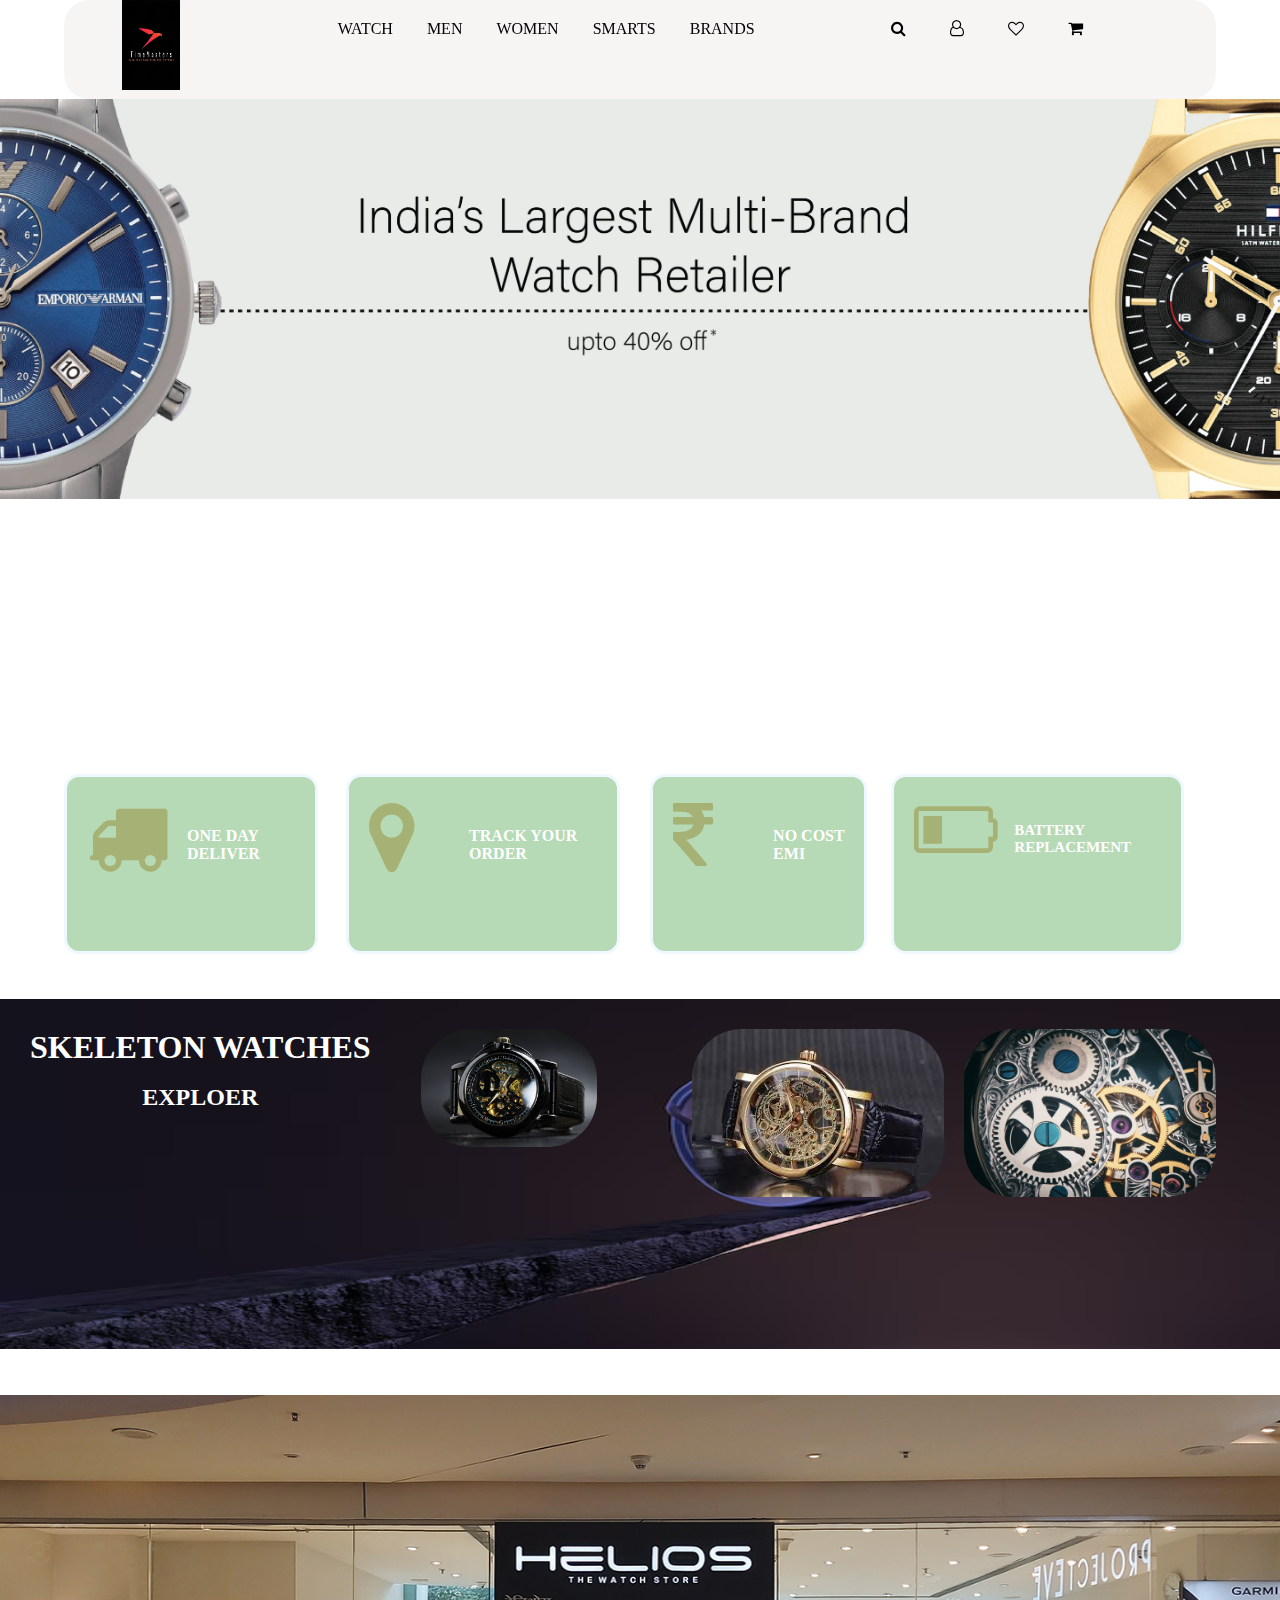
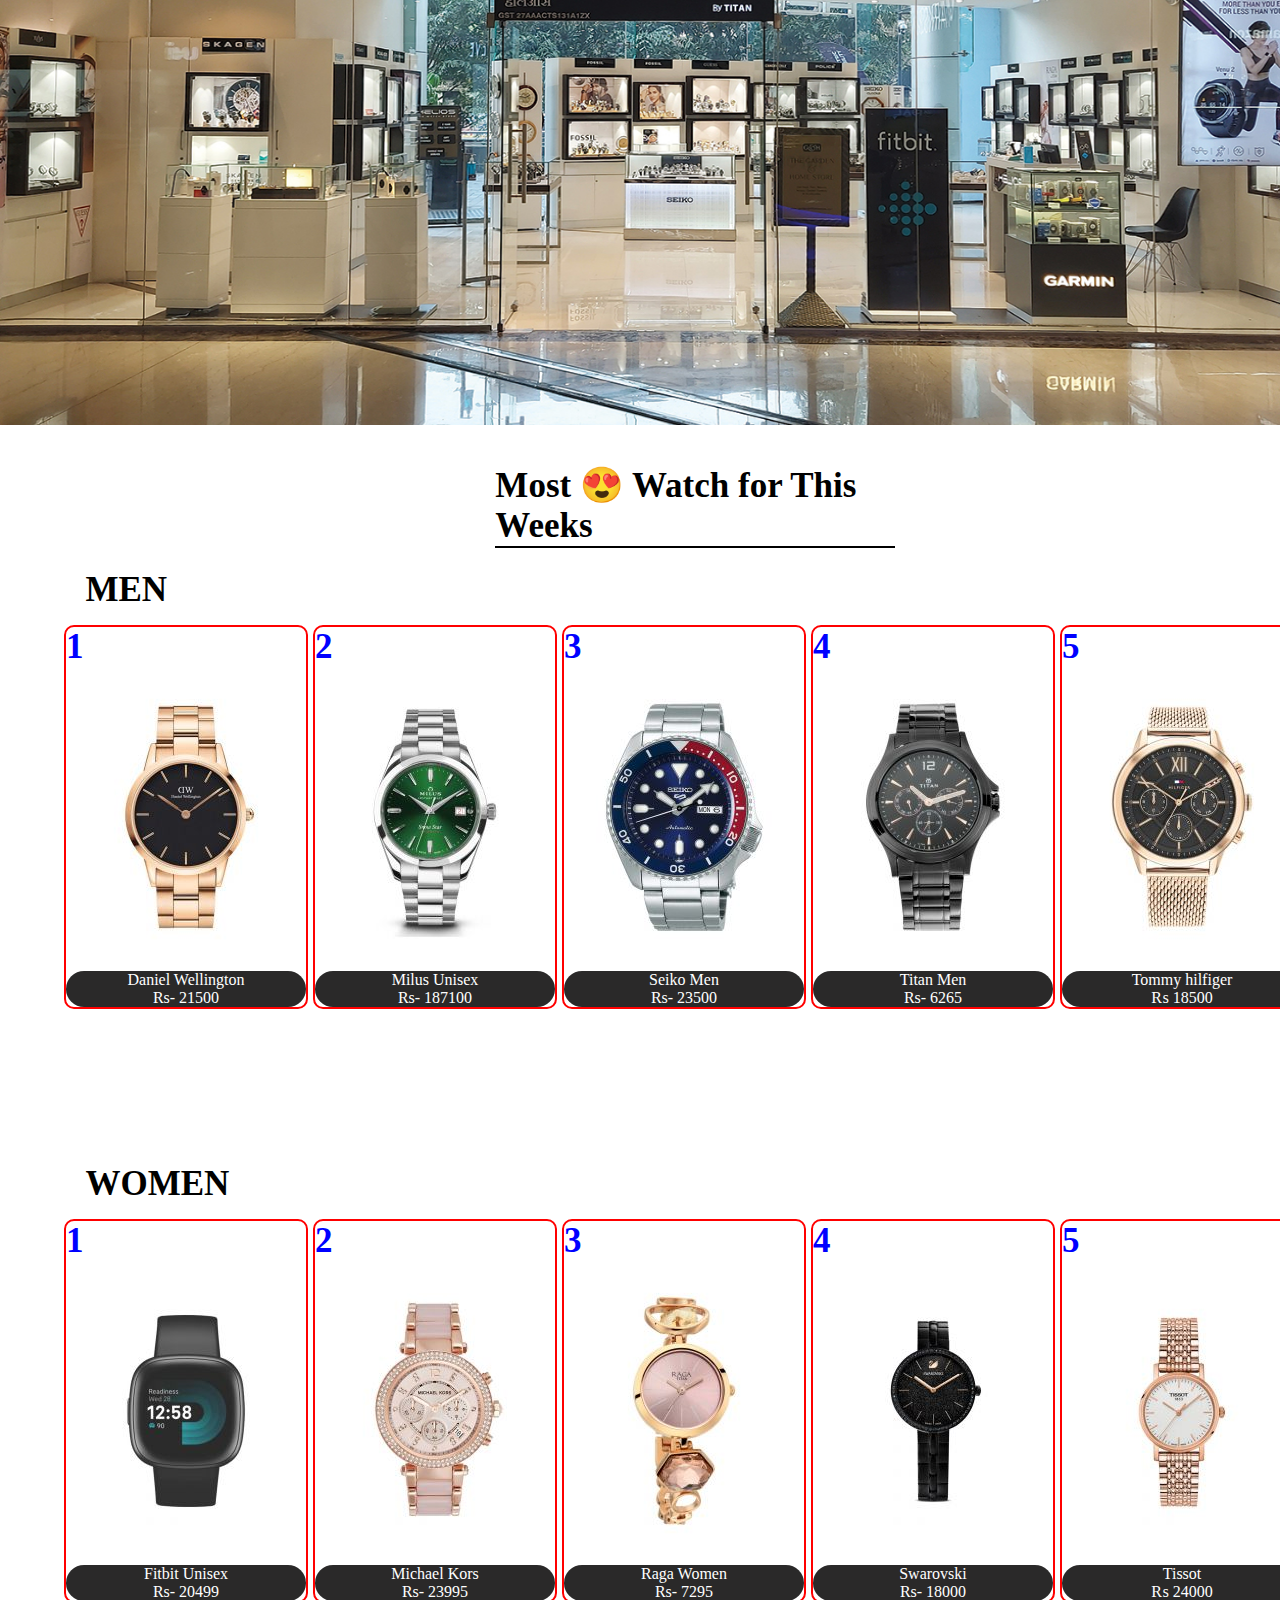
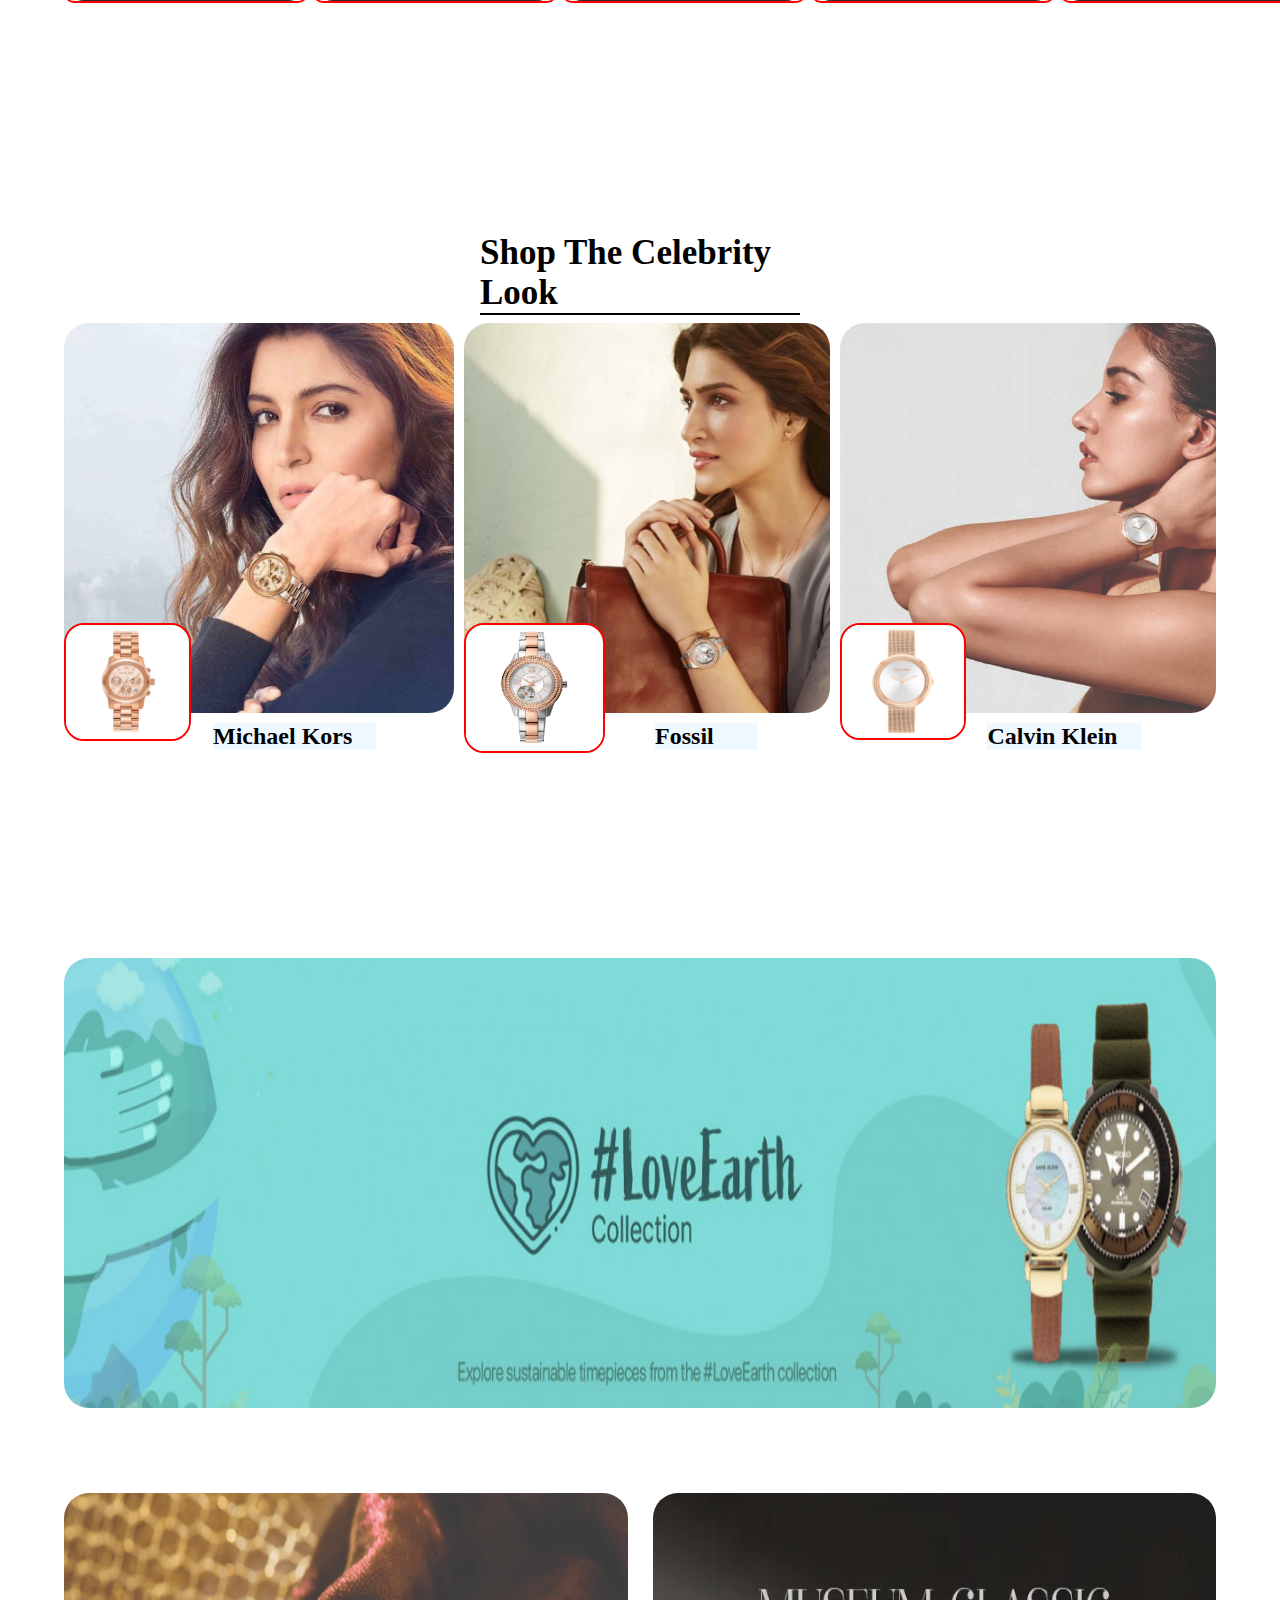
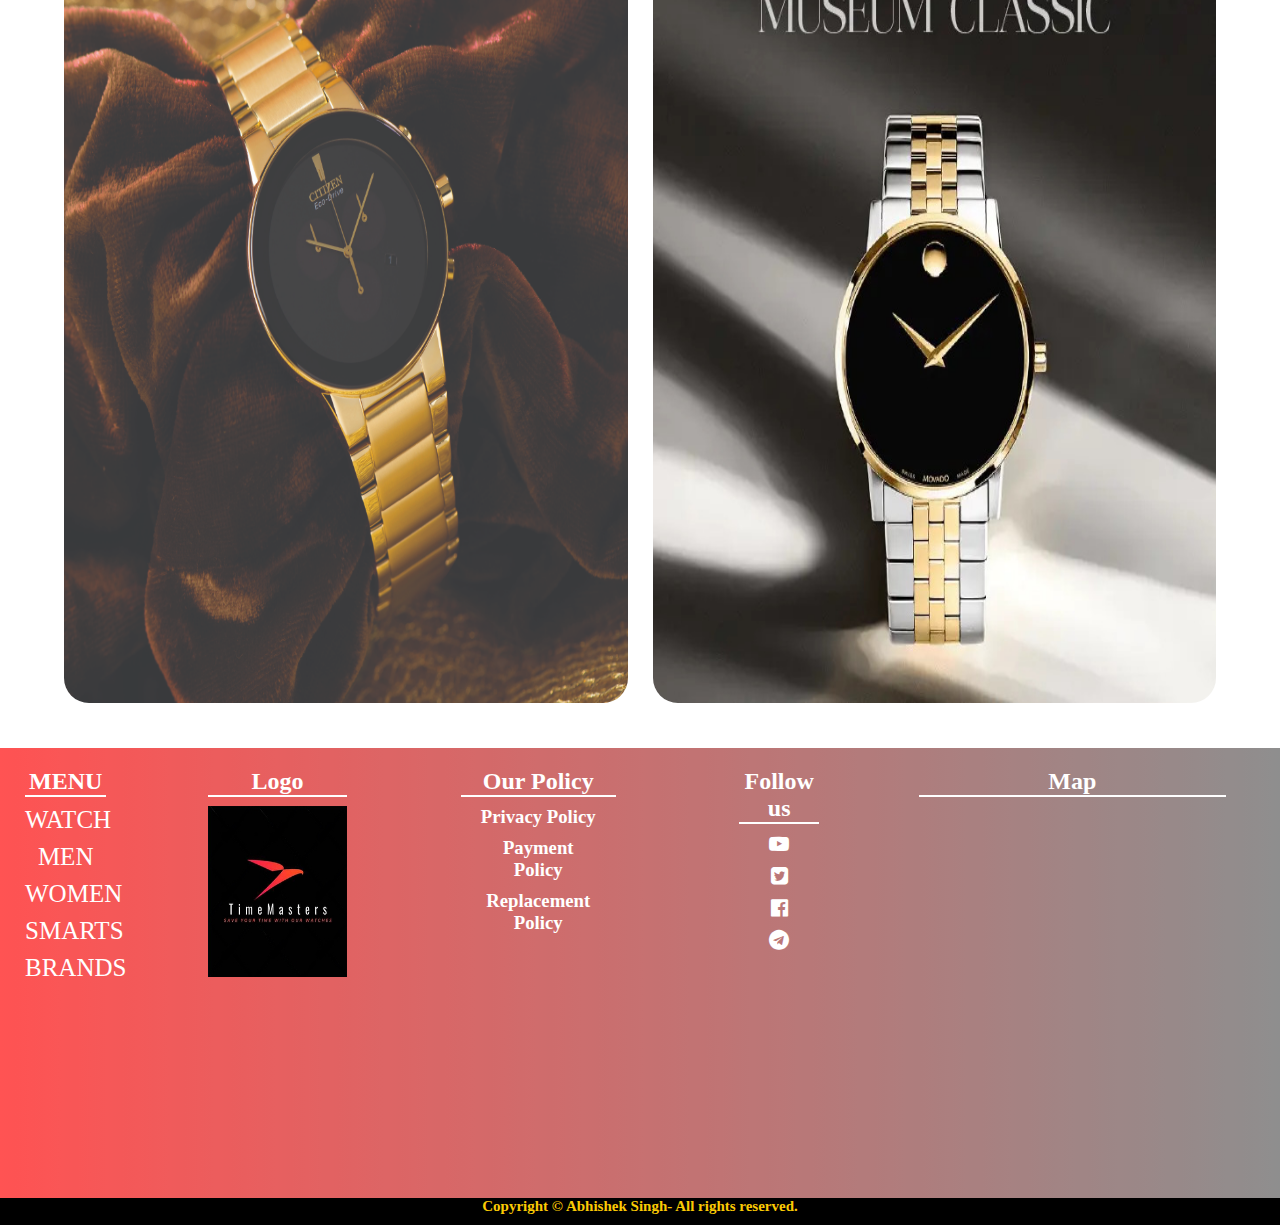
<file: index.html>
<!DOCTYPE html>
<html lang="en">

<head>
    <meta charset="UTF-8">
    <meta name="viewport" content="width=device-width, initial-scale=1.0">
    <link rel="stylesheet" href="https://cdnjs.cloudflare.com/ajax/libs/font-awesome/4.7.0/css/font-awesome.min.css">
    <link rel="stylesheet" href="./Style.css">
    <title>Indian's Luxury Watchs</title>
</head>

<body>
    <!-- Navigation -->
    <div id="nav">
        <div class="navrap">
            <div class="logo">
                <a href="index.html"><img src="./logo.png" alt="Logo"></a>
            </div>
            <div class="menu">
                <ul>
                    <li><a href="watch.html">WATCH</a></li>
                    <li><a href="men.html">MEN</a></li>
                    <li><a href="women.html">WOMEN</a></li>
                    <li><a href="smart.html">SMARTS</a></li>
                    <li><a href="brand.html">BRANDS</a></li>
                </ul>
            </div>
            <div class="icon">
                <ul>
                    <li><a href="#"><i class="fa fa-search" aria-hidden="true"></i></a></li>
                    <li><a href="#"><i class="fa fa-user-o" aria-hidden="true"></i></a></li>
                    <li><a href="#"><i class="fa fa-heart-o" aria-hidden="true"></i></a></li>
                    <li><a href="#"><i class="fa fa-shopping-cart" aria-hidden="true"></i></a></li>
                </ul>
            </div>
        </div>
    </div>
    <!-- Banner -->
    <div class="ban">
        <div class="banrap">
            <img src="ban.jpg" alt="ban">
        </div>
    </div>
    <!-- BOX For Deails -->
    <div class="dealis">
        <div class="dealirap">
            <div class="deal1">
                <i class="fa fa-truck" aria-hidden="true"></i>
                <h4>ONE DAY DELIVER</h4>
            </div>
            <div class="deal2">
                <i class="fa fa-map-marker" aria-hidden="true"></i>
                <h4>TRACK YOUR ORDER</h4>
            </div>
            <div class="deal3">
                <i class="fa fa-inr" aria-hidden="true"></i>
                <h4>NO COST EMI</h4>
            </div>
            <div class="deal4">
                <i class="fa fa-battery-quarter" aria-hidden="true"></i>
                <h4>BATTERY REPLACEMENT</h4>
            </div>
        </div>
    </div>
    <!-- watch collactions -->
    <div class="explo">
        <div class="explorap">
            <div class="fortext">
                <h1>SKELETON WATCHES</h1><br>
                <a href="explo.html"><h2>EXPLOER</h2></a>
            </div>
            <div class="forimg">
                <img src="img1.jpg" alt="Watchs Image">
            </div>
            <div class="forimg1">
                <img src="img2.jpg" alt="Watchs Image">
            </div>
            <div class="forimg2">
                <img src="img3.jpg" alt="Watchs Image">
            </div>
        </div>
    </div>
    <!-- img  -->
    <div class="img">
        <img src="img9.jpg" alt="Image">
    </div>
    <br><br>
    <!-- watch coll -->
    <div class="box">
        <div class="fortag">
            <h2>Most 😍 Watch for This Weeks</h2>
        </div>
        <div class="fortag1">
            <h2>MEN</h2>
        </div>
        <div class="boxrap">
            <!-- First -->
            <div class="boxrap1">
                <h2>1</h2>
                <img src="img10.jpg" alt="WATCH">
                <p>Daniel Wellington <br>Rs- 21500</p>
            </div>
            <!-- Second -->
            <div class="boxrap1">
                <h2>2</h2>
                <img src="img11.jpg" alt="WATCH">
                <p>Milus Unisex <br>Rs- 187100</p>
            </div>
            <!-- Third -->
            <div class="boxrap1">
                <h2>3</h2>
                <img src="img12.jpg" alt="WATCH">
                <p>Seiko Men <br>Rs- 23500</p>
            </div>
            <!-- Fourth -->
            <div class="boxrap1">
                <h2>4</h2>
                <img src="img13.jpg" alt="WATCH">
                <p>Titan Men <br> Rs- 6265</p>
            </div>
            <!-- Fevith -->
            <div class="boxrap1">
                <h2>5</h2>
                <img src="img14.jpg" alt="WATCH">
                <p>Tommy hilfiger <br> ₨ 18500</p>
            </div>
        </div>
    </div>
    <!-- Second -->
    <div class="box">
        <div class="fortag1">
            <h2>WOMEN</h2>
        </div>
        <div class="boxrap">
            <!-- First -->
            <div class="boxrap1">
                <h2>1</h2>
                <img src="img15.jpg" alt="WATCH">
                <p>Fitbit Unisex <br>Rs- 20499</p>
            </div>
            <!-- Second -->
            <div class="boxrap1">
                <h2>2</h2>
                <img src="img16.jpg" alt="WATCH">
                <p>Michael Kors <br>Rs- 23995</p>
            </div>
            <!-- Third -->
            <div class="boxrap1">
                <h2>3</h2>
                <img src="img17.jpg" alt="WATCH">
                <p>Raga Women <br>Rs- 7295</p>
            </div>
            <!-- Fourth -->
            <div class="boxrap1">
                <h2>4</h2>
                <img src="img18.jpg" alt="WATCH">
                <p>Swarovski <br> Rs- 18000</p>
            </div>
            <!-- Fevith -->
            <div class="boxrap1">
                <h2>5</h2>
                <img src="img19.jpg" alt="WATCH">
                <p>Tissot <br> ₨ 24000</p>
            </div>
        </div>
    </div>
    <!--  Celebrity Look -->
    <div class="look">
        <div class="cel">
            <h3>Shop The Celebrity Look</h3>
        </div>
        <div class="lookrap">
            <div class="look1">
                <div class="loofor">
                    <div class="forcleimg">
                        <img src="clefor.jpg" id="forcleimg" alt="Celebrity">
                    </div>
                    <div class="forcletext">
                        <h2>Michael Kors</h2>
                    </div>
                </div>
            </div>
            <div class="look2">
                <div class="loofor">
                    <div class="forcleimg">
                        <img src="clefor1.jpg" id="forcleimg1" alt="Celebrity">
                    </div>
                    <div class="forcletext">
                        <h2> Fossil</h2>
                    </div>
                </div>
            </div>
            <div class="look3">
                <div class="loofor">
                    <div class="forcleimg">
                        <img src="clefor2.jpg" id="forcleimg" alt="Celebrity">
                    </div>
                    <div class="forcletext">
                        <h2>Calvin Klein</h2>
                    </div>
                </div>
            </div>
        </div>
    </div>
    <!-- image -->
    <div class="imgage">
        <img src="img20.jpg" alt="poster">
    </div>
    <!-- 2-img -->
    <div class="imgage1">
        <div class="imagerap">
            <div class="img1">
                <img src="img21.jpg" alt="watch img">
            </div>
            <div class="img2">
                <img src="img22.jpeg" alt="watch img">
            </div>
        </div>
    </div>
     <!-- Footer  -->
     <div class="footer">
        <div class="footerrap">
            <div class="menu1">
                <h2>MENU</h2>
                <ul>
                    <li><a href="watch.html">WATCH</a></li>
                    <li><a href="men.html">MEN</a></li>
                    <li><a href="women.html">WOMEN</a></li>
                    <li><a href="smart.html">SMARTS</a></li>
                    <li><a href="brand.html">BRANDS</a></li>
                </ul>
            </div>
            <div class="logo1">
                <h2>Logo</h2>
                <a href="index.html"><img src="logo.png" alt="logo"></a>
            </div>
            <div class="our">
                <h2>Our Policy</h2>
                <ul>
                    <li><h3>Privacy Policy</h3></li>
                    <li><h3>Payment Policy</h3></li>
                    <li><h3>Replacement Policy</h3></li>
                </ul>
            </div>
            <div class="app">
                <h2>Follow us</h2>
                <ul>
                    <li><a href="https://www.youtube.com/@HeliosTheWatchStore" id="app1"><i class="fa fa-youtube-play" aria-hidden="true"></i></a></li>
                    <li><a href="https://twitter.com/HeliosWatches" id="app2"><i class="fa fa-twitter-square" aria-hidden="true"></i></a></li>
                    <li><a href="https://www.facebook.com/helioswatches" id="app3"><i class="fa fa-facebook-official" aria-hidden="true"></i></a></li>
                    <li><a href="https://t.me/s/WATCH_MART?before=2274" id="app4"><i class="fa fa-telegram" aria-hidden="true"></i></a></li>
                </ul>
            </div>
            <div class="map">
                <h2>Map</h2>
                <iframe src="https://www.google.com/maps/embed?pb=!1m18!1m12!1m3!1d3682.9407673812293!2d88.40821387530184!3d22.61868697945897!2m3!1f0!2f0!3f0!3m2!1i1024!2i768!4f13.1!3m3!1m2!1s0x39f89e04ae35e289%3A0xee9cde2435530c00!2sInstitute%20Of%20Intellectual%20Information!5e0!3m2!1sen!2sin!4v1704875099361!5m2!1sen!2sin"
                    width="600" height="450" style="border:0;" allowfullscreen="" loading="lazy"
                    referrerpolicy="no-referrer-when-downgrade"></iframe>
            </div>
        </div>
    </div>
    <div class="line">
        <div class="he">
            <h1>Copyright © Abhishek Singh- All rights reserved.</h1>
        </div>
    </div>
</body>

</html>
</file>
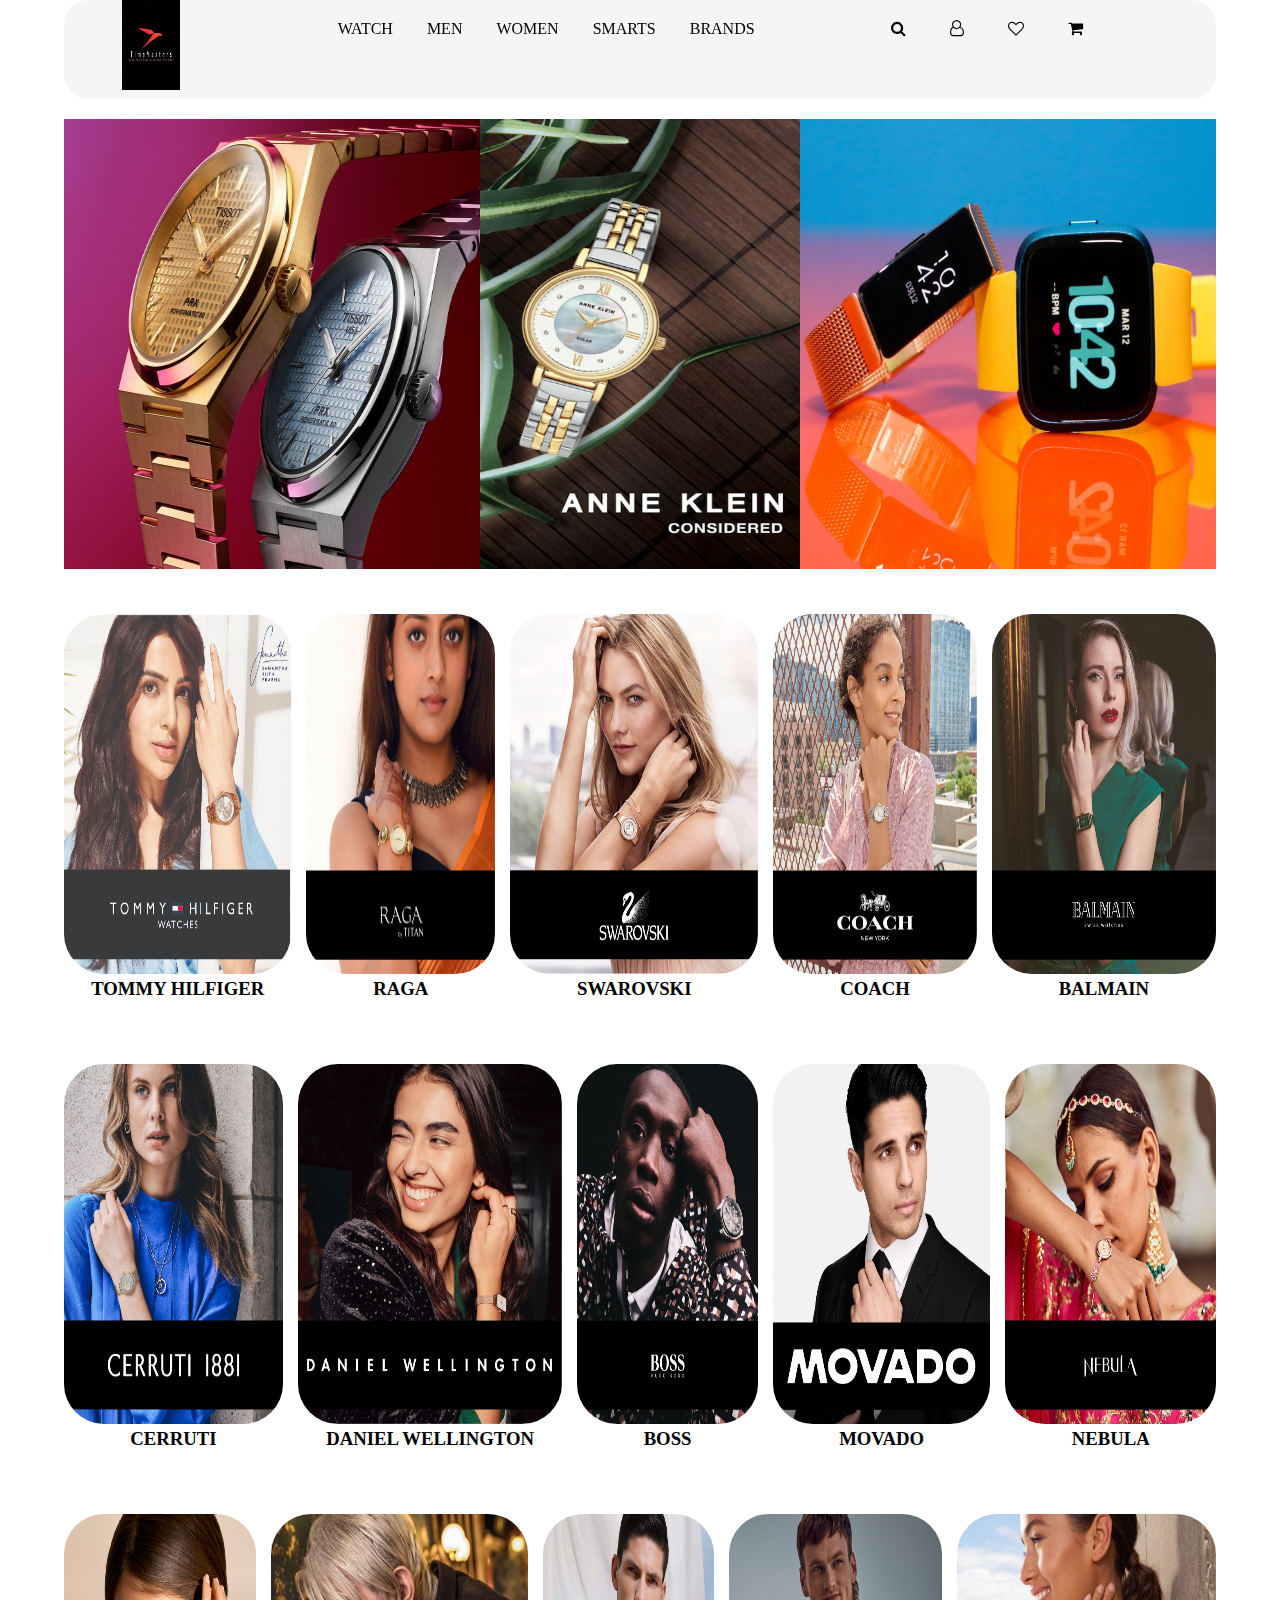
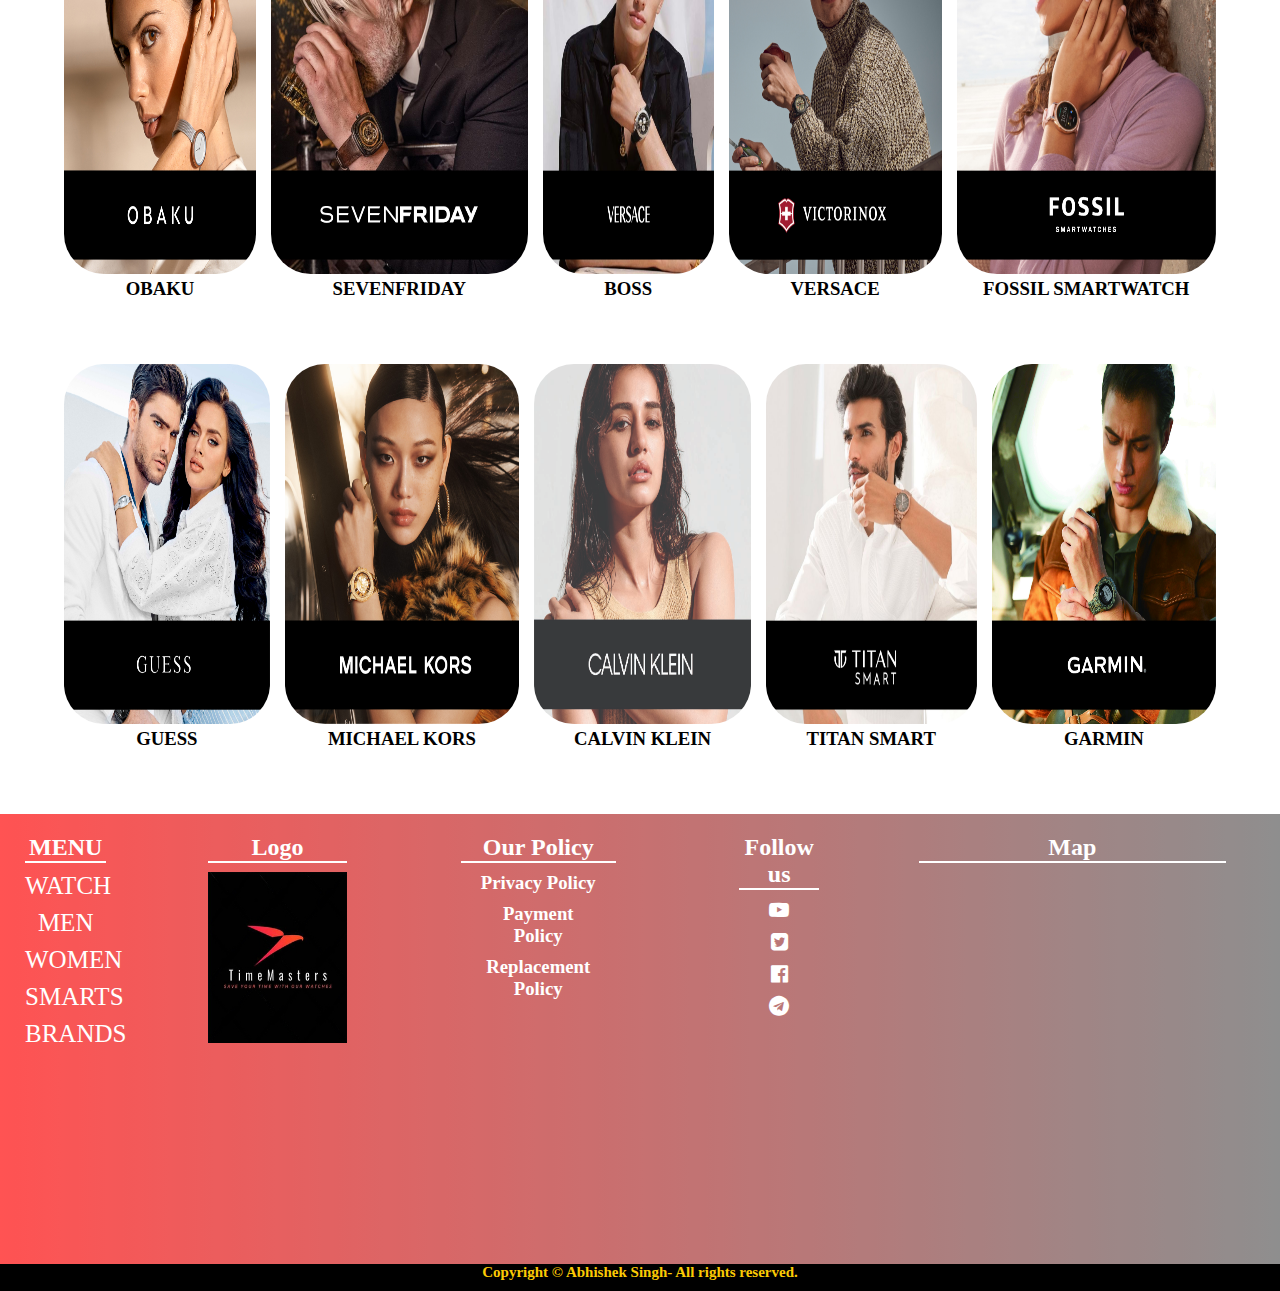
<file: brand.html>
<!DOCTYPE html>
<html lang="en">

<head>
    <meta charset="UTF-8">
    <meta name="viewport" content="width=device-width, initial-scale=1.0">
    <link rel="stylesheet" href="https://cdnjs.cloudflare.com/ajax/libs/font-awesome/4.7.0/css/font-awesome.min.css">
    <link rel="stylesheet" href="brand.css">
    <title>BRANDS</title>
</head>

<body>
    <!-- Navigation -->
    <div id="nav">
        <div class="navrap">
            <div class="logo">
                <a href="index.html"><img src="./logo.png" alt="Logo"></a>
            </div>
            <div class="menu">
                <ul>
                    <li><a href="watch.html">WATCH</a></li>
                    <li><a href="men.html">MEN</a></li>
                    <li><a href="women.html">WOMEN</a></li>
                    <li><a href="smart.html">SMARTS</a></li>
                    <li><a href="brand.html">BRANDS</a></li>
                </ul>
            </div>
            <div class="icon">
                <ul>
                    <li><a href="#"><i class="fa fa-search" aria-hidden="true"></i></a></li>
                    <li><a href="#"><i class="fa fa-user-o" aria-hidden="true"></i></a></li>
                    <li><a href="#"><i class="fa fa-heart-o" aria-hidden="true"></i></a></li>
                    <li><a href="#"><i class="fa fa-shopping-cart" aria-hidden="true"></i></a></li>
                </ul>
            </div>
        </div>
    </div>
    <!-- Banner -->
    <div class="ban">
        <div class="ban1">
            <div class="banrap">
                <img src="br_ban.jpg" alt="ban">
            </div>
            <div class="banrap">
                <img src="br_ban1.png" id="banrap1" alt="ban">
            </div>
            <div class="banrap">
                <img src="br_ban2.jpg" alt="ban">
            </div>
        </div>
    </div>
    <!-- box -->
    <div class="box">
        <div class="boxrap">
            <!-- 1 -->
            <div class="boimg1">
                <img src="br-1.jpg" alt="BRANDS">
                <BR><h3>TOMMY HILFIGER</h3></BR>
            </div>
            <!-- 2 -->
            <div class="boimg1">
                <img src="br-2.jpg" alt="BRANDS">
                    <BR><h3>RAGA</h3></BR>
            </div>
            <!-- 3 -->
            <div class="boimg1">
                <img src="br-3.jpg" alt="BRANDS">
                    <BR><h3>SWAROVSKI</h3></BR>
            </div>
            <!-- 4 -->
            <div class="boimg1">
                <img src="br-4.jpg" alt="BRANDS">
                    <BR><h3>COACH</h3></BR>
            </div>
            <!-- 5 -->
            <div class="boimg1">
                <img src="br-5.jpg" alt="BRANDS">
                <BR><h3>BALMAIN</h3></BR>
            </div>
        </div>
    </div>
    <!-- Second -->
        <!-- box -->
        <div class="box">
            <div class="boxrap">
                <!-- 1 -->
                <div class="boimg1">
                    <img src="br-6.jpg" alt="BRANDS">
                    <BR><h3>CERRUTI</h3></BR>
                </div>
                <!-- 2 -->
                <div class="boimg1">
                    <img src="br-7.jpg" alt="BRANDS">
                        <BR><h3>DANIEL WELLINGTON </h3></BR>
                </div>
                <!-- 3 -->
                <div class="boimg1">
                    <img src="br-8.jpg" alt="BRANDS">
                    <BR><h3>BOSS</h3></BR>
                </div>
                <!-- 4 -->
                <div class="boimg1">
                    <img src="br-9.jpg" alt="BRANDS">
                    <BR><h3>MOVADO</h3></BR>
                </div>
                <!-- 5 -->
                <div class="boimg1">
                    <img src="br-10.jpg" alt="BRANDS">
                       <BR> <h3>NEBULA</h3></BR>
                </div>
            </div>
        </div>

        <!-- THIRD -->
        <!-- box -->
        <div class="box">
            <div class="boxrap">
                <!-- 1 -->
                <div class="boimg1">
                    <img src="br-11.jpg" alt="BRANDS">
                    <BR><h3>OBAKU</h3></BR>
                </div>
                <!-- 2 -->
                <div class="boimg1">
                    <img src="br-12.jpg" alt="BRANDS">
                    <BR> <h3>SEVENFRIDAY </h3></BR>
                </div>
                <!-- 3 -->
                <div class="boimg1">
                    <img src="br-13.jpg" alt="BRANDS">
                    <BR><h3>BOSS</h3></BR>
                </div>
                <!-- 4 -->
                <div class="boimg1">
                    <img src="br-14.jpg" alt="BRANDS">
                    <BR><h3>VERSACE</h3></BR>
                </div>
                <!-- 5 -->
                <div class="boimg1">
                    <img src="br-15.jpg" alt="BRANDS">
                    <BR><h3>FOSSIL SMARTWATCH</h3></BR>
                </div>
            </div>
        </div>
        <!-- fourth -->
        <!-- box -->
        <div class="box">
            <div class="boxrap">
                <!-- 1 -->
                <div class="boimg1">
                    <img src="be-8.jpg" alt="BRANDS">
                    <BR><h3>GUESS</h3></BR>
                </div>
                <!-- 2 -->
                <div class="boimg1">
                    <img src="br-16.jpg" alt="BRANDS">
                    <div class="bohe">
                        <h3>MICHAEL KORS </h3>
                    </div>
                </div>
                <!-- 3 -->
                <div class="boimg1">
                    <img src="br-17.jpg" alt="BRANDS">
                    <BR><h3>CALVIN KLEIN</h3></BR>
                </div>
                <!-- 4 -->
                <div class="boimg1">
                    <img src="br-18.jpg" alt="BRANDS">
                    <div class="bohe">
                        <h3>TITAN SMART</h3>
                    </div>
                </div>
                <!-- 5 -->
                <div class="boimg1">
                    <img src="br-19.jpg" alt="BRANDS">
                    <BR><h3>GARMIN</h3></BR>
                </div>
            </div>
        </div>
    <!-- Footer  -->
    <div class="footer">
        <div class="footerrap">
            <div class="menu1">
                <h2>MENU</h2>
                <ul>
                    <li><a href="watch.html">WATCH</a></li>
                    <li><a href="men.html">MEN</a></li>
                    <li><a href="women.html">WOMEN</a></li>
                    <li><a href="smart.html">SMARTS</a></li>
                    <li><a href="brand.html">BRANDS</a></li>
                </ul>
            </div>
            <div class="logo1">
                <h2>Logo</h2>
                <a href="index.html"><img src="logo.png" alt="logo"></a>
            </div>
            <div class="our">
                <h2>Our Policy</h2>
                <ul>
                    <li><h3>Privacy Policy</h3></li>
                    <li><h3>Payment Policy</h3></li>
                    <li><h3>Replacement Policy</h3></li>
                </ul>
            </div>
            <div class="app">
                <h2>Follow us</h2>
                <ul>
                    <li><a href="https://www.youtube.com/@HeliosTheWatchStore" id="app1"><i class="fa fa-youtube-play" aria-hidden="true"></i></a></li>
                    <li><a href="https://twitter.com/HeliosWatches" id="app2"><i class="fa fa-twitter-square" aria-hidden="true"></i></a></li>
                    <li><a href="https://www.facebook.com/helioswatches" id="app3"><i class="fa fa-facebook-official" aria-hidden="true"></i></a></li>
                    <li><a href="https://t.me/s/WATCH_MART?before=2274" id="app4"><i class="fa fa-telegram" aria-hidden="true"></i></a></li>
                </ul>
            </div>
            <div class="map">
                <h2>Map</h2>
                <iframe src="https://www.google.com/maps/embed?pb=!1m18!1m12!1m3!1d3682.9407673812293!2d88.40821387530184!3d22.61868697945897!2m3!1f0!2f0!3f0!3m2!1i1024!2i768!4f13.1!3m3!1m2!1s0x39f89e04ae35e289%3A0xee9cde2435530c00!2sInstitute%20Of%20Intellectual%20Information!5e0!3m2!1sen!2sin!4v1704875099361!5m2!1sen!2sin"
                    width="600" height="450" style="border:0;" allowfullscreen="" loading="lazy"
                    referrerpolicy="no-referrer-when-downgrade"></iframe>
            </div>
        </div>
    </div>
        <div class="line">
            <div class="he">
                <h1>Copyright © Abhishek Singh- All rights reserved.</h1>
            </div>
        </div>
        
</body>

</html>
</file>
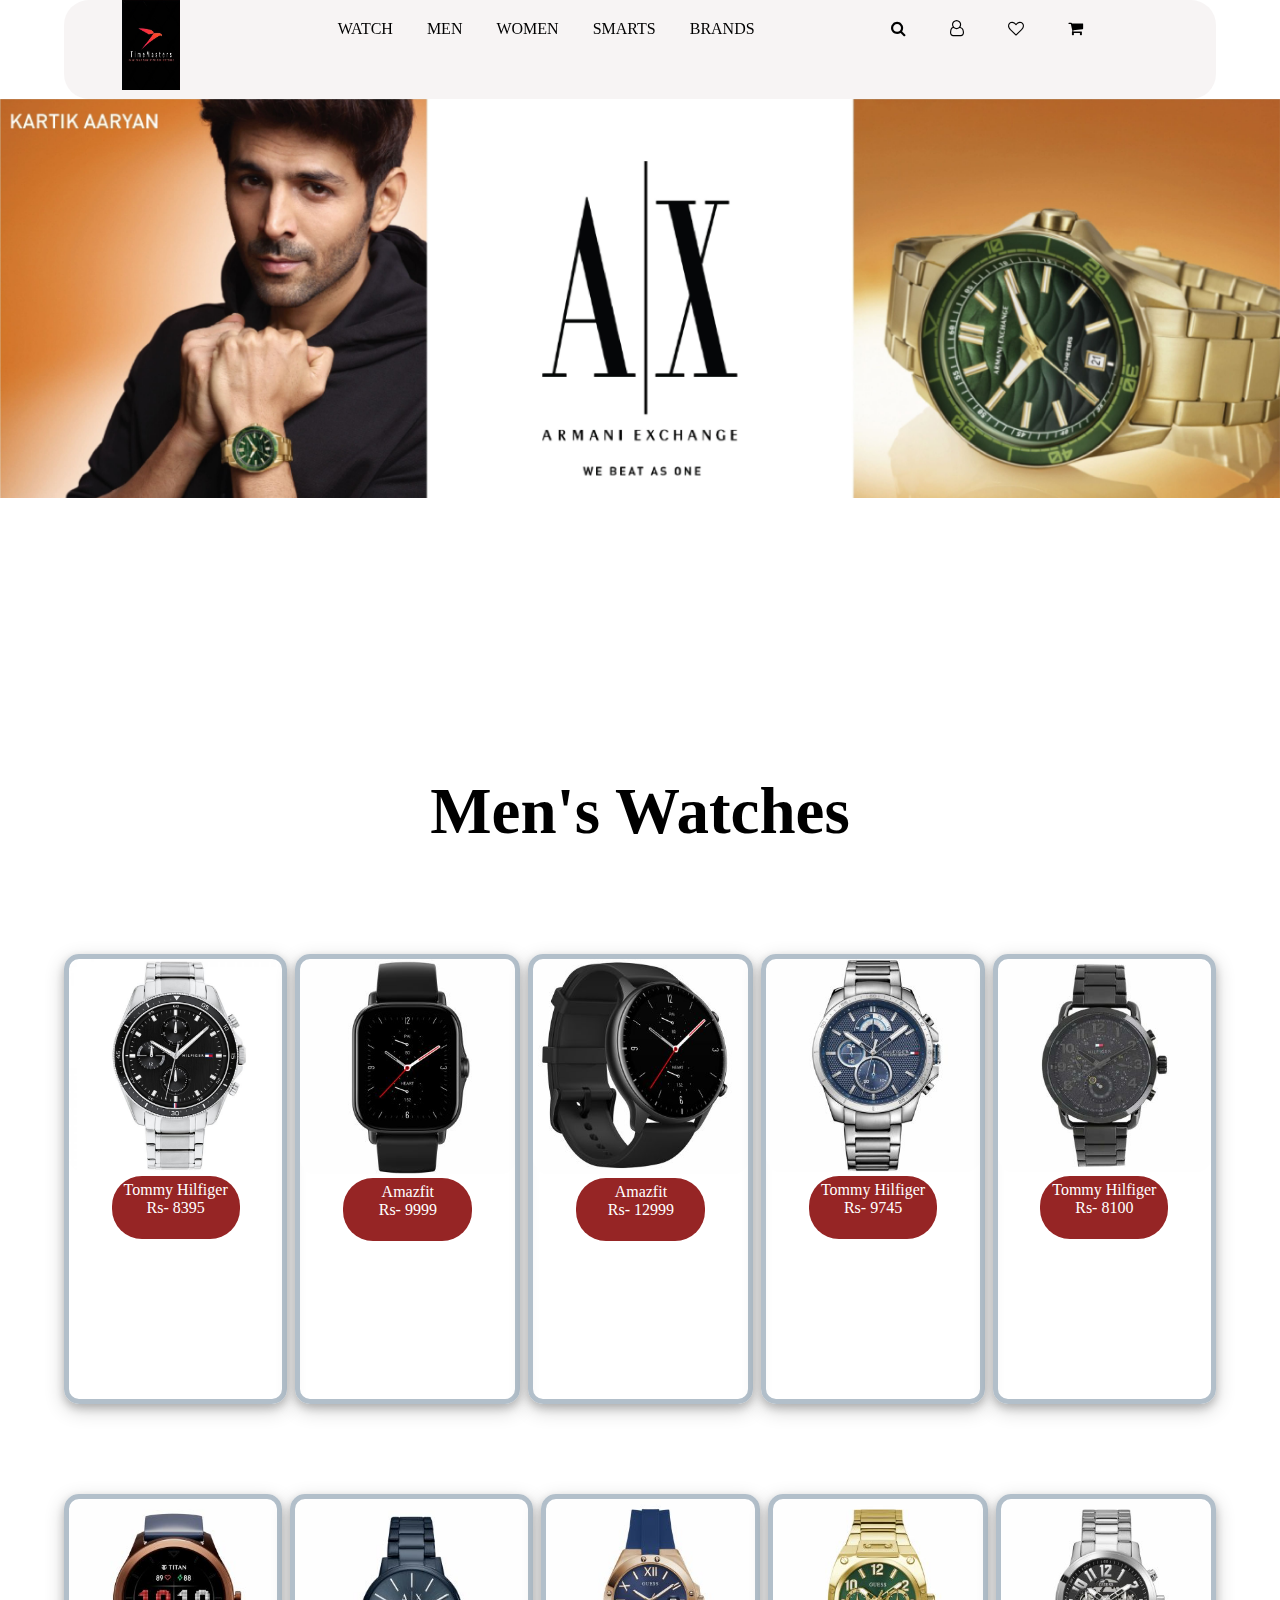
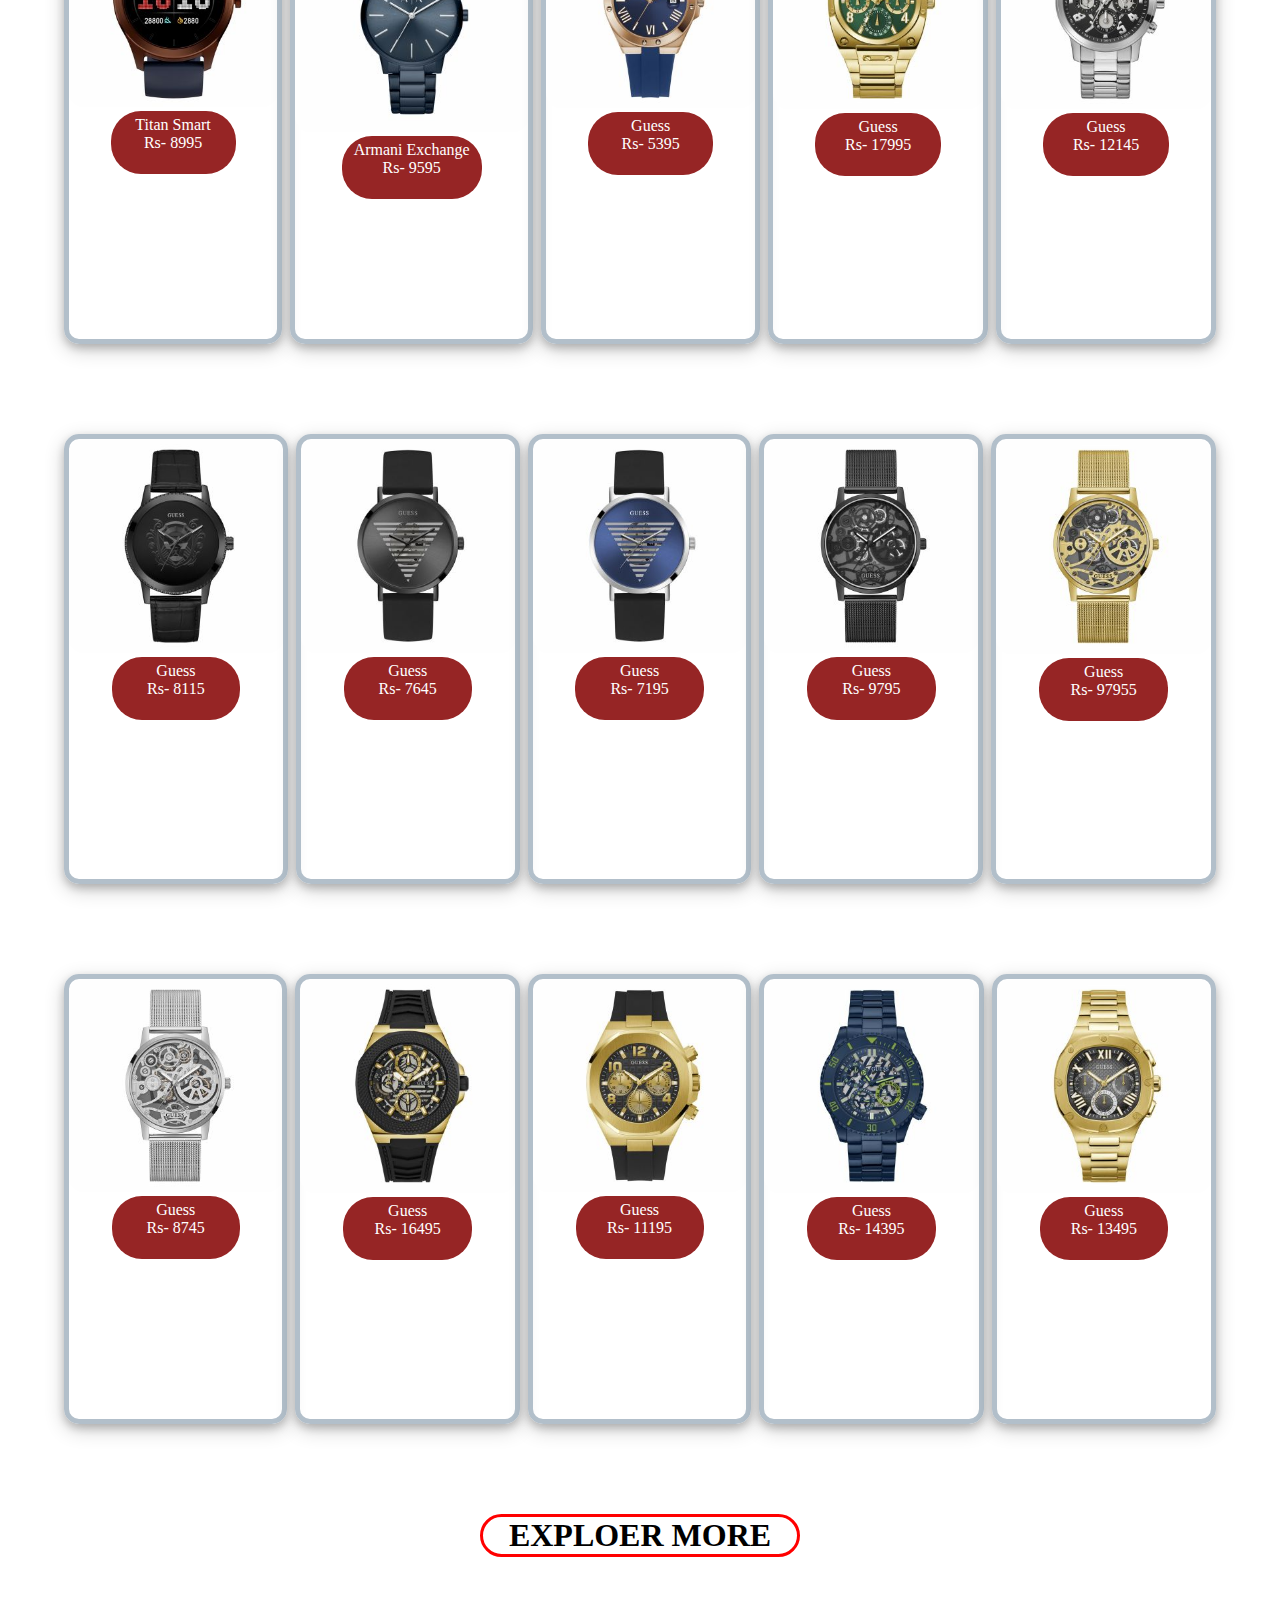
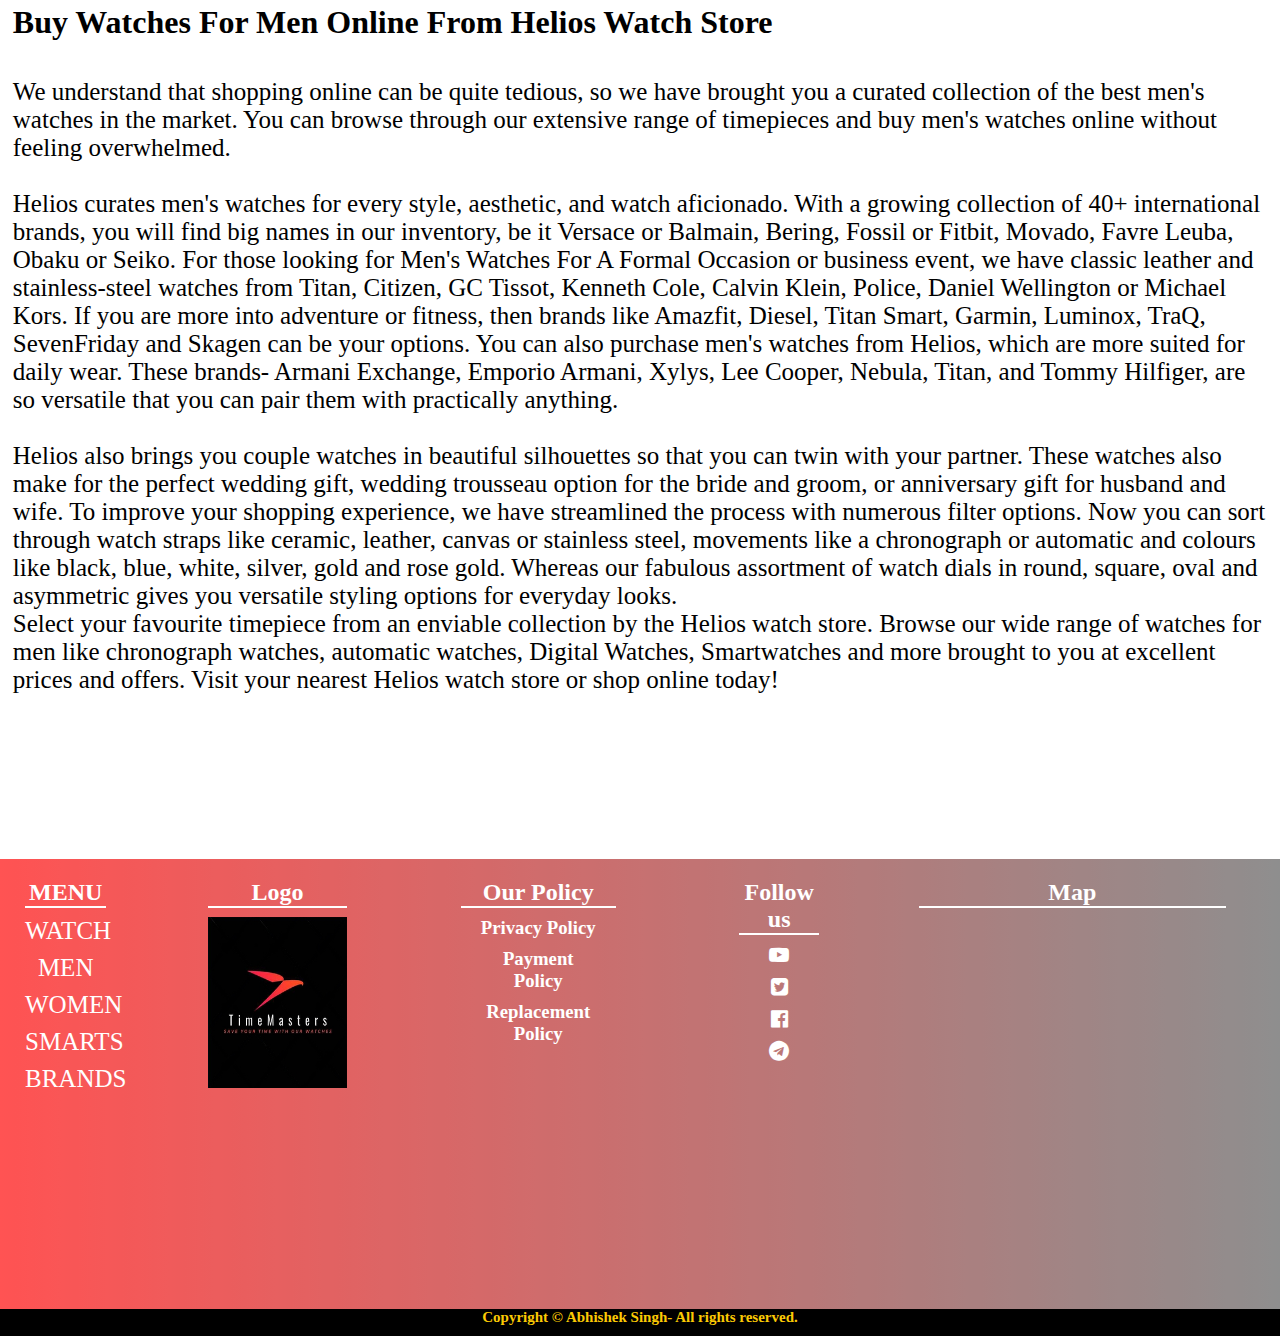
<file: men.html>
<!DOCTYPE html>
<html lang="en">

<head>
    <meta charset="UTF-8">
    <meta name="viewport" content="width=device-width, initial-scale=1.0">
    <link rel="stylesheet" href="https://cdnjs.cloudflare.com/ajax/libs/font-awesome/4.7.0/css/font-awesome.min.css">
    <link rel="stylesheet" href="men.css">
    <title>MEN</title>
</head>

<body>
    <!-- Navigation -->
    <div id="nav">
        <div class="navrap">
            <div class="logo">
                <a href="index.html"><img src="./logo.png" alt="Logo"></a>
            </div>
            <div class="menu">
                <ul>
                    <li><a href="watch.html">WATCH</a></li>
                    <li><a href="men.html">MEN</a></li>
                    <li><a href="women.html">WOMEN</a></li>
                    <li><a href="smart.html">SMARTS</a></li>
                    <li><a href="brand.html">BRANDS</a></li>
                </ul>
            </div>
            <div class="icon">
                <ul>
                    <li><a href="#"><i class="fa fa-search" aria-hidden="true"></i></a></li>
                    <li><a href="#"><i class="fa fa-user-o" aria-hidden="true"></i></a></li>
                    <li><a href="#"><i class="fa fa-heart-o" aria-hidden="true"></i></a></li>
                    <li><a href="#"><i class="fa fa-shopping-cart" aria-hidden="true"></i></a></li>
                </ul>
            </div>
        </div>
    </div>
    <!-- Banner -->
    <div class="ban">
        <div class="banrap">
            <img src="ban1.jpg" alt="ban">
        </div>
    </div>
    <!-- heading -->
    <div class="heading">
        <h1>Men's Watches</h1>
    </div>
    <!-- Frist -->
    <div class="box">
        <div class="boxrap">
            <!-- 1 -->
            <div class="box1">
                <img src="i-1.jpg" alt="Watches">
                <div class="boxforte">
                    <p>Tommy Hilfiger <br>Rs- 8395</p>
                </div>
            </div>
            <!-- 2 -->
            <div class="box1">
                <img src="i-2.jpg" id="box1img" alt="Watches">
                <div class="boxforte">
                    <p>Amazfit <br>Rs- 9999</p>
                </div>
            </div>
            <!-- 3 -->
            <div class="box1">
                <img src="i-3.jpg" alt="Watches">
                <div class="boxforte">
                    <p>Amazfit <br>Rs- 12999</p>
                </div>
            </div>
            <!-- 4 -->
            <div class="box1">
                <img src="i-4.jpg" alt="Watches">
                <div class="boxforte">
                    <p>Tommy Hilfiger <br>Rs- 9745</p>
                </div>
            </div>
            <!-- 5 -->
            <div class="box1">
                <img src="i-5.jpg" alt="Watches">
                <div class="boxforte">
                    <p>Tommy Hilfiger <br>Rs- 8100</p>
                </div>
            </div>
        </div>
    </div>
    <!-- Second -->
    <div class="box">
        <div class="boxrap">
            <!-- 1 -->
            <div class="box1">
                <img src="i-6.jpg" alt="Watches">
                <div class="boxforte">
                    <p>Titan Smart <br>Rs- 8995</p>
                </div>
            </div>
            <!-- 2 -->
            <div class="box1">
                <img src="i-7.jpg" id="box1img" alt="Watches">
                <div class="boxforte">
                    <p>Armani Exchange <br>Rs- 9595</p>
                </div>
            </div>
            <!-- 3 -->
            <div class="box1">
                <img src="i-8.jpg" alt="Watches">
                <div class="boxforte">
                    <p>Guess <br>Rs- 5395</p>
                </div>
            </div>
            <!-- 4 -->
            <div class="box1">
                <img src="i-9.jpg" alt="Watches">
                <div class="boxforte">
                    <p>Guess <br>Rs- 17995</p>
                </div>
            </div>
            <!-- 5 -->
            <div class="box1">
                <img src="i-10.jpg" alt="Watches">
                <div class="boxforte">
                    <p>Guess <br>Rs- 12145</p>
                </div>
            </div>
        </div>
    </div>
    <!-- Third -->
    <div class="box">
        <div class="boxrap">
            <!-- 1 -->
            <div class="box1">
                <img src="i-11.jpg" alt="Watches">
                <div class="boxforte">
                    <p>Guess <br>Rs- 8115</p>
                </div>
            </div>
            <!-- 2 -->
            <div class="box1">
                <img src="i-12.jpg" id="box1img" alt="Watches">
                <div class="boxforte">
                    <p>Guess <br>Rs- 7645</p>
                </div>
            </div>
            <!-- 3 -->
            <div class="box1">
                <img src="i-13.jpg" alt="Watches">
                <div class="boxforte">
                    <p>Guess <br>Rs- 7195</p>
                </div>
            </div>
            <!-- 4 -->
            <div class="box1">
                <img src="i-14.jpg" alt="Watches">
                <div class="boxforte">
                    <p>Guess <br>Rs- 9795</p>
                </div>
            </div>
            <!-- 5 -->
            <div class="box1">
                <img src="i-15.jpg" alt="Watches">
                <div class="boxforte">
                    <p>Guess <br>Rs- 97955</p>
                </div>
            </div>
        </div>
    </div>
    <!-- fourth -->
    <div class="box">
        <div class="boxrap">
            <!-- 1 -->
            <div class="box1">
                <img src="i-16.jpg" alt="Watches">
                <div class="boxforte">
                    <p>Guess <br>Rs- 8745</p>
                </div>
            </div>
            <!-- 2 -->
            <div class="box1">
                <img src="i-17.jpg" id="box1img" alt="Watches">
                <div class="boxforte">
                    <p>Guess <br>Rs- 16495</p>
                </div>
            </div>
            <!-- 3 -->
            <div class="box1">
                <img src="i-18.jpg" alt="Watches">
                <div class="boxforte">
                    <p>Guess <br>Rs- 11195</p>
                </div>
            </div>
            <!-- 4 -->
            <div class="box1">
                <img src="i-19.jpg" alt="Watches">
                <div class="boxforte">
                    <p>Guess <br>Rs- 14395</p>
                </div>
            </div>
            <!-- 5 -->
            <div class="box1">
                <img src="i-20.jpg" alt="Watches">
                <div class="boxforte">
                    <p>Guess <br>Rs- 13495</p>
                </div>
            </div>
        </div>
    </div>
    <!-- More Exploer -->
    <div class="explo">
        <a href="watch.html">
            <h1>EXPLOER MORE</h1>
        </a>
    </div>
    <div class="lowertext">
        <h1>Buy Watches For Men Online From Helios Watch Store <br><br></h1>
        <p>We understand that shopping online can be quite tedious, so we have brought you a curated collection of the
            best men's watches in the market. You can browse through our extensive range of timepieces and buy men's
            watches online without feeling overwhelmed. <br> <br>Helios curates men's watches for every style,
            aesthetic, and watch aficionado. With a growing collection of 40+ international brands, you will find big
            names in our inventory, be it Versace or Balmain, Bering, Fossil or Fitbit, Movado, Favre Leuba, Obaku or
            Seiko. For those looking for Men's Watches For A Formal Occasion or business event, we have classic leather
            and stainless-steel watches from Titan, Citizen, GC Tissot, Kenneth Cole, Calvin Klein, Police, Daniel
            Wellington or Michael Kors. If you are more into adventure or fitness, then brands like Amazfit, Diesel,
            Titan Smart, Garmin, Luminox, TraQ, SevenFriday and Skagen can be your options. You can also purchase men's
            watches from Helios, which are more suited for daily wear. These brands- Armani Exchange, Emporio Armani,
            Xylys, Lee Cooper, Nebula, Titan, and Tommy Hilfiger, are so versatile that you can pair them with
            practically anything. <br><br> Helios also brings you couple watches in beautiful silhouettes so that you
            can twin with your partner. These watches also make for the perfect wedding gift, wedding trousseau option
            for the bride and groom, or anniversary gift for husband and wife. To improve your shopping experience, we
            have streamlined the process with numerous filter options. Now you can sort through watch straps like
            ceramic, leather, canvas or stainless steel, movements like a chronograph or automatic and colours like
            black, blue, white, silver, gold and rose gold. Whereas our fabulous assortment of watch dials in round,
            square, oval and asymmetric gives you versatile styling options for everyday looks. <br>Select your
            favourite timepiece from an enviable collection by the Helios watch store. Browse our wide range of watches
            for men like chronograph watches, automatic watches, Digital Watches, Smartwatches and more brought to you
            at excellent prices and offers. Visit your nearest Helios watch store or shop online today!</p>
    </div>
    <!-- Footer  -->
    <div class="footer">
        <div class="footerrap">
            <div class="menu1">
                <h2>MENU</h2>
                <ul>
                    <li><a href="watch.html">WATCH</a></li>
                    <li><a href="men.html">MEN</a></li>
                    <li><a href="women.html">WOMEN</a></li>
                    <li><a href="smart.html">SMARTS</a></li>
                    <li><a href="brand.html">BRANDS</a></li>
                </ul>
            </div>
            <div class="logo1">
                <h2>Logo</h2>
                <a href="index.html"><img src="logo.png" alt="logo"></a>
            </div>
            <div class="our">
                <h2>Our Policy</h2>
                <ul>
                    <li><h3>Privacy Policy</h3></li>
                    <li><h3>Payment Policy</h3></li>
                    <li><h3>Replacement Policy</h3></li>
                </ul>
            </div>
            <div class="app">
                <h2>Follow us</h2>
                <ul>
                    <li><a href="https://www.youtube.com/@HeliosTheWatchStore" id="app1"><i class="fa fa-youtube-play" aria-hidden="true"></i></a></li>
                    <li><a href="https://twitter.com/HeliosWatches" id="app2"><i class="fa fa-twitter-square" aria-hidden="true"></i></a></li>
                    <li><a href="https://www.facebook.com/helioswatches" id="app3"><i class="fa fa-facebook-official" aria-hidden="true"></i></a></li>
                    <li><a href="https://t.me/s/WATCH_MART?before=2274" id="app4"><i class="fa fa-telegram" aria-hidden="true"></i></a></li>
                </ul>
            </div>
            <div class="map">
                <h2>Map</h2>
                <iframe src="https://www.google.com/maps/embed?pb=!1m18!1m12!1m3!1d3682.9407673812293!2d88.40821387530184!3d22.61868697945897!2m3!1f0!2f0!3f0!3m2!1i1024!2i768!4f13.1!3m3!1m2!1s0x39f89e04ae35e289%3A0xee9cde2435530c00!2sInstitute%20Of%20Intellectual%20Information!5e0!3m2!1sen!2sin!4v1704875099361!5m2!1sen!2sin"
                    width="600" height="450" style="border:0;" allowfullscreen="" loading="lazy"
                    referrerpolicy="no-referrer-when-downgrade"></iframe>
            </div>
        </div>
    </div>
    <div class="line">
        <div class="he">
            <h1>Copyright © Abhishek Singh- All rights reserved.</h1>
        </div>
    </div>
</body>

</html>
</file>
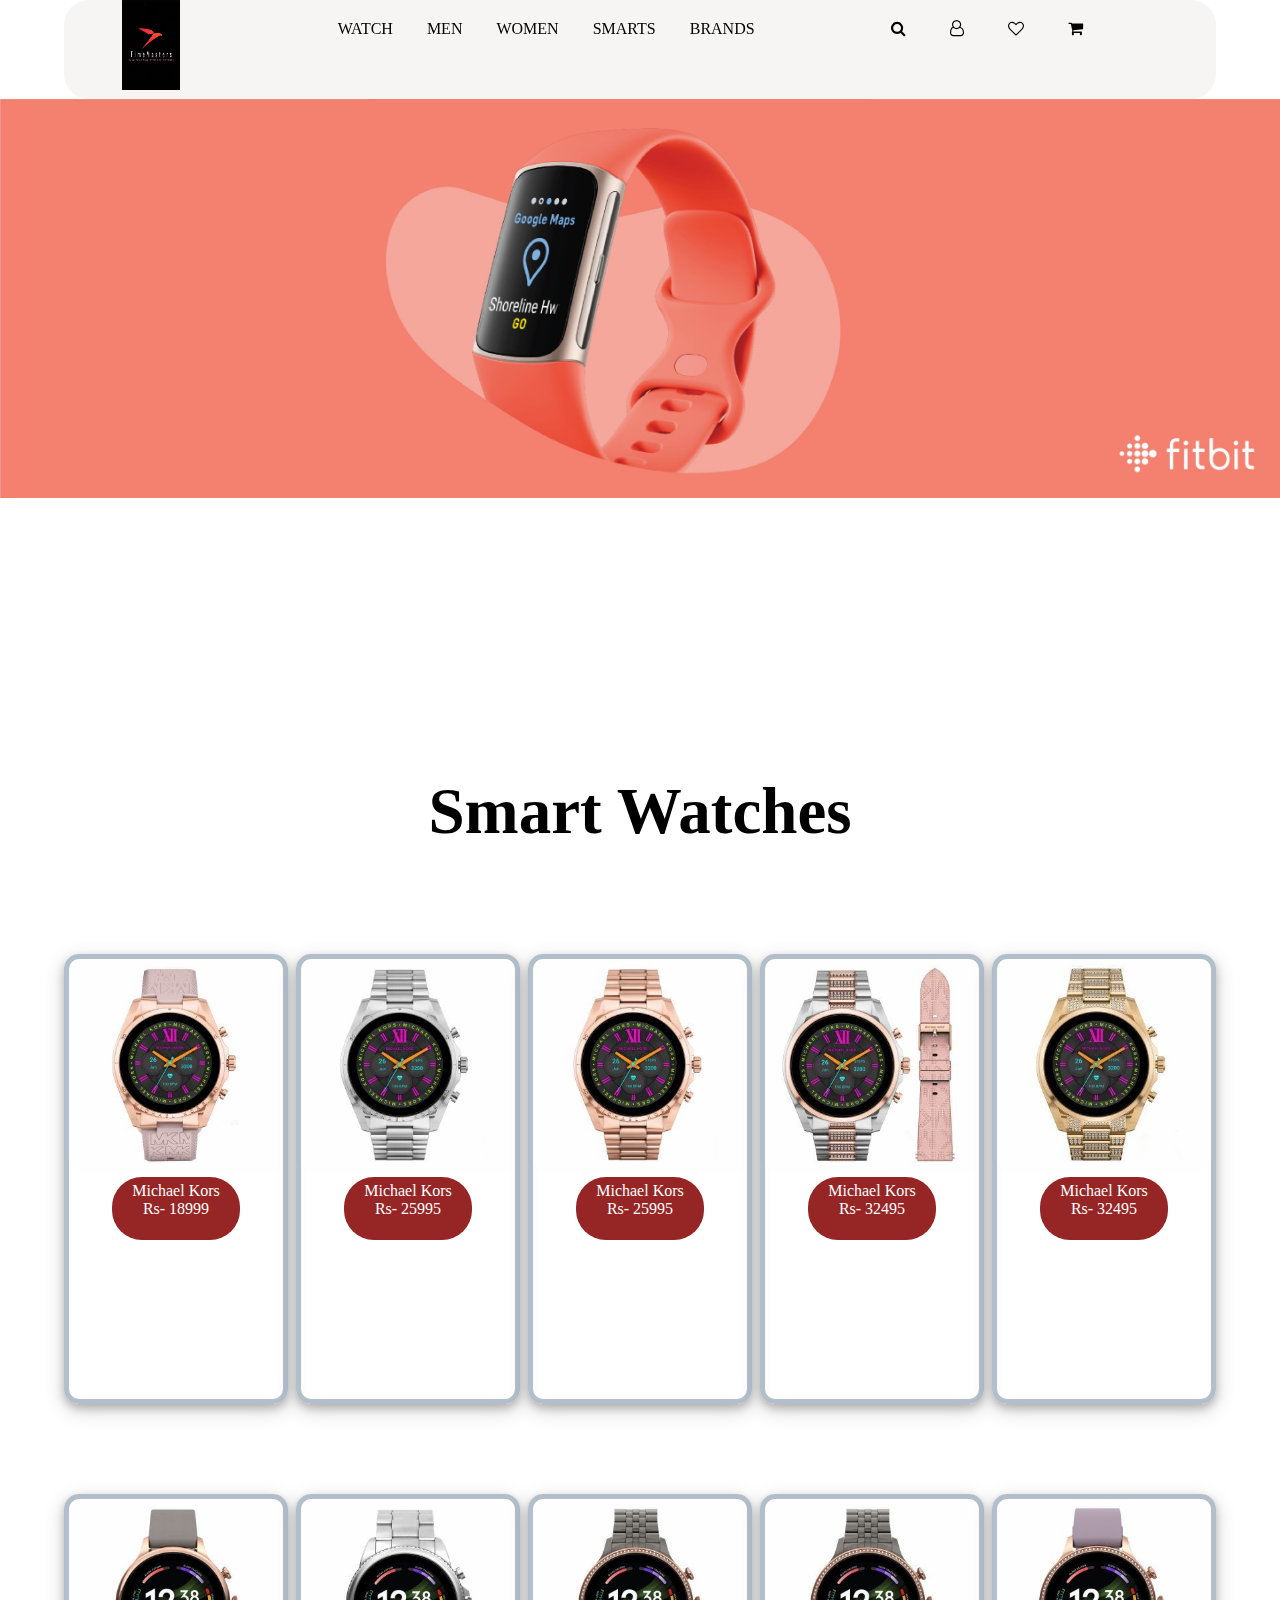
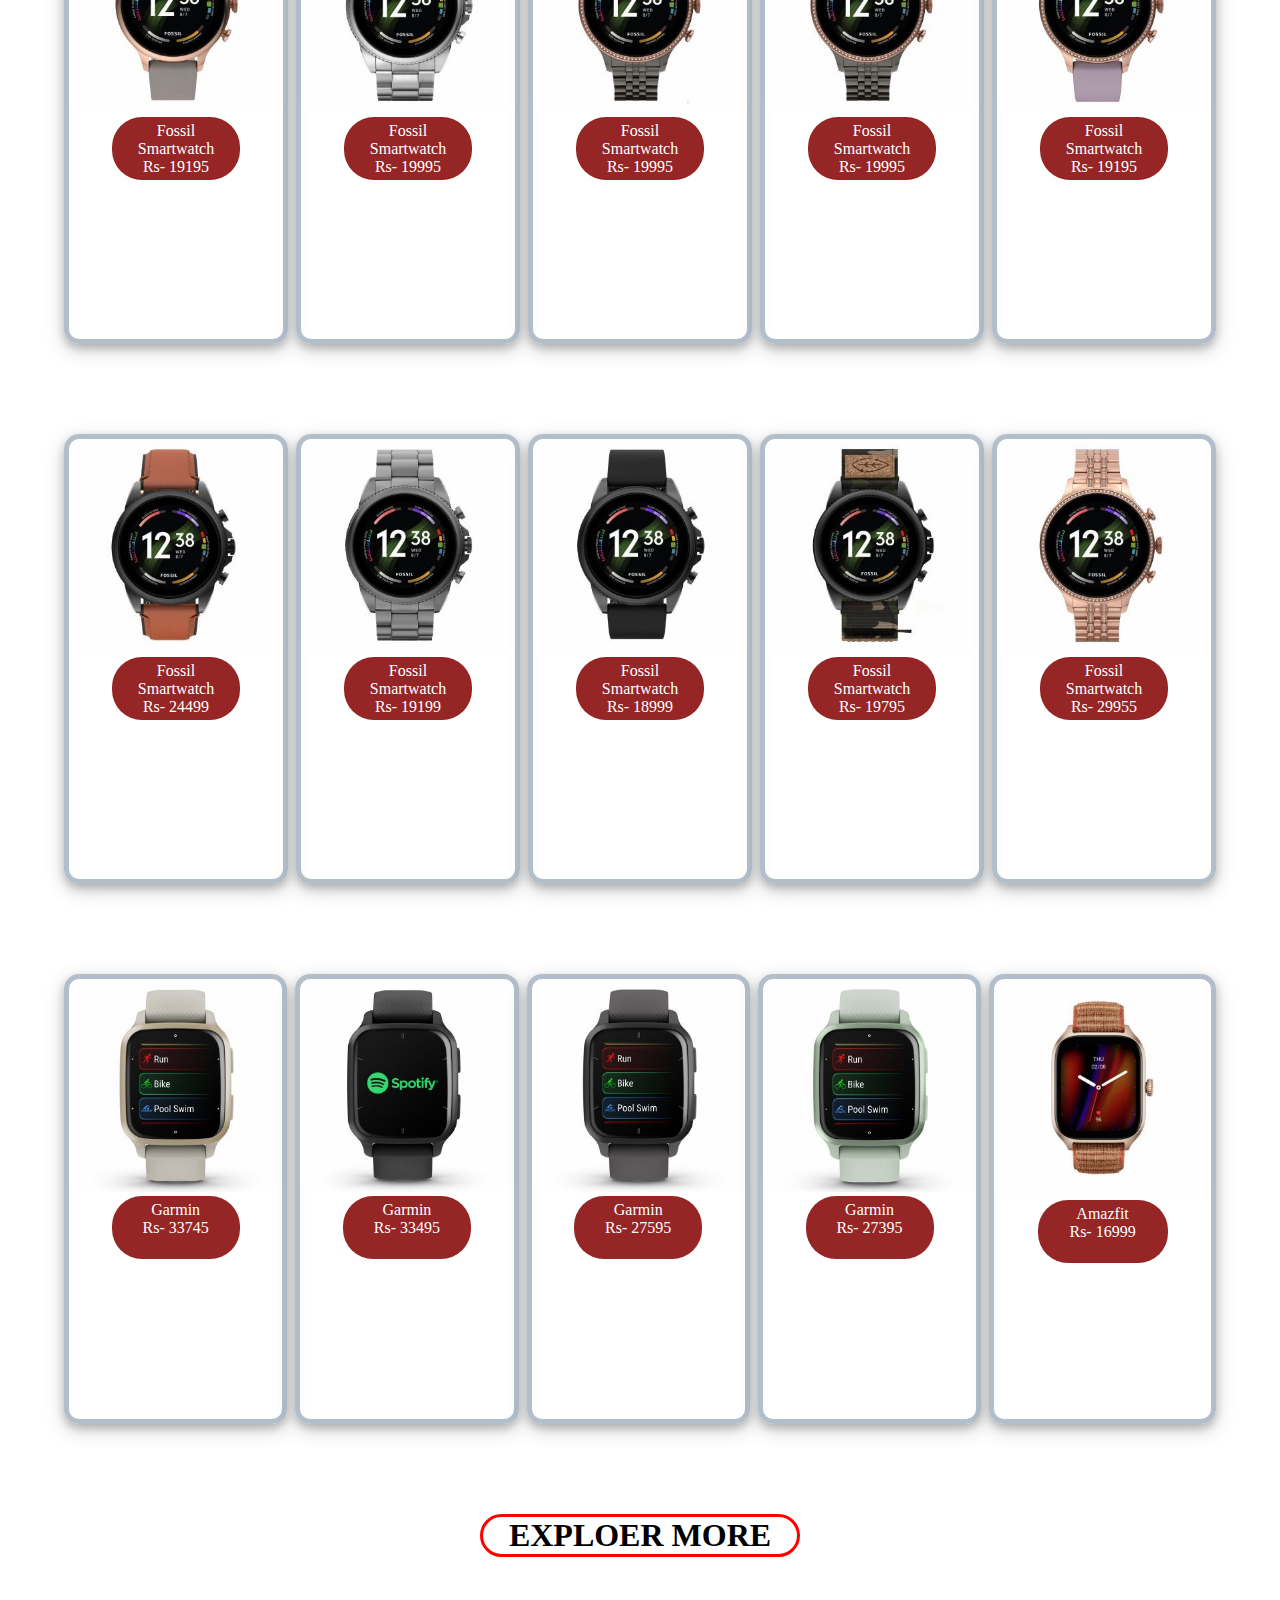
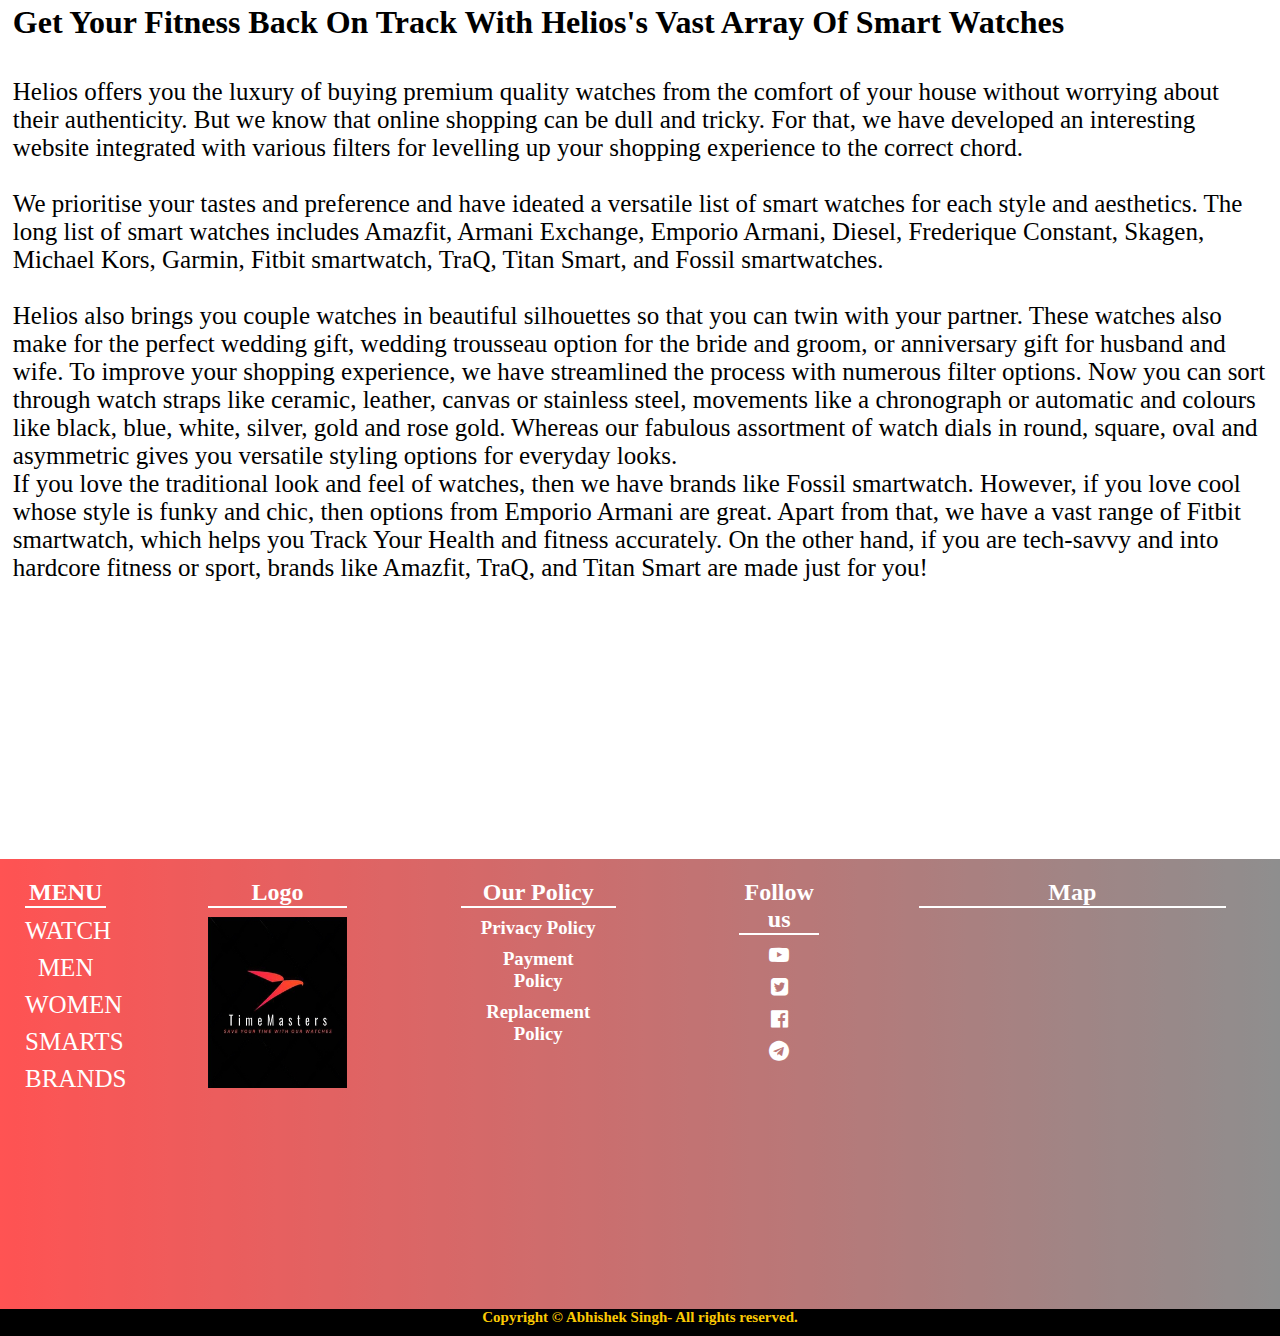
<file: smart.html>
<!DOCTYPE html>
<html lang="en">

<head>
    <meta charset="UTF-8">
    <meta name="viewport" content="width=device-width, initial-scale=1.0">
    <link rel="stylesheet" href="https://cdnjs.cloudflare.com/ajax/libs/font-awesome/4.7.0/css/font-awesome.min.css">
    <link rel="stylesheet" href="smart.css">
    <title>SMARTS</title>
</head>

<body>
    <!-- Navigation -->
    <div id="nav">
        <div class="navrap">
            <div class="logo">
                <a href="index.html"><img src="./logo.png" alt="Logo"></a>
            </div>
            <div class="menu">
                <ul>
                    <li><a href="watch.html">WATCH</a></li>
                    <li><a href="men.html">MEN</a></li>
                    <li><a href="women.html">WOMEN</a></li>
                    <li><a href="smart.html">SMARTS</a></li>
                    <li><a href="brand.html">BRANDS</a></li>
                </ul>
            </div>
            <div class="icon">
                <ul>
                    <li><a href="#"><i class="fa fa-search" aria-hidden="true"></i></a></li>
                    <li><a href="#"><i class="fa fa-user-o" aria-hidden="true"></i></a></li>
                    <li><a href="#"><i class="fa fa-heart-o" aria-hidden="true"></i></a></li>
                    <li><a href="#"><i class="fa fa-shopping-cart" aria-hidden="true"></i></a></li>
                </ul>
            </div>
        </div>
    </div>
    <!-- Banner -->
    <div class="ban">
        <div class="banrap">
            <img src="smart_ban.jpg" alt="ban">
        </div>
    </div>
    <!-- heading -->
    <div class="heading">
        <h1>Smart Watches</h1>
    </div>
    <!-- Frist -->
    <div class="box">
        <div class="boxrap">
            <!-- 1 -->
            <div class="box1">
                <img src="sm-1.jpg" alt="Watches">
                <div class="boxforte">
                    <p>Michael Kors <br>Rs- 18999</p>
                </div>
            </div>
            <!-- 2 -->
            <div class="box1">
                <img src="sm-2.jpg" id="box1img" alt="Watches">
                <div class="boxforte">
                    <p>Michael Kors<br>Rs- 25995</p>
                </div>
            </div>
            <!-- 3 -->
            <div class="box1">
                <img src="sm-3.jpg" alt="Watches">
                <div class="boxforte">
                    <p>Michael Kors <br>Rs- 25995</p>
                </div>
            </div>
            <!-- 4 -->
            <div class="box1">
                <img src="sm-4.jpg" alt="Watches">
                <div class="boxforte">
                    <p>Michael Kors <br>Rs- 32495</p>
                </div>
            </div>
            <!-- 5 -->
            <div class="box1">
                <img src="sm-5.jpg" alt="Watches">
                <div class="boxforte">
                    <p>Michael Kors <br>Rs- 32495</p>
                </div>
            </div>
        </div>
    </div>
    <!-- Second -->
    <div class="box">
        <div class="boxrap">
            <!-- 1 -->
            <div class="box1">
                <img src="sm-6.jpg" alt="Watches">
                <div class="boxforte">
                    <p>Fossil Smartwatch <br>Rs- 19195</p>
                </div>
            </div>
            <!-- 2 -->
            <div class="box1">
                <img src="sm-7.jpg" id="box1img" alt="Watches">
                <div class="boxforte">
                    <p>Fossil Smartwatch <br>Rs- 19995</p>
                </div>
            </div>
            <!-- 3 -->
            <div class="box1">
                <img src="sm-8.jpg" alt="Watches">
                <div class="boxforte">
                    <p>Fossil Smartwatch <br>Rs- 19995</p>
                </div>
            </div>
            <!-- 4 -->
            <div class="box1">
                <img src="sm-9.jpg" alt="Watches">
                <div class="boxforte">
                    <p>Fossil Smartwatch <br>Rs- 19995</p>
                </div>
            </div>
            <!-- 5 -->
            <div class="box1">
                <img src="sm-10.jpg" alt="Watches">
                <div class="boxforte">
                    <p>Fossil Smartwatch <br>Rs- 19195</p>
                </div>
            </div>
        </div>
    </div>
    <!-- Third -->
    <div class="box">
        <div class="boxrap">
            <!-- 1 -->
            <div class="box1">
                <img src="sm-11.jpg" alt="Watches">
                <div class="boxforte">
                    <p>Fossil Smartwatch <br>Rs- 24499</p>
                </div>
            </div>
            <!-- 2 -->
            <div class="box1">
                <img src="sm-12.jpg" id="box1img" alt="Watches">
                <div class="boxforte">
                    <p>Fossil Smartwatch <br>Rs- 19199</p>
                </div>
            </div>
            <!-- 3 -->
            <div class="box1">
                <img src="sm-13.jpg" alt="Watches">
                <div class="boxforte">
                    <p>Fossil Smartwatch <br>Rs- 18999</p>
                </div>
            </div>
            <!-- 4 -->
            <div class="box1">
                <img src="sm-14.jpg" alt="Watches">
                <div class="boxforte">
                    <p>Fossil Smartwatch <br>Rs- 19795</p>
                </div>
            </div>
            <!-- 5 -->
            <div class="box1">
                <img src="sm-15.jpg" alt="Watches">
                <div class="boxforte">
                    <p>Fossil Smartwatch <br>Rs- 29955</p>
                </div>
            </div>
        </div>
    </div>
    <!-- fourth -->
    <div class="box">
        <div class="boxrap">
            <!-- 1 -->
            <div class="box1">
                <img src="sm-16.jpg" alt="Watches">
                <div class="boxforte">
                    <p>Garmin <br>Rs- 33745</p>
                </div>
            </div>
            <!-- 2 -->
            <div class="box1">
                <img src="sm-17.jpg" id="box1img" alt="Watches">
                <div class="boxforte">
                    <p>Garmin <br>Rs- 33495</p>
                </div>
            </div>
            <!-- 3 -->
            <div class="box1">
                <img src="sm-18.jpg" alt="Watches">
                <div class="boxforte">
                    <p>Garmin <br>Rs- 27595</p>
                </div>
            </div>
            <!-- 4 -->
            <div class="box1">
                <img src="sm-19.jpg" alt="Watches">
                <div class="boxforte">
                    <p>Garmin <br>Rs- 27395</p>
                </div>
            </div>
            <!-- 5 -->
            <div class="box1">
                <img src="sm-20.jpg" alt="Watches">
                <div class="boxforte">
                    <p>Amazfit <br>Rs- 16999</p>
                </div>
            </div>
        </div>
    </div>
    <!-- More Exploer -->
    <div class="explo">
        <a href="watch.html">
            <h1>EXPLOER MORE</h1>
        </a>
    </div>
    <div class="lowertext">
        <h1>Get Your Fitness Back On Track With Helios's Vast Array Of Smart Watches <br><br></h1>
        <p>Helios offers you the luxury of buying premium quality watches from the comfort of your house without
            worrying about their authenticity. But we know that online shopping can be dull and tricky. For that, we
            have developed an interesting website integrated with various filters for levelling up your shopping
            experience to the correct chord. <br> <br>We prioritise your tastes and preference and have ideated a
            versatile list of smart watches for each style and aesthetics. The long list of smart watches includes
            Amazfit, Armani Exchange, Emporio Armani, Diesel, Frederique Constant, Skagen, Michael Kors, Garmin, Fitbit
            smartwatch, TraQ, Titan Smart, and Fossil smartwatches. <br><br> Helios also brings you couple watches in
            beautiful silhouettes so that you
            can twin with your partner. These watches also make for the perfect wedding gift, wedding trousseau option
            for the bride and groom, or anniversary gift for husband and wife. To improve your shopping experience, we
            have streamlined the process with numerous filter options. Now you can sort through watch straps like
            ceramic, leather, canvas or stainless steel, movements like a chronograph or automatic and colours like
            black, blue, white, silver, gold and rose gold. Whereas our fabulous assortment of watch dials in round,
            square, oval and asymmetric gives you versatile styling options for everyday looks. <br>If you love the
            traditional look and feel of watches, then we have brands like Fossil smartwatch. However, if you love cool
            whose style is funky and chic, then options from Emporio Armani are great. Apart from that, we have a vast
            range of Fitbit smartwatch, which helps you Track Your Health and fitness accurately. On the other hand, if
            you are tech-savvy and into hardcore fitness or sport, brands like Amazfit, TraQ, and Titan Smart are made
            just for you!</p>
    </div>
    <!-- Footer  -->
    <div class="footer">
        <div class="footerrap">
            <div class="menu1">
                <h2>MENU</h2>
                <ul>
                    <li><a href="watch.html">WATCH</a></li>
                    <li><a href="men.html">MEN</a></li>
                    <li><a href="women.html">WOMEN</a></li>
                    <li><a href="smart.html">SMARTS</a></li>
                    <li><a href="brand.html">BRANDS</a></li>
                </ul>
            </div>
            <div class="logo1">
                <h2>Logo</h2>
                <a href="index.html"><img src="logo.png" alt="logo"></a>
            </div>
            <div class="our">
                <h2>Our Policy</h2>
                <ul>
                    <li><h3>Privacy Policy</h3></li>
                    <li><h3>Payment Policy</h3></li>
                    <li><h3>Replacement Policy</h3></li>
                </ul>
            </div>
            <div class="app">
                <h2>Follow us</h2>
                <ul>
                    <li><a href="https://www.youtube.com/@HeliosTheWatchStore" id="app1"><i class="fa fa-youtube-play" aria-hidden="true"></i></a></li>
                    <li><a href="https://twitter.com/HeliosWatches" id="app2"><i class="fa fa-twitter-square" aria-hidden="true"></i></a></li>
                    <li><a href="https://www.facebook.com/helioswatches" id="app3"><i class="fa fa-facebook-official" aria-hidden="true"></i></a></li>
                    <li><a href="https://t.me/s/WATCH_MART?before=2274" id="app4"><i class="fa fa-telegram" aria-hidden="true"></i></a></li>
                </ul>
            </div>
            <div class="map">
                <h2>Map</h2>
                <iframe src="https://www.google.com/maps/embed?pb=!1m18!1m12!1m3!1d3682.9407673812293!2d88.40821387530184!3d22.61868697945897!2m3!1f0!2f0!3f0!3m2!1i1024!2i768!4f13.1!3m3!1m2!1s0x39f89e04ae35e289%3A0xee9cde2435530c00!2sInstitute%20Of%20Intellectual%20Information!5e0!3m2!1sen!2sin!4v1704875099361!5m2!1sen!2sin"
                    width="600" height="450" style="border:0;" allowfullscreen="" loading="lazy"
                    referrerpolicy="no-referrer-when-downgrade"></iframe>
            </div>
        </div>
    </div>
    <div class="line">
        <div class="he">
            <h1>Copyright © Abhishek Singh- All rights reserved.</h1>
        </div>
    </div>
</body>

</html>
</file>
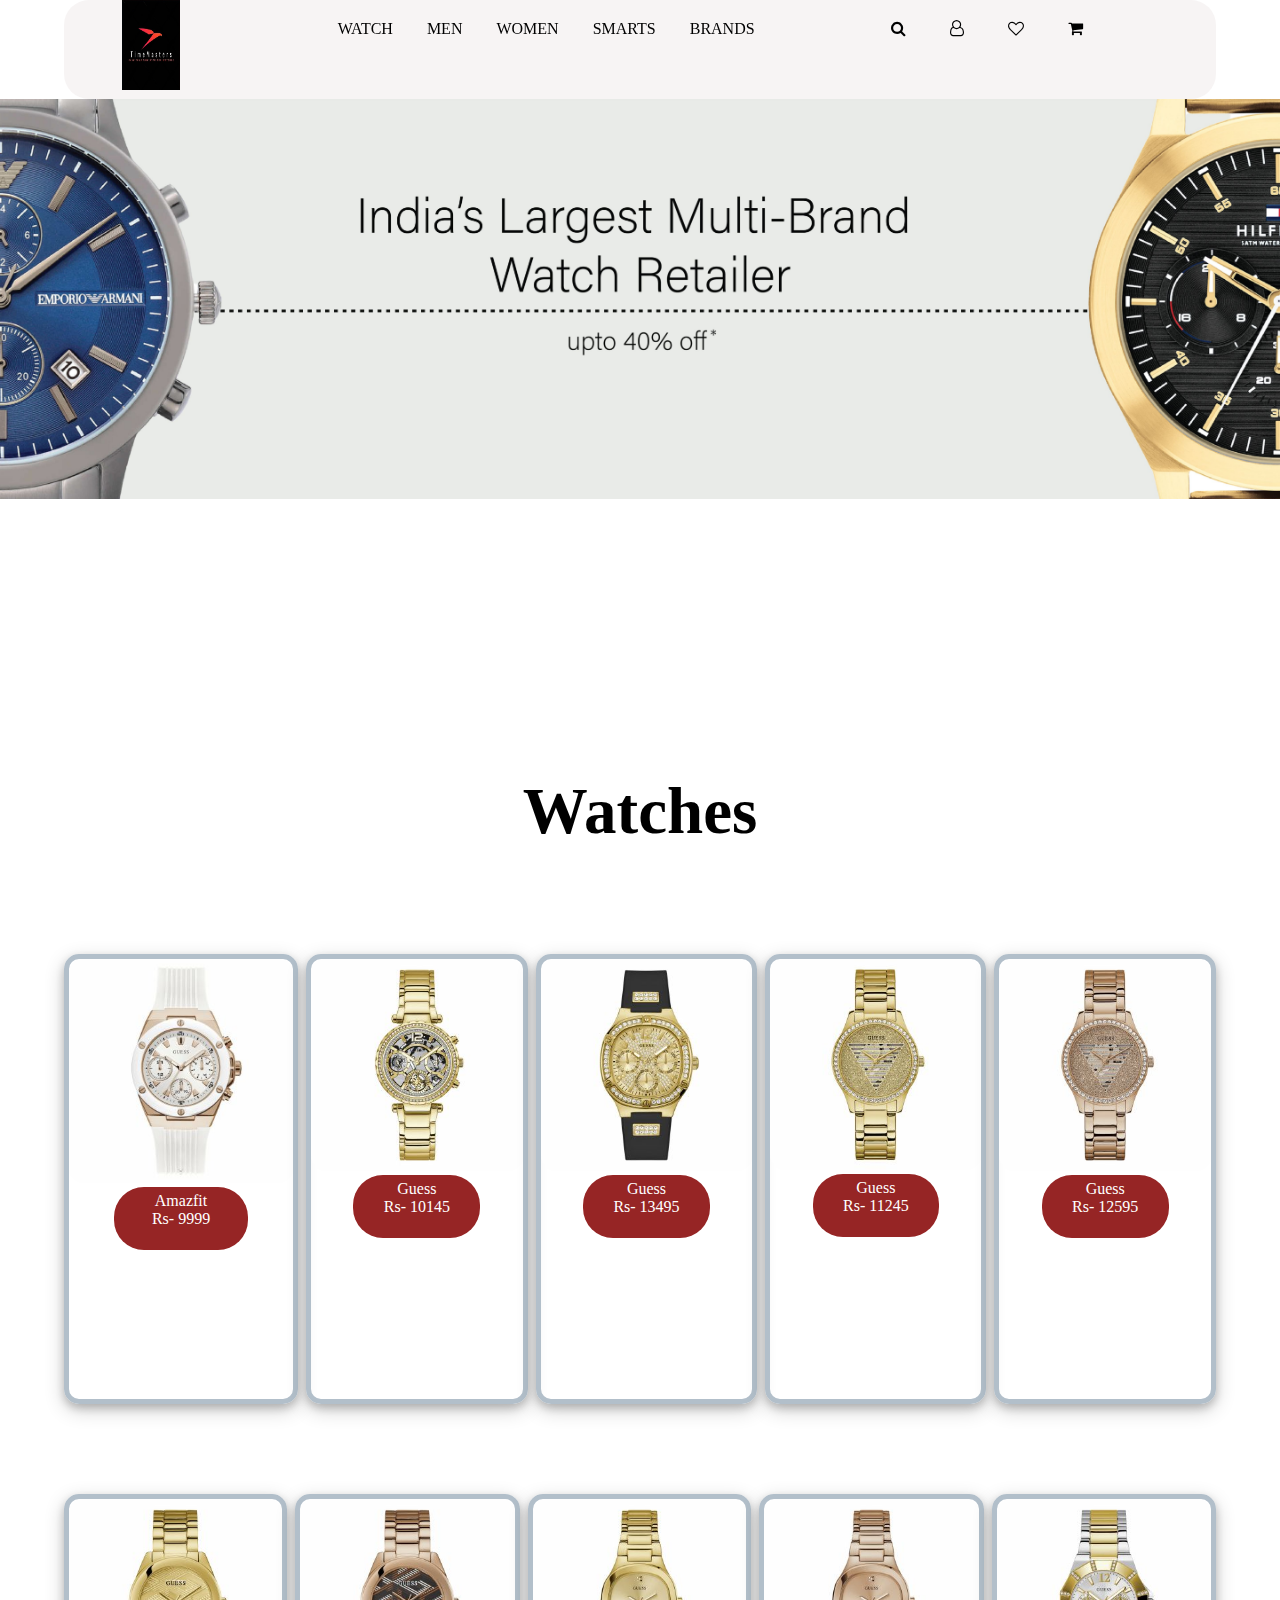
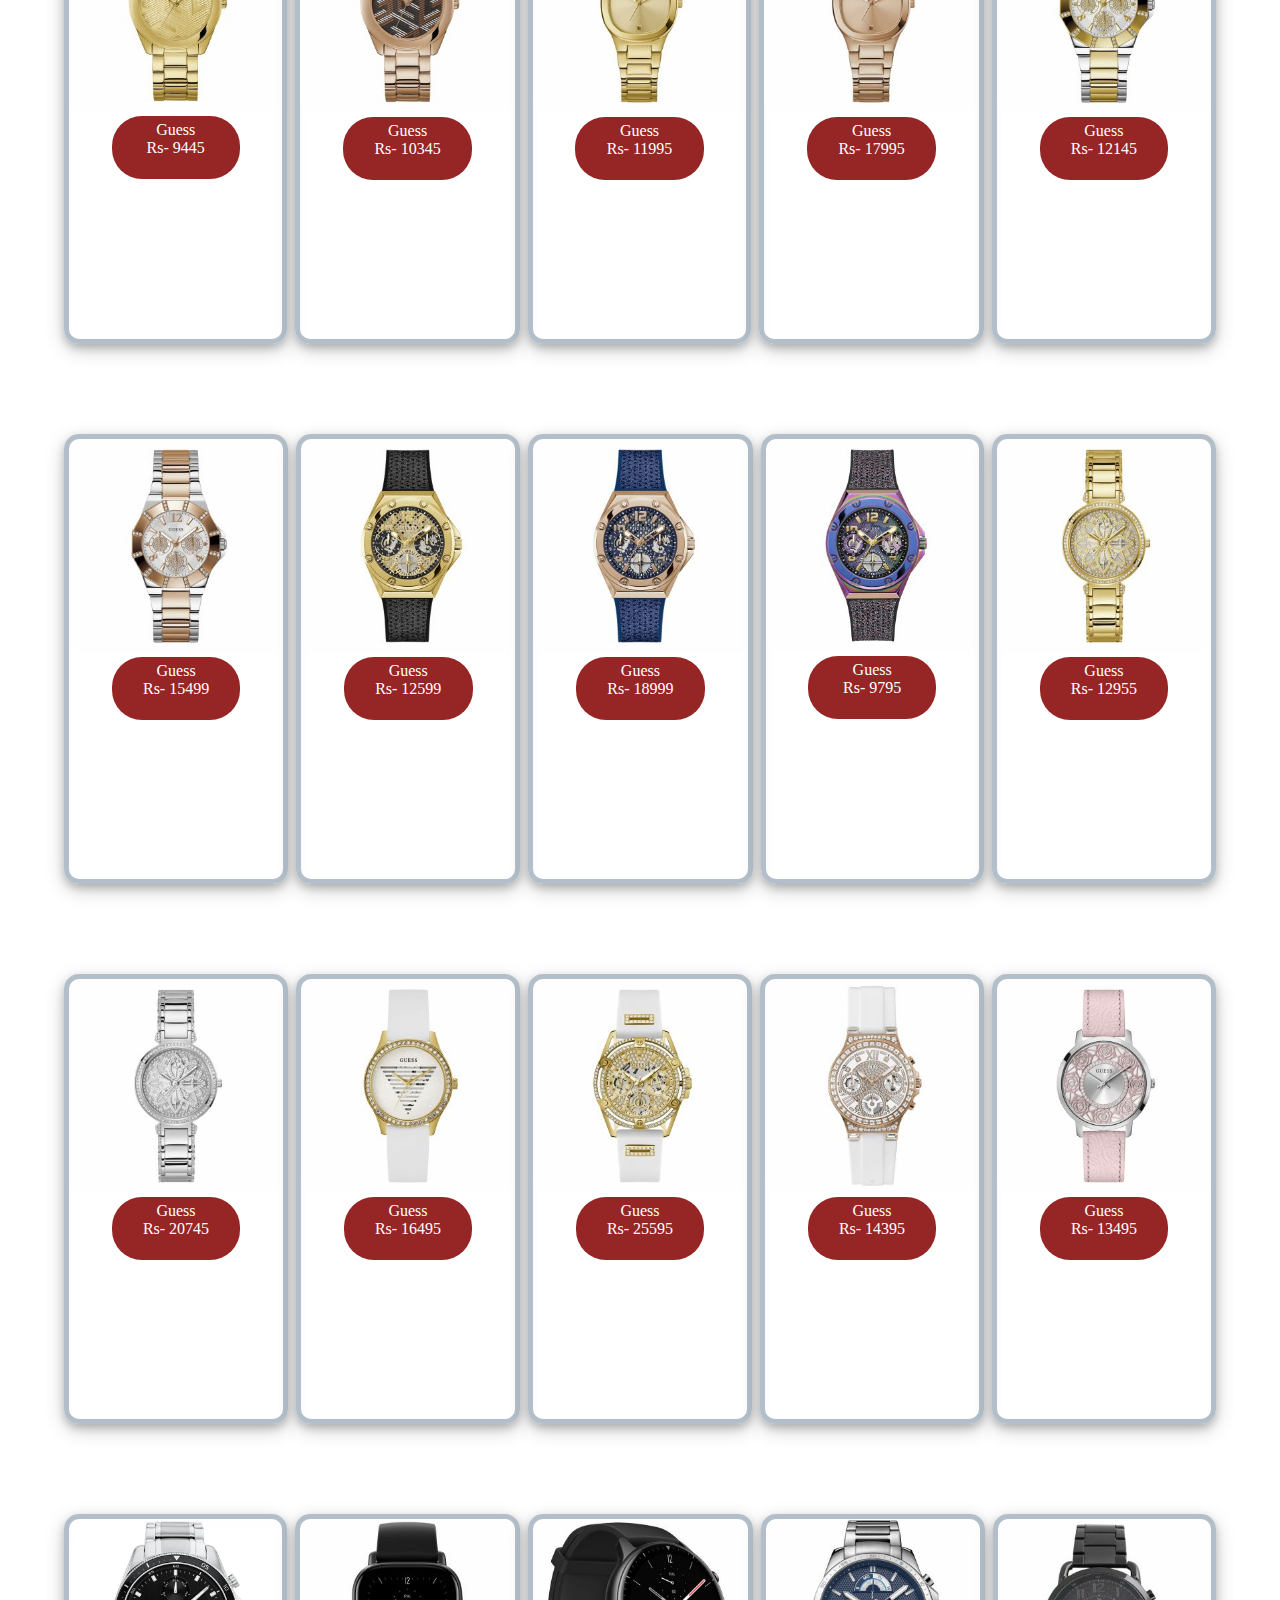
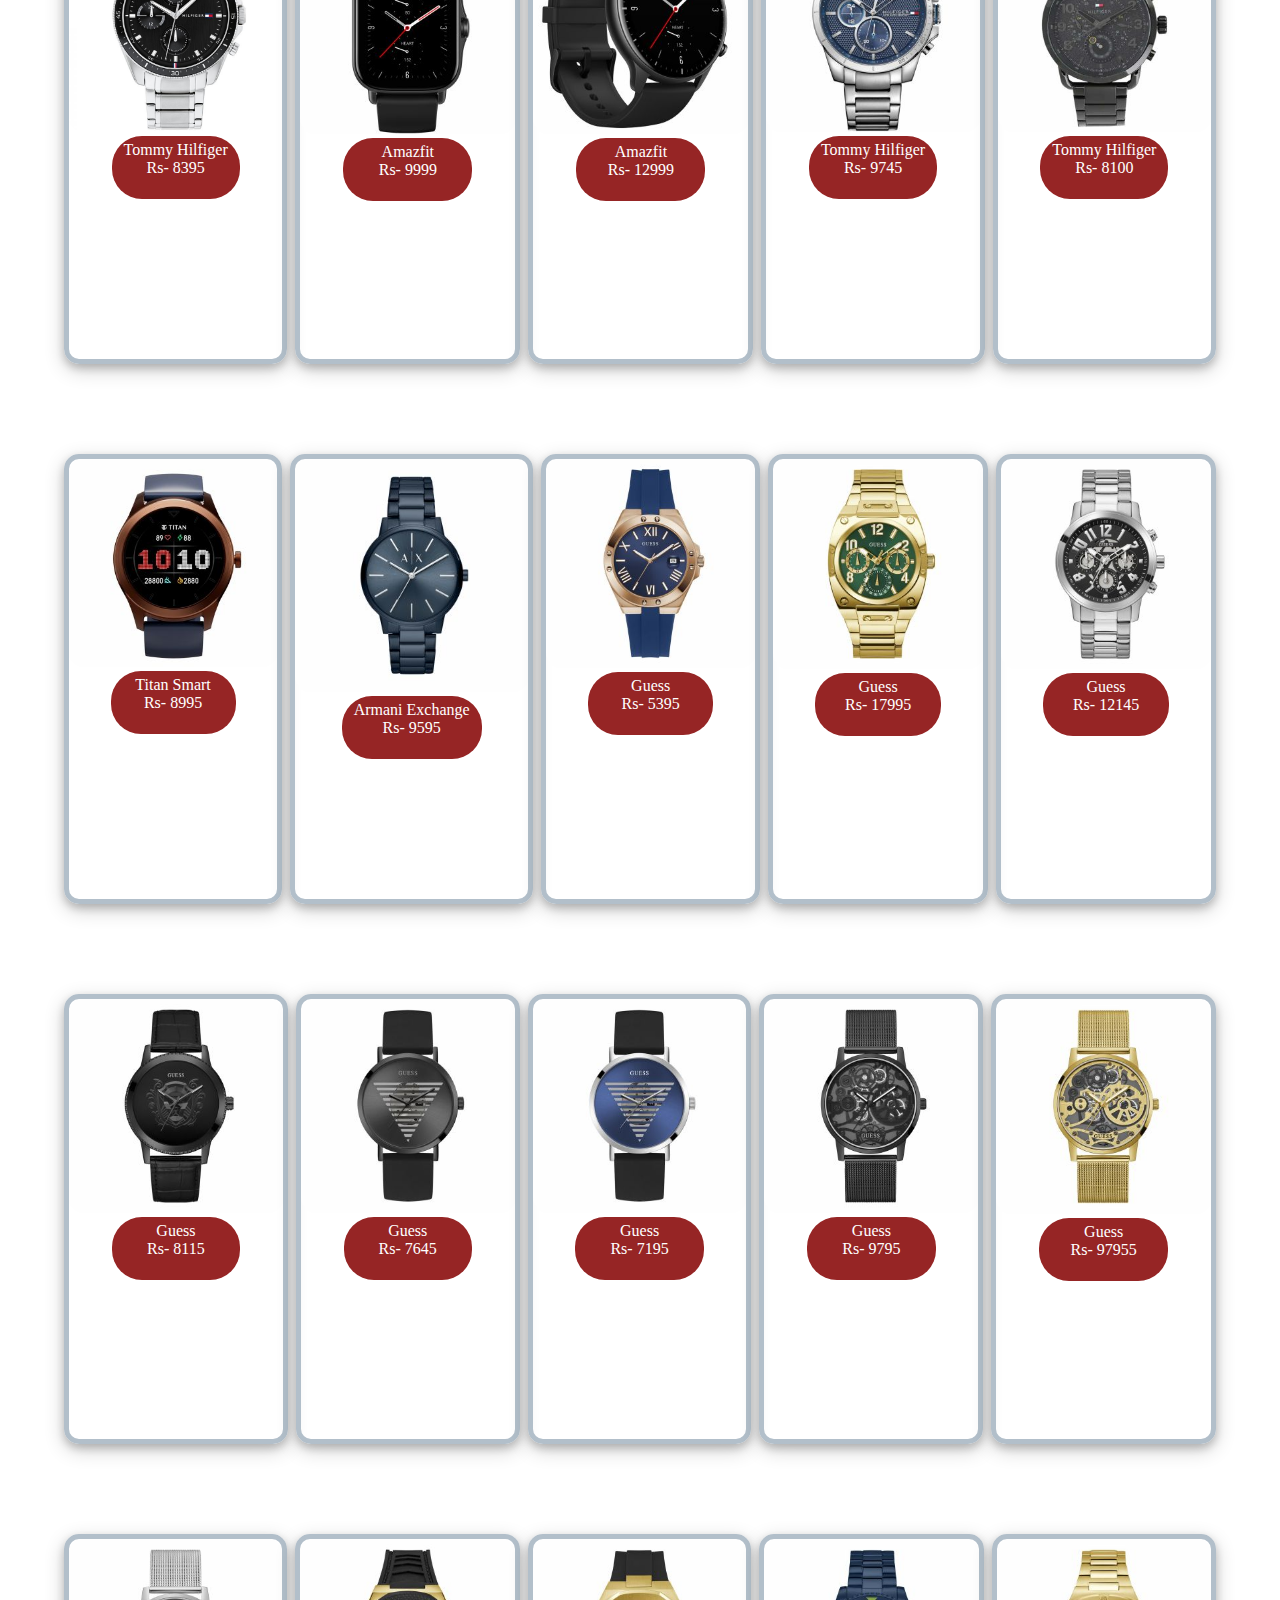
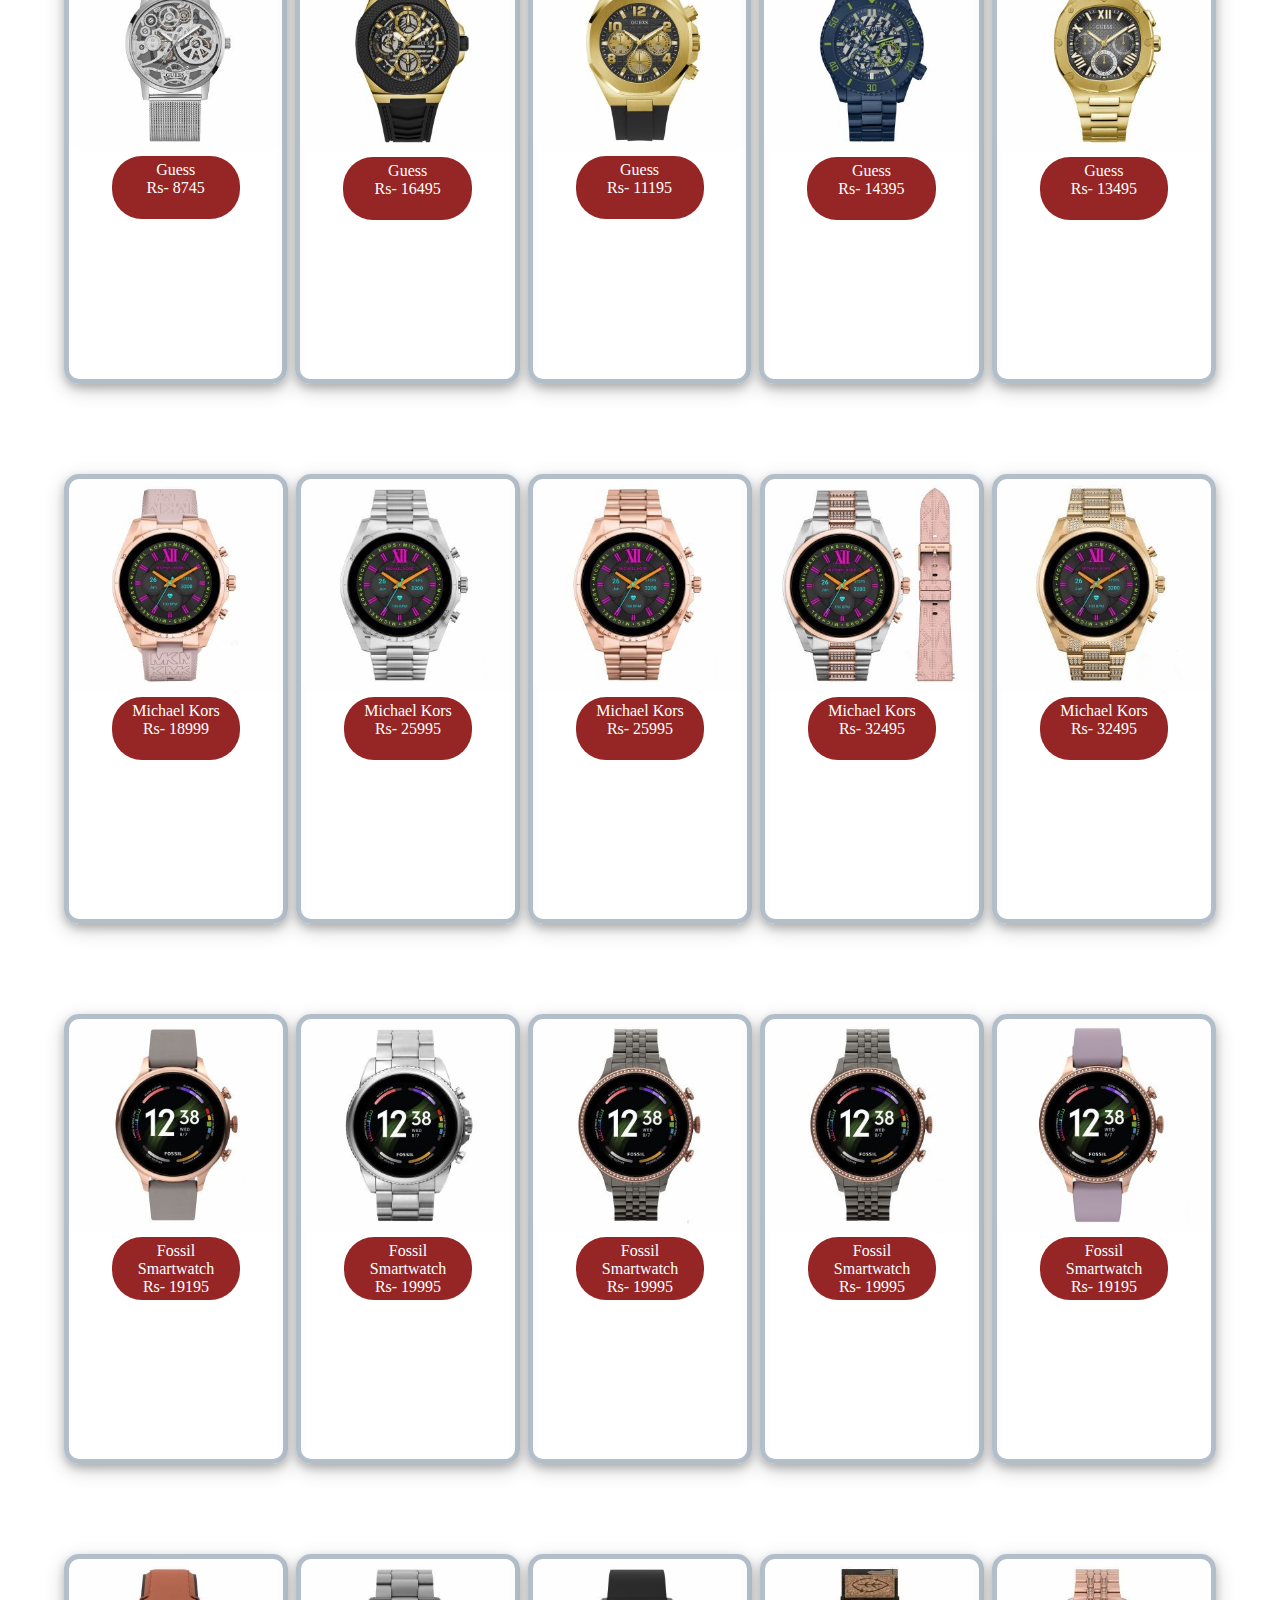
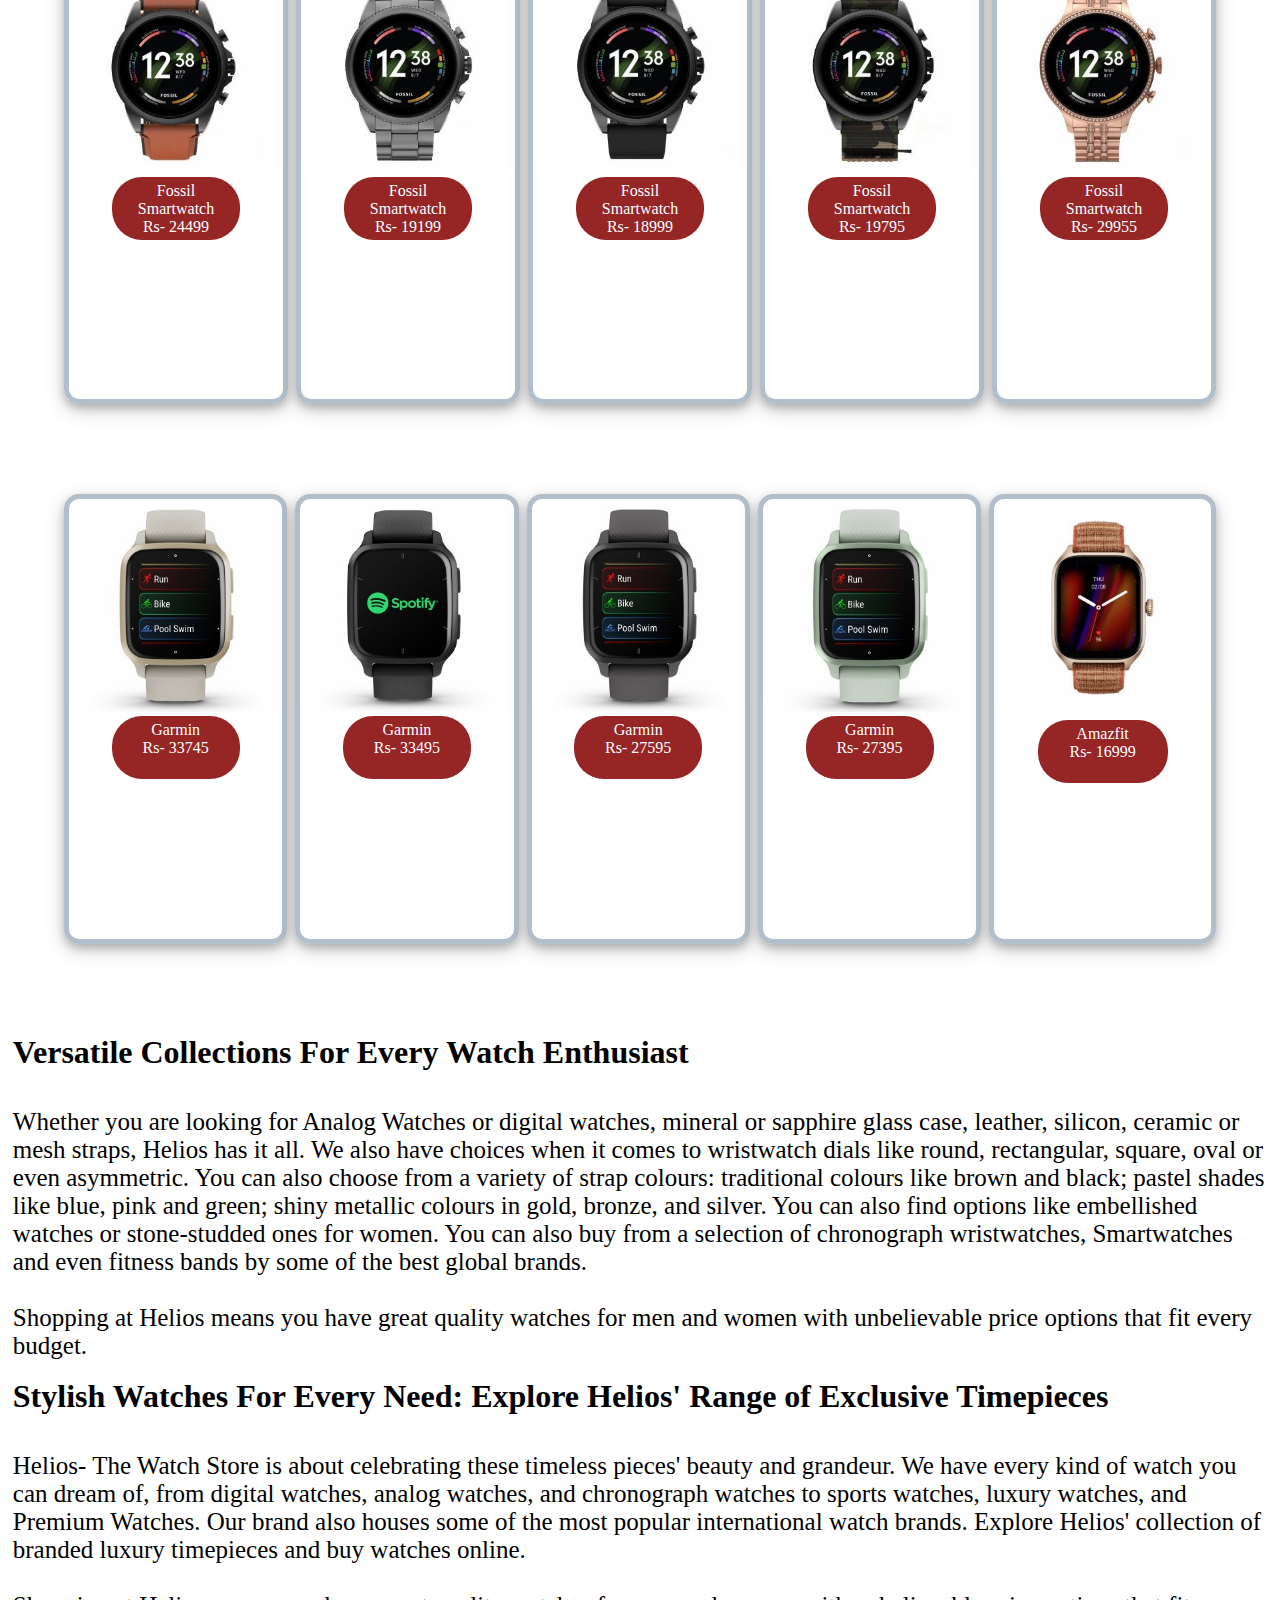
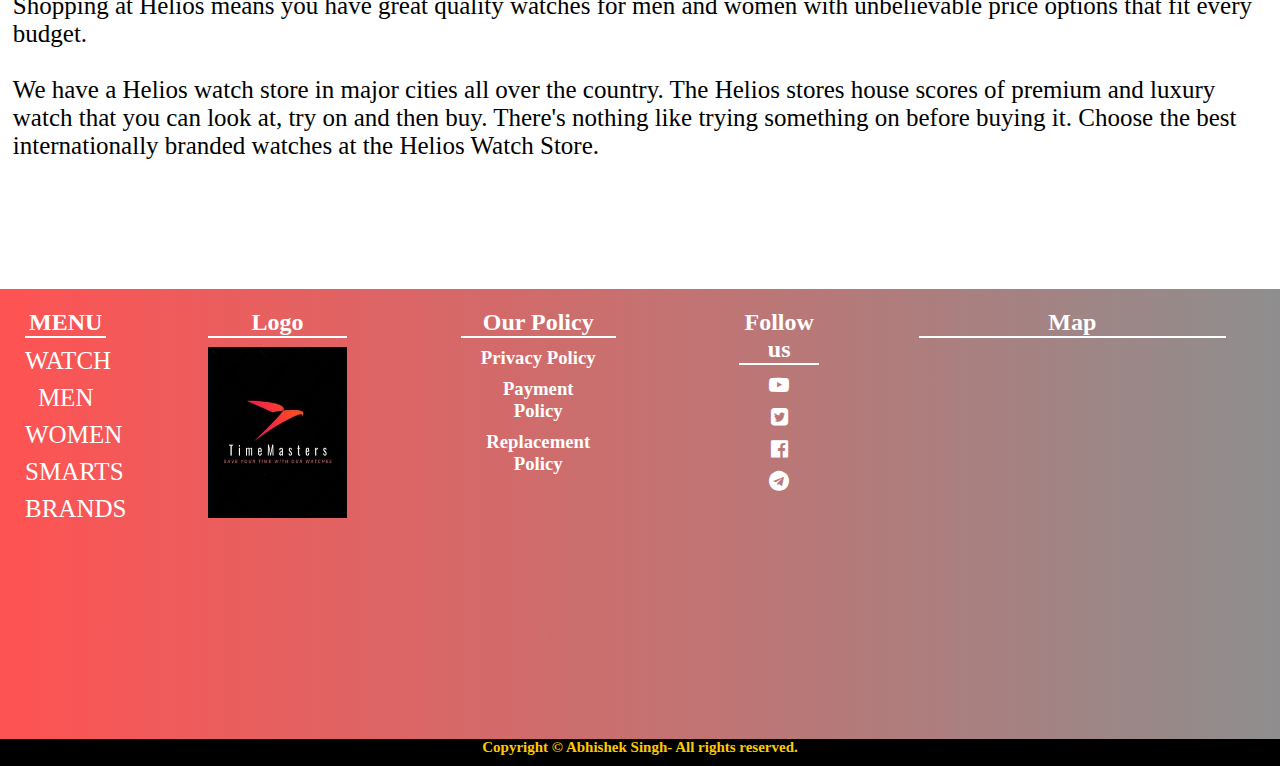
<file: watch.html>
<!DOCTYPE html>
<html lang="en">

<head>
    <meta charset="UTF-8">
    <meta name="viewport" content="width=device-width, initial-scale=1.0">
    <link rel="stylesheet" href="https://cdnjs.cloudflare.com/ajax/libs/font-awesome/4.7.0/css/font-awesome.min.css">
    <link rel="stylesheet" href="watch.css">
    <title>WATCH</title>
</head>

<body>
    <!-- Navigation -->
    <div id="nav">
        <div class="navrap">
            <div class="logo">
                <a href="index.html"><img src="./logo.png" alt="Logo"></a>
            </div>
            <div class="menu">
                <ul>
                    <li><a href="watch.html">WATCH</a></li>
                    <li><a href="men.html">MEN</a></li>
                    <li><a href="women.html">WOMEN</a></li>
                    <li><a href="smart.html">SMARTS</a></li>
                    <li><a href="brand.html">BRANDS</a></li>
                </ul>
            </div>
            <div class="icon">
                <ul>
                    <li><a href="#"><i class="fa fa-search" aria-hidden="true"></i></a></li>
                    <li><a href="#"><i class="fa fa-user-o" aria-hidden="true"></i></a></li>
                    <li><a href="#"><i class="fa fa-heart-o" aria-hidden="true"></i></a></li>
                    <li><a href="#"><i class="fa fa-shopping-cart" aria-hidden="true"></i></a></li>
                </ul>
            </div>
        </div>
    </div>
    <!-- Banner -->
    <div class="ban">
        <div class="banrap">
            <img src="ban.jpg" alt="ban">
        </div>
    </div>
    <!-- heading -->
    <div class="heading">
        <h1> Watches</h1>
    </div>
    <!-- Frist -->
    <div class="box">
        <div class="boxrap">
            <!-- 1 -->
            <div class="box1">
                <img src="wo_1.jpg" alt="Watches">
                <div class="boxforte">
                    <p>Amazfit <br>Rs- 9999</p>
                </div>
            </div>
            <!-- 2 -->
            <div class="box1">
                <img src="wo_2.jpg" id="box1img" alt="Watches">
                <div class="boxforte">
                    <p>Guess <br>Rs- 10145</p>
                </div>
            </div>
            <!-- 3 -->
            <div class="box1">
                <img src="wo_3.jpg" alt="Watches">
                <div class="boxforte">
                    <p>Guess <br>Rs- 13495</p>
                </div>
            </div>
            <!-- 4 -->
            <div class="box1">
                <img src="wo_4.jpg" alt="Watches">
                <div class="boxforte">
                    <p>Guess <br>Rs- 11245</p>
                </div>
            </div>
            <!-- 5 -->
            <div class="box1">
                <img src="wo_5.jpg" alt="Watches">
                <div class="boxforte">
                    <p>Guess <br>Rs- 12595</p>
                </div>
            </div>
        </div>
    </div>
    <!-- Second -->
    <div class="box">
        <div class="boxrap">
            <!-- 1 -->
            <div class="box1">
                <img src="wo_6.jpg" alt="Watches">
                <div class="boxforte">
                    <p>Guess <br>Rs- 9445</p>
                </div>
            </div>
            <!-- 2 -->
            <div class="box1">
                <img src="wo_7.jpg" id="box1img" alt="Watches">
                <div class="boxforte">
                    <p>Guess <br>Rs- 10345</p>
                </div>
            </div>
            <!-- 3 -->
            <div class="box1">
                <img src="wo_8.jpg" alt="Watches">
                <div class="boxforte">
                    <p>Guess <br>Rs- 11995</p>
                </div>
            </div>
            <!-- 4 -->
            <div class="box1">
                <img src="wo_9.jpg" alt="Watches">
                <div class="boxforte">
                    <p>Guess <br>Rs- 17995</p>
                </div>
            </div>
            <!-- 5 -->
            <div class="box1">
                <img src="wo_10.jpg" alt="Watches">
                <div class="boxforte">
                    <p>Guess <br>Rs- 12145</p>
                </div>
            </div>
        </div>
    </div>
    <!-- Third -->
    <div class="box">
        <div class="boxrap">
            <!-- 1 -->
            <div class="box1">
                <img src="wo_11.jpg" alt="Watches">
                <div class="boxforte">
                    <p>Guess <br>Rs- 15499</p>
                </div>
            </div>
            <!-- 2 -->
            <div class="box1">
                <img src="wo_12.jpg" id="box1img" alt="Watches">
                <div class="boxforte">
                    <p>Guess <br>Rs- 12599</p>
                </div>
            </div>
            <!-- 3 -->
            <div class="box1">
                <img src="wo_13.jpg" alt="Watches">
                <div class="boxforte">
                    <p>Guess <br>Rs- 18999</p>
                </div>
            </div>
            <!-- 4 -->
            <div class="box1">
                <img src="wo_14.jpg" alt="Watches">
                <div class="boxforte">
                    <p>Guess <br>Rs- 9795</p>
                </div>
            </div>
            <!-- 5 -->
            <div class="box1">
                <img src="wo_15.jpg" alt="Watches">
                <div class="boxforte">
                    <p>Guess <br>Rs- 12955</p>
                </div>
            </div>
        </div>
    </div>
    <!-- fourth -->
    <div class="box">
        <div class="boxrap">
            <!-- 1 -->
            <div class="box1">
                <img src="wo_16.jpg" alt="Watches">
                <div class="boxforte">
                    <p>Guess <br>Rs- 20745</p>
                </div>
            </div>
            <!-- 2 -->
            <div class="box1">
                <img src="wo_17.jpg" id="box1img" alt="Watches">
                <div class="boxforte">
                    <p>Guess <br>Rs- 16495</p>
                </div>
            </div>
            <!-- 3 -->
            <div class="box1">
                <img src="wo_18.jpg" alt="Watches">
                <div class="boxforte">
                    <p>Guess <br>Rs- 25595</p>
                </div>
            </div>
            <!-- 4 -->
            <div class="box1">
                <img src="wo_19.jpg" alt="Watches">
                <div class="boxforte">
                    <p>Guess <br>Rs- 14395</p>
                </div>
            </div>
            <!-- 5 -->
            <div class="box1">
                <img src="wo_20.jpg" alt="Watches">
                <div class="boxforte">
                    <p>Guess <br>Rs- 13495</p>
                </div>
            </div>
        </div>
    </div>
    <!-- Frist -->
    <div class="box">
        <div class="boxrap">
            <!-- 1 -->
            <div class="box1">
                <img src="i-1.jpg" alt="Watches">
                <div class="boxforte">
                    <p>Tommy Hilfiger <br>Rs- 8395</p>
                </div>
            </div>
            <!-- 2 -->
            <div class="box1">
                <img src="i-2.jpg" id="box1img" alt="Watches">
                <div class="boxforte">
                    <p>Amazfit <br>Rs- 9999</p>
                </div>
            </div>
            <!-- 3 -->
            <div class="box1">
                <img src="i-3.jpg" alt="Watches">
                <div class="boxforte">
                    <p>Amazfit <br>Rs- 12999</p>
                </div>
            </div>
            <!-- 4 -->
            <div class="box1">
                <img src="i-4.jpg" alt="Watches">
                <div class="boxforte">
                    <p>Tommy Hilfiger <br>Rs- 9745</p>
                </div>
            </div>
            <!-- 5 -->
            <div class="box1">
                <img src="i-5.jpg" alt="Watches">
                <div class="boxforte">
                    <p>Tommy Hilfiger <br>Rs- 8100</p>
                </div>
            </div>
        </div>
    </div>
    <!-- Second -->
    <div class="box">
        <div class="boxrap">
            <!-- 1 -->
            <div class="box1">
                <img src="i-6.jpg" alt="Watches">
                <div class="boxforte">
                    <p>Titan Smart <br>Rs- 8995</p>
                </div>
            </div>
            <!-- 2 -->
            <div class="box1">
                <img src="i-7.jpg" id="box1img" alt="Watches">
                <div class="boxforte">
                    <p>Armani Exchange <br>Rs- 9595</p>
                </div>
            </div>
            <!-- 3 -->
            <div class="box1">
                <img src="i-8.jpg" alt="Watches">
                <div class="boxforte">
                    <p>Guess <br>Rs- 5395</p>
                </div>
            </div>
            <!-- 4 -->
            <div class="box1">
                <img src="i-9.jpg" alt="Watches">
                <div class="boxforte">
                    <p>Guess <br>Rs- 17995</p>
                </div>
            </div>
            <!-- 5 -->
            <div class="box1">
                <img src="i-10.jpg" alt="Watches">
                <div class="boxforte">
                    <p>Guess <br>Rs- 12145</p>
                </div>
            </div>
        </div>
    </div>
    <!-- Third -->
    <div class="box">
        <div class="boxrap">
            <!-- 1 -->
            <div class="box1">
                <img src="i-11.jpg" alt="Watches">
                <div class="boxforte">
                    <p>Guess <br>Rs- 8115</p>
                </div>
            </div>
            <!-- 2 -->
            <div class="box1">
                <img src="i-12.jpg" id="box1img" alt="Watches">
                <div class="boxforte">
                    <p>Guess <br>Rs- 7645</p>
                </div>
            </div>
            <!-- 3 -->
            <div class="box1">
                <img src="i-13.jpg" alt="Watches">
                <div class="boxforte">
                    <p>Guess <br>Rs- 7195</p>
                </div>
            </div>
            <!-- 4 -->
            <div class="box1">
                <img src="i-14.jpg" alt="Watches">
                <div class="boxforte">
                    <p>Guess <br>Rs- 9795</p>
                </div>
            </div>
            <!-- 5 -->
            <div class="box1">
                <img src="i-15.jpg" alt="Watches">
                <div class="boxforte">
                    <p>Guess <br>Rs- 97955</p>
                </div>
            </div>
        </div>
    </div>
    <!-- fourth -->
    <div class="box">
        <div class="boxrap">
            <!-- 1 -->
            <div class="box1">
                <img src="i-16.jpg" alt="Watches">
                <div class="boxforte">
                    <p>Guess <br>Rs- 8745</p>
                </div>
            </div>
            <!-- 2 -->
            <div class="box1">
                <img src="i-17.jpg" id="box1img" alt="Watches">
                <div class="boxforte">
                    <p>Guess <br>Rs- 16495</p>
                </div>
            </div>
            <!-- 3 -->
            <div class="box1">
                <img src="i-18.jpg" alt="Watches">
                <div class="boxforte">
                    <p>Guess <br>Rs- 11195</p>
                </div>
            </div>
            <!-- 4 -->
            <div class="box1">
                <img src="i-19.jpg" alt="Watches">
                <div class="boxforte">
                    <p>Guess <br>Rs- 14395</p>
                </div>
            </div>
            <!-- 5 -->
            <div class="box1">
                <img src="i-20.jpg" alt="Watches">
                <div class="boxforte">
                    <p>Guess <br>Rs- 13495</p>
                </div>
            </div>
        </div>
    </div>
    <!-- Frist -->
    <div class="box">
        <div class="boxrap">
            <!-- 1 -->
            <div class="box1">
                <img src="sm-1.jpg" alt="Watches">
                <div class="boxforte">
                    <p>Michael Kors <br>Rs- 18999</p>
                </div>
            </div>
            <!-- 2 -->
            <div class="box1">
                <img src="sm-2.jpg" id="box1img" alt="Watches">
                <div class="boxforte">
                    <p>Michael Kors<br>Rs- 25995</p>
                </div>
            </div>
            <!-- 3 -->
            <div class="box1">
                <img src="sm-3.jpg" alt="Watches">
                <div class="boxforte">
                    <p>Michael Kors <br>Rs- 25995</p>
                </div>
            </div>
            <!-- 4 -->
            <div class="box1">
                <img src="sm-4.jpg" alt="Watches">
                <div class="boxforte">
                    <p>Michael Kors <br>Rs- 32495</p>
                </div>
            </div>
            <!-- 5 -->
            <div class="box1">
                <img src="sm-5.jpg" alt="Watches">
                <div class="boxforte">
                    <p>Michael Kors <br>Rs- 32495</p>
                </div>
            </div>
        </div>
    </div>
    <!-- Second -->
    <div class="box">
        <div class="boxrap">
            <!-- 1 -->
            <div class="box1">
                <img src="sm-6.jpg" alt="Watches">
                <div class="boxforte">
                    <p>Fossil Smartwatch <br>Rs- 19195</p>
                </div>
            </div>
            <!-- 2 -->
            <div class="box1">
                <img src="sm-7.jpg" id="box1img" alt="Watches">
                <div class="boxforte">
                    <p>Fossil Smartwatch <br>Rs- 19995</p>
                </div>
            </div>
            <!-- 3 -->
            <div class="box1">
                <img src="sm-8.jpg" alt="Watches">
                <div class="boxforte">
                    <p>Fossil Smartwatch <br>Rs- 19995</p>
                </div>
            </div>
            <!-- 4 -->
            <div class="box1">
                <img src="sm-9.jpg" alt="Watches">
                <div class="boxforte">
                    <p>Fossil Smartwatch <br>Rs- 19995</p>
                </div>
            </div>
            <!-- 5 -->
            <div class="box1">
                <img src="sm-10.jpg" alt="Watches">
                <div class="boxforte">
                    <p>Fossil Smartwatch <br>Rs- 19195</p>
                </div>
            </div>
        </div>
    </div>
    <!-- Third -->
    <div class="box">
        <div class="boxrap">
            <!-- 1 -->
            <div class="box1">
                <img src="sm-11.jpg" alt="Watches">
                <div class="boxforte">
                    <p>Fossil Smartwatch <br>Rs- 24499</p>
                </div>
            </div>
            <!-- 2 -->
            <div class="box1">
                <img src="sm-12.jpg" id="box1img" alt="Watches">
                <div class="boxforte">
                    <p>Fossil Smartwatch <br>Rs- 19199</p>
                </div>
            </div>
            <!-- 3 -->
            <div class="box1">
                <img src="sm-13.jpg" alt="Watches">
                <div class="boxforte">
                    <p>Fossil Smartwatch <br>Rs- 18999</p>
                </div>
            </div>
            <!-- 4 -->
            <div class="box1">
                <img src="sm-14.jpg" alt="Watches">
                <div class="boxforte">
                    <p>Fossil Smartwatch <br>Rs- 19795</p>
                </div>
            </div>
            <!-- 5 -->
            <div class="box1">
                <img src="sm-15.jpg" alt="Watches">
                <div class="boxforte">
                    <p>Fossil Smartwatch <br>Rs- 29955</p>
                </div>
            </div>
        </div>
    </div>
    <!-- fourth -->
    <div class="box">
        <div class="boxrap">
            <!-- 1 -->
            <div class="box1">
                <img src="sm-16.jpg" alt="Watches">
                <div class="boxforte">
                    <p>Garmin <br>Rs- 33745</p>
                </div>
            </div>
            <!-- 2 -->
            <div class="box1">
                <img src="sm-17.jpg" id="box1img" alt="Watches">
                <div class="boxforte">
                    <p>Garmin <br>Rs- 33495</p>
                </div>
            </div>
            <!-- 3 -->
            <div class="box1">
                <img src="sm-18.jpg" alt="Watches">
                <div class="boxforte">
                    <p>Garmin <br>Rs- 27595</p>
                </div>
            </div>
            <!-- 4 -->
            <div class="box1">
                <img src="sm-19.jpg" alt="Watches">
                <div class="boxforte">
                    <p>Garmin <br>Rs- 27395</p>
                </div>
            </div>
            <!-- 5 -->
            <div class="box1">
                <img src="sm-20.jpg" alt="Watches">
                <div class="boxforte">
                    <p>Amazfit <br>Rs- 16999</p>
                </div>
            </div>
        </div>
    </div>
    <div class="lowertext">
        <h1>Versatile Collections For Every Watch Enthusiast <br><br></h1>
        <p>Whether you are looking for Analog Watches or digital watches, mineral or sapphire glass case, leather,
            silicon, ceramic or mesh straps, Helios has it all. We also have choices when it comes to wristwatch dials
            like round, rectangular, square, oval or even asymmetric. You can also choose from a variety of strap
            colours: traditional colours like brown and black; pastel shades like blue, pink and green; shiny metallic
            colours in gold, bronze, and silver. You can also find options like embellished watches or stone-studded
            ones for women. You can also buy from a selection of chronograph wristwatches, Smartwatches and even fitness
            bands by some of the best global brands. <br> <br>Shopping at Helios means you have great quality watches
            for men and women with unbelievable price options that fit every budget.</p> <br>
        <h1>Stylish Watches For Every Need: Explore Helios' Range of Exclusive Timepieces <br><br></h1>
        <p>Helios- The Watch Store is about celebrating these timeless pieces' beauty and grandeur. We have every kind
            of watch you can dream of, from digital watches, analog watches, and chronograph watches to sports watches,
            luxury watches, and Premium Watches. Our brand also houses some of the most popular international watch
            brands. Explore Helios' collection of branded luxury timepieces and buy watches online. <br> <br>Shopping at
            Helios means you have great quality watches for men and women with unbelievable price options that fit every
            budget.<br><br>We have a Helios watch store in major cities all over the country. The Helios stores house
            scores of premium and luxury watch that you can look at, try on and then buy. There's nothing like trying
            something on before buying it. Choose the best internationally branded watches at the Helios Watch Store.
        </p>
    </div>
     <!-- Footer  -->
     <div class="footer">
        <div class="footerrap">
            <div class="menu1">
                <h2>MENU</h2>
                <ul>
                    <li><a href="watch.html">WATCH</a></li>
                    <li><a href="men.html">MEN</a></li>
                    <li><a href="women.html">WOMEN</a></li>
                    <li><a href="smart.html">SMARTS</a></li>
                    <li><a href="brand.html">BRANDS</a></li>
                </ul>
            </div>
            <div class="logo1">
                <h2>Logo</h2>
                <a href="index.html"><img src="logo.png" alt="logo"></a>
            </div>
            <div class="our">
                <h2>Our Policy</h2>
                <ul>
                    <li><h3>Privacy Policy</h3></li>
                    <li><h3>Payment Policy</h3></li>
                    <li><h3>Replacement Policy</h3></li>
                </ul>
            </div>
            <div class="app">
                <h2>Follow us</h2>
                <ul>
                    <li><a href="https://www.youtube.com/@HeliosTheWatchStore" id="app1"><i class="fa fa-youtube-play" aria-hidden="true"></i></a></li>
                    <li><a href="https://twitter.com/HeliosWatches" id="app2"><i class="fa fa-twitter-square" aria-hidden="true"></i></a></li>
                    <li><a href="https://www.facebook.com/helioswatches" id="app3"><i class="fa fa-facebook-official" aria-hidden="true"></i></a></li>
                    <li><a href="https://t.me/s/WATCH_MART?before=2274" id="app4"><i class="fa fa-telegram" aria-hidden="true"></i></a></li>
                </ul>
            </div>
            <div class="map">
                <h2>Map</h2>
                <iframe src="https://www.google.com/maps/embed?pb=!1m18!1m12!1m3!1d3682.9407673812293!2d88.40821387530184!3d22.61868697945897!2m3!1f0!2f0!3f0!3m2!1i1024!2i768!4f13.1!3m3!1m2!1s0x39f89e04ae35e289%3A0xee9cde2435530c00!2sInstitute%20Of%20Intellectual%20Information!5e0!3m2!1sen!2sin!4v1704875099361!5m2!1sen!2sin"
                    width="600" height="450" style="border:0;" allowfullscreen="" loading="lazy"
                    referrerpolicy="no-referrer-when-downgrade"></iframe>
            </div>
        </div>
    </div>
    <div class="line">
        <div class="he">
            <h1>Copyright © Abhishek Singh- All rights reserved.</h1>
        </div>
    </div>
</body>

</html>
</file>
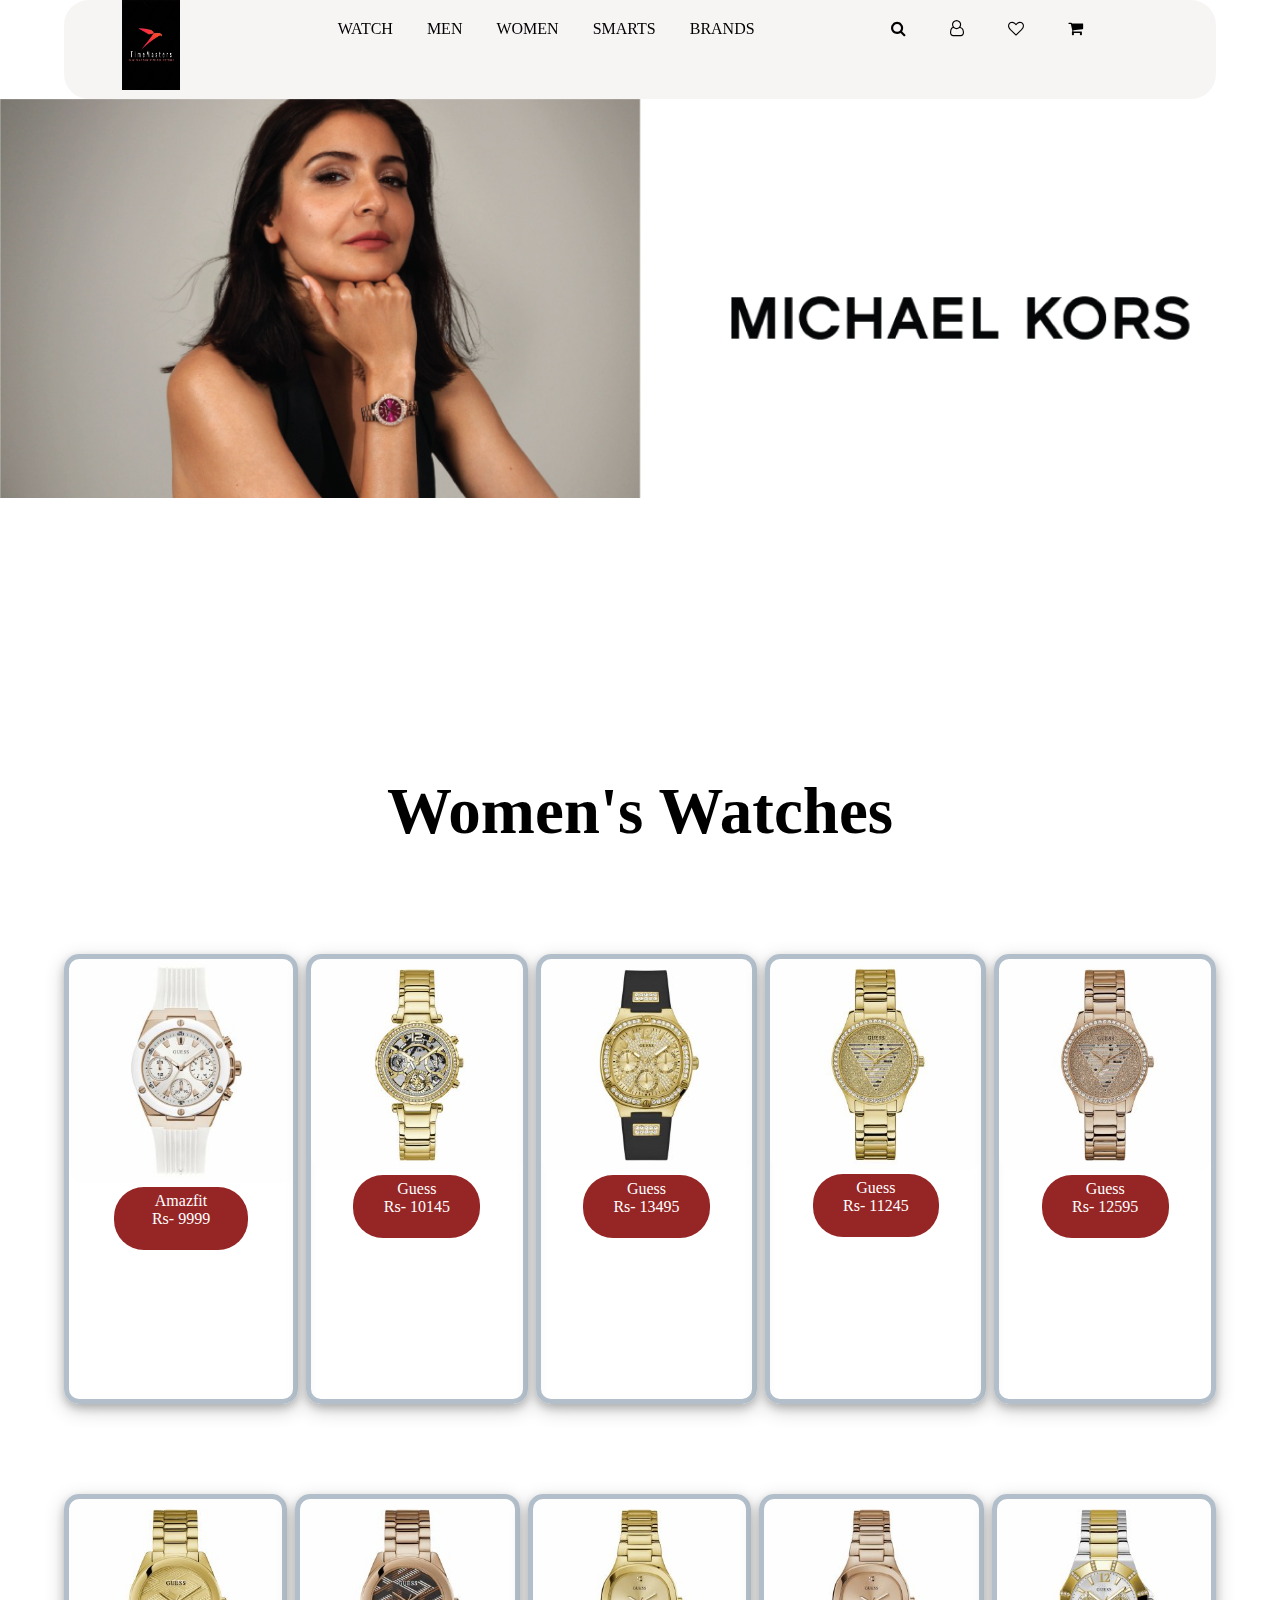
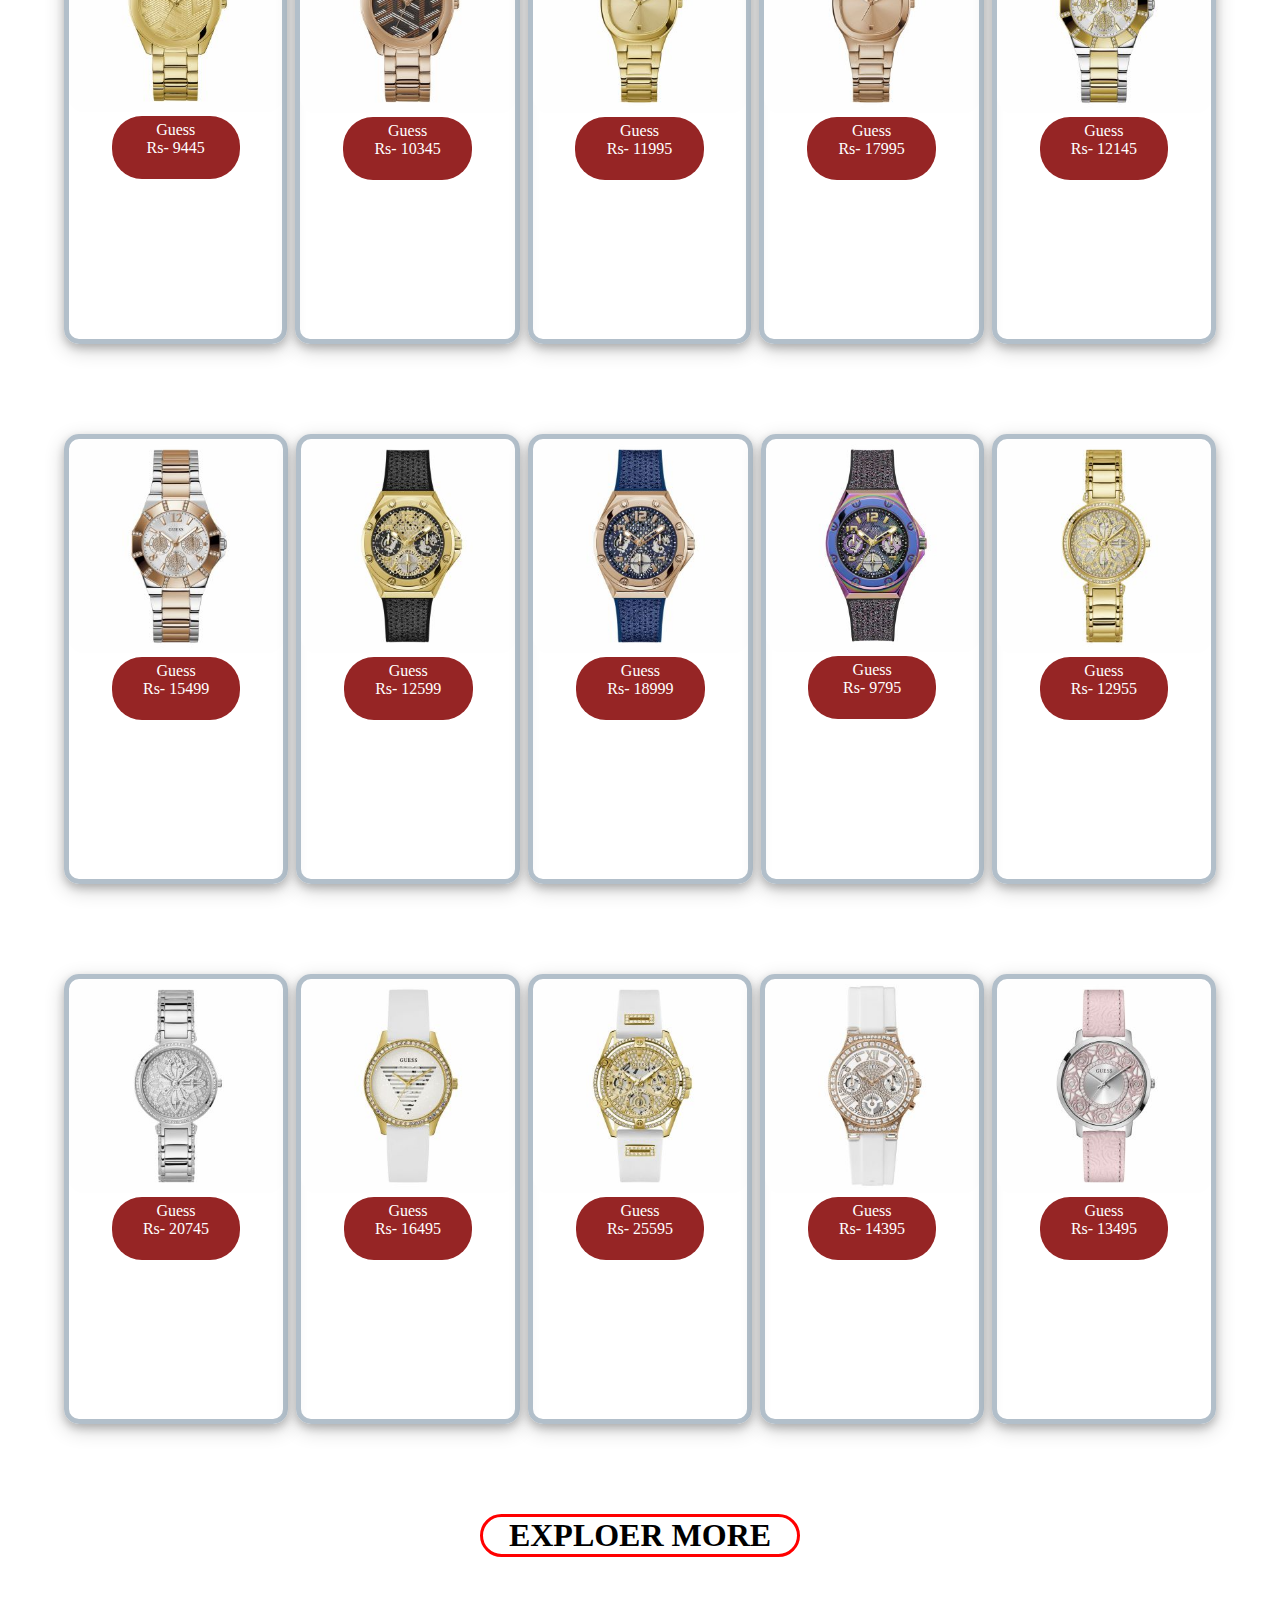
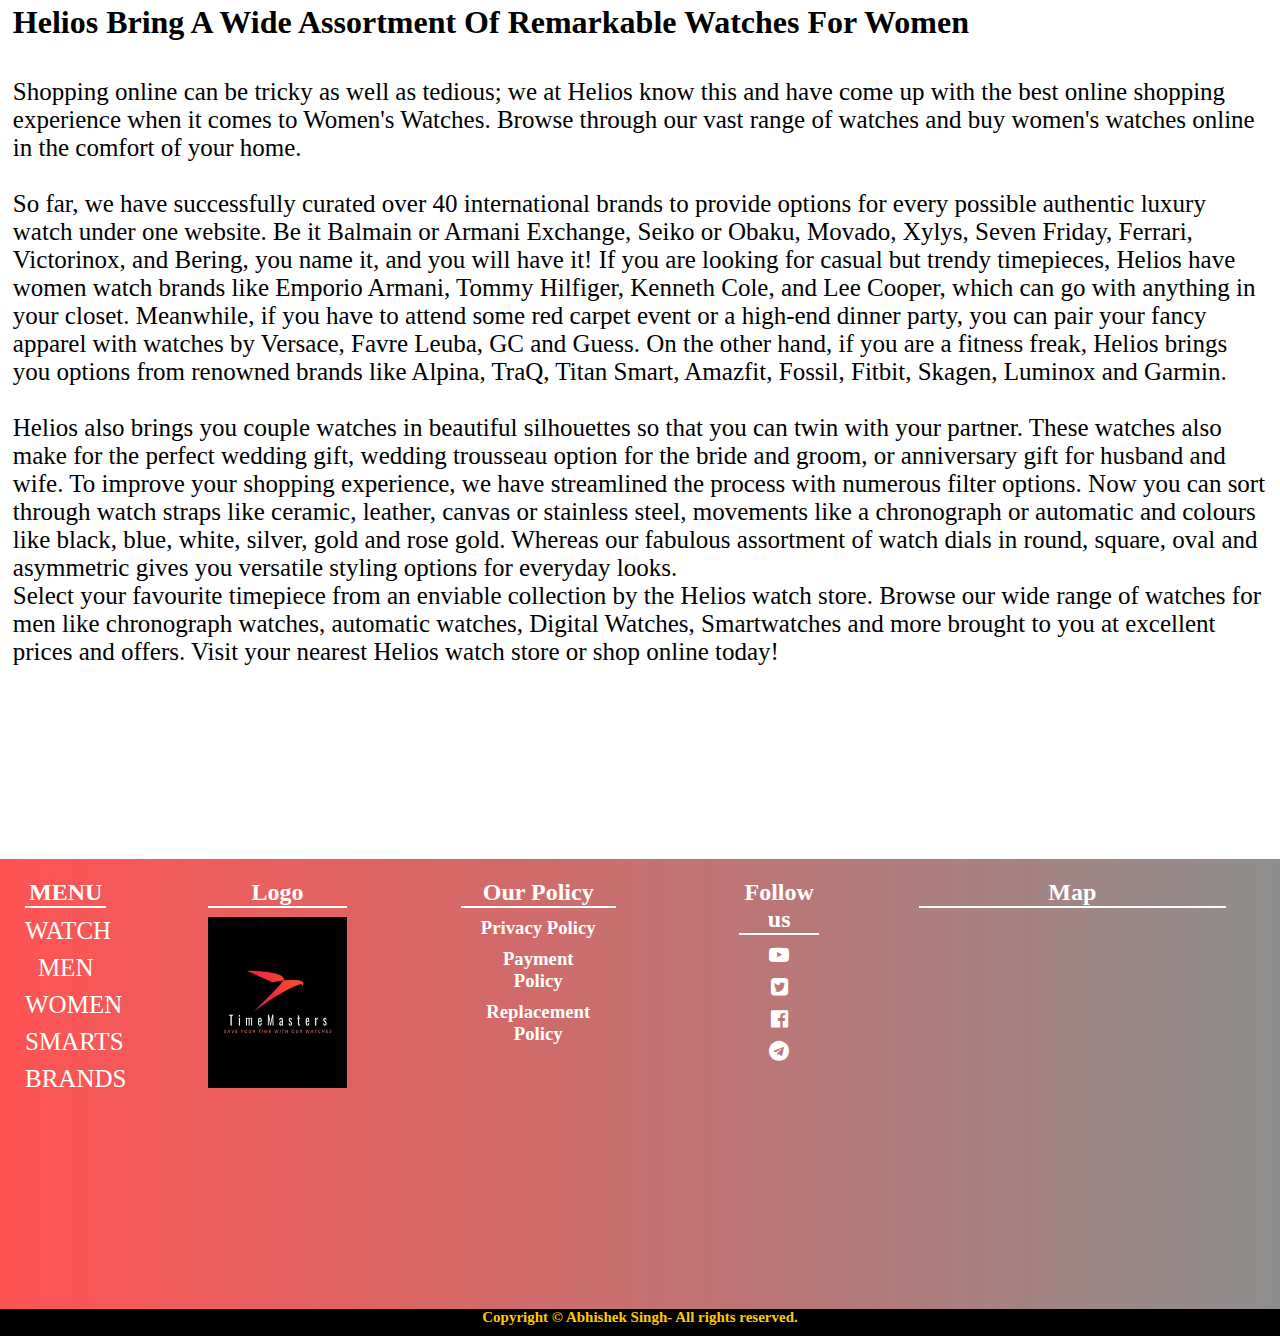
<file: women.html>
<!DOCTYPE html>
<html lang="en">

<head>
    <meta charset="UTF-8">
    <meta name="viewport" content="width=device-width, initial-scale=1.0">
    <link rel="stylesheet" href="https://cdnjs.cloudflare.com/ajax/libs/font-awesome/4.7.0/css/font-awesome.min.css">
    <link rel="stylesheet" href="men.css">
    <title>WOMEN</title>
</head>

<body>
    <!-- Navigation -->
    <div id="nav">
        <div class="navrap">
            <div class="logo">
                <a href="index.html"><img src="./logo.png" alt="Logo"></a>
            </div>
            <div class="menu">
                <ul>
                    <li><a href="watch.html">WATCH</a></li>
                    <li><a href="men.html">MEN</a></li>
                    <li><a href="women.html">WOMEN</a></li>
                    <li><a href="smart.html">SMARTS</a></li>
                    <li><a href="brand.html">BRANDS</a></li>
                </ul>
            </div>
            <div class="icon">
                <ul>
                    <li><a href="#"><i class="fa fa-search" aria-hidden="true"></i></a></li>
                    <li><a href="#"><i class="fa fa-user-o" aria-hidden="true"></i></a></li>
                    <li><a href="#"><i class="fa fa-heart-o" aria-hidden="true"></i></a></li>
                    <li><a href="#"><i class="fa fa-shopping-cart" aria-hidden="true"></i></a></li>
                </ul>
            </div>
        </div>
    </div>
    <!-- Banner -->
    <div class="ban">
        <div class="banrap">
            <img src="women_ban.jpg" alt="ban">
        </div>
    </div>
    <!-- heading -->
    <div class="heading">
        <h1>Women's Watches</h1>
    </div>
    <!-- Frist -->
    <div class="box">
        <div class="boxrap">
            <!-- 1 -->
            <div class="box1">
                <img src="wo_1.jpg" alt="Watches">
                <div class="boxforte">
                    <p>Amazfit <br>Rs- 9999</p>
                </div>
            </div>
            <!-- 2 -->
            <div class="box1">
                <img src="wo_2.jpg" id="box1img" alt="Watches">
                <div class="boxforte">
                    <p>Guess <br>Rs- 10145</p>
                </div>
            </div>
            <!-- 3 -->
            <div class="box1">
                <img src="wo_3.jpg" alt="Watches">
                <div class="boxforte">
                    <p>Guess <br>Rs- 13495</p>
                </div>
            </div>
            <!-- 4 -->
            <div class="box1">
                <img src="wo_4.jpg" alt="Watches">
                <div class="boxforte">
                    <p>Guess <br>Rs- 11245</p>
                </div>
            </div>
            <!-- 5 -->
            <div class="box1">
                <img src="wo_5.jpg" alt="Watches">
                <div class="boxforte">
                    <p>Guess <br>Rs- 12595</p>
                </div>
            </div>
        </div>
    </div>
    <!-- Second -->
    <div class="box">
        <div class="boxrap">
            <!-- 1 -->
            <div class="box1">
                <img src="wo_6.jpg" alt="Watches">
                <div class="boxforte">
                    <p>Guess <br>Rs- 9445</p>
                </div>
            </div>
            <!-- 2 -->
            <div class="box1">
                <img src="wo_7.jpg" id="box1img" alt="Watches">
                <div class="boxforte">
                    <p>Guess <br>Rs- 10345</p>
                </div>
            </div>
            <!-- 3 -->
            <div class="box1">
                <img src="wo_8.jpg" alt="Watches">
                <div class="boxforte">
                    <p>Guess <br>Rs- 11995</p>
                </div>
            </div>
            <!-- 4 -->
            <div class="box1">
                <img src="wo_9.jpg" alt="Watches">
                <div class="boxforte">
                    <p>Guess <br>Rs- 17995</p>
                </div>
            </div>
            <!-- 5 -->
            <div class="box1">
                <img src="wo_10.jpg" alt="Watches">
                <div class="boxforte">
                    <p>Guess <br>Rs- 12145</p>
                </div>
            </div>
        </div>
    </div>
    <!-- Third -->
    <div class="box">
        <div class="boxrap">
            <!-- 1 -->
            <div class="box1">
                <img src="wo_11.jpg" alt="Watches">
                <div class="boxforte">
                    <p>Guess <br>Rs- 15499</p>
                </div>
            </div>
            <!-- 2 -->
            <div class="box1">
                <img src="wo_12.jpg" id="box1img" alt="Watches">
                <div class="boxforte">
                    <p>Guess <br>Rs- 12599</p>
                </div>
            </div>
            <!-- 3 -->
            <div class="box1">
                <img src="wo_13.jpg" alt="Watches">
                <div class="boxforte">
                    <p>Guess <br>Rs- 18999</p>
                </div>
            </div>
            <!-- 4 -->
            <div class="box1">
                <img src="wo_14.jpg" alt="Watches">
                <div class="boxforte">
                    <p>Guess <br>Rs- 9795</p>
                </div>
            </div>
            <!-- 5 -->
            <div class="box1">
                <img src="wo_15.jpg" alt="Watches">
                <div class="boxforte">
                    <p>Guess <br>Rs- 12955</p>
                </div>
            </div>
        </div>
    </div>
    <!-- fourth -->
    <div class="box">
        <div class="boxrap">
            <!-- 1 -->
            <div class="box1">
                <img src="wo_16.jpg" alt="Watches">
                <div class="boxforte">
                    <p>Guess <br>Rs- 20745</p>
                </div>
            </div>
            <!-- 2 -->
            <div class="box1">
                <img src="wo_17.jpg" id="box1img" alt="Watches">
                <div class="boxforte">
                    <p>Guess <br>Rs- 16495</p>
                </div>
            </div>
            <!-- 3 -->
            <div class="box1">
                <img src="wo_18.jpg" alt="Watches">
                <div class="boxforte">
                    <p>Guess <br>Rs- 25595</p>
                </div>
            </div>
            <!-- 4 -->
            <div class="box1">
                <img src="wo_19.jpg" alt="Watches">
                <div class="boxforte">
                    <p>Guess <br>Rs- 14395</p>
                </div>
            </div>
            <!-- 5 -->
            <div class="box1">
                <img src="wo_20.jpg" alt="Watches">
                <div class="boxforte">
                    <p>Guess <br>Rs- 13495</p>
                </div>
            </div>
        </div>
    </div>
    <!-- More Exploer -->
    <div class="explo">
        <a href="watch.html">
            <h1>EXPLOER MORE</h1>
        </a>
    </div>
    <div class="lowertext">
        <h1>Helios Bring A Wide Assortment Of Remarkable Watches For Women <br><br></h1>
        <p>Shopping online can be tricky as well as tedious; we at Helios know this and have come up with the best
            online shopping experience when it comes to Women's Watches. Browse through our vast range of watches and
            buy women's watches online in the comfort of your home. <br> <br>So far, we have successfully curated over
            40 international brands to provide options for every possible authentic luxury watch under one website. Be
            it Balmain or Armani Exchange, Seiko or Obaku, Movado, Xylys, Seven Friday, Ferrari, Victorinox, and Bering,
            you name it, and you will have it! If you are looking for casual but trendy timepieces, Helios have women
            watch brands like Emporio Armani, Tommy Hilfiger, Kenneth Cole, and Lee Cooper, which can go with anything
            in your closet. Meanwhile, if you have to attend some red carpet event or a high-end dinner party, you can
            pair your fancy apparel with watches by Versace, Favre Leuba, GC and Guess. On the other hand, if you are a
            fitness freak, Helios brings you options from renowned brands like Alpina, TraQ, Titan Smart, Amazfit,
            Fossil, Fitbit, Skagen, Luminox and Garmin. <br><br> Helios also brings you couple watches in beautiful
            silhouettes so that you
            can twin with your partner. These watches also make for the perfect wedding gift, wedding trousseau option
            for the bride and groom, or anniversary gift for husband and wife. To improve your shopping experience, we
            have streamlined the process with numerous filter options. Now you can sort through watch straps like
            ceramic, leather, canvas or stainless steel, movements like a chronograph or automatic and colours like
            black, blue, white, silver, gold and rose gold. Whereas our fabulous assortment of watch dials in round,
            square, oval and asymmetric gives you versatile styling options for everyday looks. <br>Select your
            favourite timepiece from an enviable collection by the Helios watch store. Browse our wide range of watches
            for men like chronograph watches, automatic watches, Digital Watches, Smartwatches and more brought to you
            at excellent prices and offers. Visit your nearest Helios watch store or shop online today!</p>
    </div>
     <!-- Footer  -->
     <div class="footer">
        <div class="footerrap">
            <div class="menu1">
                <h2>MENU</h2>
                <ul>
                    <li><a href="watch.html">WATCH</a></li>
                    <li><a href="men.html">MEN</a></li>
                    <li><a href="women.html">WOMEN</a></li>
                    <li><a href="smart.html">SMARTS</a></li>
                    <li><a href="brand.html">BRANDS</a></li>
                </ul>
            </div>
            <div class="logo1">
                <h2>Logo</h2>
                <a href="index.html"><img src="logo.png" alt="logo"></a>
            </div>
            <div class="our">
                <h2>Our Policy</h2>
                <ul>
                    <li><h3>Privacy Policy</h3></li>
                    <li><h3>Payment Policy</h3></li>
                    <li><h3>Replacement Policy</h3></li>
                </ul>
            </div>
            <div class="app">
                <h2>Follow us</h2>
                <ul>
                    <li><a href="https://www.youtube.com/@HeliosTheWatchStore" id="app1"><i class="fa fa-youtube-play" aria-hidden="true"></i></a></li>
                    <li><a href="https://twitter.com/HeliosWatches" id="app2"><i class="fa fa-twitter-square" aria-hidden="true"></i></a></li>
                    <li><a href="https://www.facebook.com/helioswatches" id="app3"><i class="fa fa-facebook-official" aria-hidden="true"></i></a></li>
                    <li><a href="https://t.me/s/WATCH_MART?before=2274" id="app4"><i class="fa fa-telegram" aria-hidden="true"></i></a></li>
                </ul>
            </div>
            <div class="map">
                <h2>Map</h2>
                <iframe src="https://www.google.com/maps/embed?pb=!1m18!1m12!1m3!1d3682.9407673812293!2d88.40821387530184!3d22.61868697945897!2m3!1f0!2f0!3f0!3m2!1i1024!2i768!4f13.1!3m3!1m2!1s0x39f89e04ae35e289%3A0xee9cde2435530c00!2sInstitute%20Of%20Intellectual%20Information!5e0!3m2!1sen!2sin!4v1704875099361!5m2!1sen!2sin"
                    width="600" height="450" style="border:0;" allowfullscreen="" loading="lazy"
                    referrerpolicy="no-referrer-when-downgrade"></iframe>
            </div>
        </div>
    </div>
    <div class="line">
        <div class="he">
            <h1>Copyright © Abhishek Singh- All rights reserved.</h1>
        </div>
    </div>
</body>

</html>
</file>
<file: Style.css>
*{
    padding: 0px;
    margin: 0px;
    box-sizing: border-box;
}
 /* Navigation  */
#nav{
    width: 90%;
    height: 11vh;
    margin: auto;
    top: 0px;
    position: sticky;
    background-color: rgb(240, 233, 233,0.5);
    border-radius: 25px;
}
.navrap{
    width: 90%;
    height: 11vh;
    margin: auto;
    display: grid;
    grid-template-columns: auto auto auto ;
    grid-column-gap: 50px;   
}
.logo ul {
    margin-top: 20px;
}
.logo img{
    width: 40%;
    height: 10vh;
}
.menu ul {
    margin-top: 20px;
}
.menu ul li{
    display: inline;
}
.menu ul li a{
    text-decoration: none;
    color: black;
    padding-left: 20px;
    padding-right: 10px;
}
.menu ul li a:hover{
    border:3px solid rgb(239, 9, 9) ;
    background-color: black;
    color: white;
    border-radius: 25px;
    padding: 9px; 
}
.icon ul {
    margin-top: 20px;
}
.icon ul li{
    display: inline;   
}
.icon ul li a{
    color: black;
    padding-left: 20px;
    padding-right: 20px;   
}
/* Banner */
.ban{
    width: 100%;
    height: 75vh;
}
.banrap img{
    width: 100%;
}
/* BOX For Deails */
.dealis{
    width: 100%;
    height: 25vh;
}
.dealirap{
    width: 90%;
    height: 20vh;
    margin: auto;
    display: grid;
    grid-template-columns: auto auto auto auto ;
    grid-column-gap: 0px;  
    
}
.deal1{
    width: 90%;
    border: 3px solid aliceblue;
    background-color:rgba(140, 195, 140, 0.637);
    border-radius: 15px;
}
.deal1 i{
   font-size: 80px;
   color: rgb(166, 178, 117);
   padding-left: 20px;
   margin-top: 20px;
}
.deal1 h4{
    margin-left: 100px;
    margin-top: -50px;
    padding-left: 20px;
    color: white;
}
.deal2{
    width: 90%;
    border: 3px solid aliceblue;
    background-color:rgba(140, 195, 140, 0.637);
    border-radius: 15px;
}
.deal2 i{
   font-size: 80px;
   color: rgb(166, 178, 117);
   padding-left: 20px;
   margin-top: 20px;
}
.deal2 h4{
    margin-left: 100px;
    margin-top: -50px;
    padding-left: 20px;
    color: white;
}
.deal3{
    width: 90%;
    border: 3px solid aliceblue;
    background-color:rgba(140, 195, 140, 0.637);
    border-radius: 15px;
}
.deal3 i{
   font-size: 80px;
   color: rgb(166, 178, 117);
   padding-left: 20px;
   margin-top: 20px;
}
.deal3 h4{
    margin-left: 100px;
    margin-top: -50px;
    padding-left: 20px;
    color: white;
}
.deal4{
    width: 90%;
    border: 3px solid aliceblue;
    background-color:rgba(140, 195, 140, 0.637);
    border-radius: 15px;
}
.deal4 i{
   font-size: 65px;
   color: rgb(166, 178, 117);
   padding-left: 20px;
   margin-top: 20px;
}
.deal4 h4{
    margin-left: 100px;
    margin-top: -40px;
    padding-left: 20px;
    font-size: 15px;
    color: white;
}
/* watch collactions  */
.explo{
    width: 100%;
    height: 44vh;
    background-image: url(./p5.png);
    background-repeat: no-repeat;
    /* background-size: cover; */
    background-size: 100% 350px;
}
.explorap{
    width: 95%;
    height: 44vh;
    display: grid;
    grid-template-columns: auto auto auto auto;
    grid-column-gap: 20px;
}
.explorap:hover{
    border-radius: 20px;
}
.fortext {
    text-align: center; 
    padding: 30px;  
    color: white;
}
.fortext a {
    text-decoration: none;
    color: white;
}
.fortext h2:hover{
    border:3px solid rgb(239, 9, 9) ;
    background-color: black;
    border-radius: 25px;
    padding: 12px; 
}
.forimg img{
    width: 70%;
    border-radius: 50px;
    margin-top: 30px;
}
.forimg1 img{
    width: 100%;
    border-radius: 50px;
    margin-top: 30px;
}
.forimg2 img{
    width: 100%;
    border-radius: 50px;
    margin-top: 30px;
}
.img img{
    width: 100%;
    height: 70vh;
}
.box{
    width: 100%;
    height: 76vh;
}
.fortag{
    width: 22.6%;
    margin: auto;
    height: 10vh;
}
.fortag h2{
    font-size: 35px;
    width: 138%;
    border-bottom: 2px solid black;

  }
.fortag1 h2{
    width: 89%;
    margin: auto;
    padding: 15px;
    font-size: 35px;
}
.boxrap{
    width: 90%;
    display: grid;
    grid-template-columns: auto auto auto auto auto;
    margin: auto;
    grid-column-gap: 5px;
    
    
}
.boxrap1{
   border: 2px solid red;
   display: block;
   margin-left: auto;
   margin-right: auto;
   border-radius: 10px;
}
.boxrap :hover{
    box-shadow: 0 4px 8px 0 rgba(0, 0, 0, 0.2), 0 6px 20px 0 rgba(0, 0, 0, 0.19);
}
.boxrap1 p{
    background: rgba(37, 36, 36, 0.977);
    text-align: center;
    color: white;
    border-radius: 30px;
}
.boxrap1 p:hover{
    border: 2px solid red;
    background: black;
}
.boxrap1 h2{
    color:blue;
    font-size: 35px;
}
.look{
    width: 100%;
    height: 70vh;
}
.cel{
    width: 25%;
    height: 10vh;
    margin: auto;
}
.cel h3{
    font-size: 35px;
    border-bottom: 2px solid black;
}
.lookrap{
    width: 90%;
    /* height: 65vh; */
    margin: auto;
    display: grid;
    grid-template-columns: auto auto auto;
    grid-column-gap: 10px;
}
.look1{
    width: 100%;
    background-image: url(./ele-1.jpeg);
    background-size: cover;
    background-repeat: no-repeat;
    border-radius: 25px;
}
.loofor {
    width: 80%;
    height: 10vh;
    display: grid;
    grid-template-columns: auto auto;
    margin-top: 300px;
}
#forcleimg{
    width: 80%;
    height: 90%;
    border: 2px solid red;
    border-radius: 20px;
}
#forcleimg1{
    width: 70%;
    height: 90%;
    border: 2px solid red;
    border-radius: 20px;
}
.forcletext h2{
    text-align: left;
    background-color: aliceblue;
    margin-left: -10px;
    margin-top: 100px;
}
.look2{
    width: 100%;
    background-image: url(./ele-2.jpeg);
    background-size: cover;
    background-repeat: no-repeat;
    border-radius: 25px;
}
.look3{
    width: 100%;
    background-image: url(./ele-3.jpg);
    background-size: cover;
    background-repeat: no-repeat;
    border-radius: 25px;
}
.imgage{
    width: 90%;
    height: 70vh;
    margin: auto;
    padding-top: 95px;
}
.imgage img{
    width: 100%;
    height: 50vh;
    margin: auto;
    border-radius: 25px;
}
.imgage1{
    width: 100%;
    height: 95vh;
}
.imagerap{
    width: 90%;
    height: 95vh;
    margin: auto;
    display: grid;
    grid-template-columns: auto auto;
    grid-column-gap: 25px;
}
.img1 img{
    width: 100%;
    height: 90vh;
    border-radius: 25px;
}
.img2 img{
    width: 100%;
    height: 90vh;
    border-radius: 25px;
}
.footer{
    width: 100%;
    height: 50vh;
    background: linear-gradient(to right,rgb(255, 13, 13) ,rgba(21, 20, 20, 0.675));
 }
 .footerrap{
    width: 100%;
    height: 50vh;
    margin: auto;
    /* border-radius: 20px; */
    background-color: rgba(255, 255, 255, 0.292);
    display: grid;
    grid-template-columns: auto auto auto auto auto;
    grid-column-gap: 20px;
    padding-top: 20px;
    padding-left: 25px;
 }
 .menu1{
    width: 50%;
    height: 20vh;
    text-align: center;
 }
 .menu1 h2{
    color: white;  
    border-bottom: 2px solid white;
 }
 .menu1 ul li {
    padding-top: 9px;
    list-style: none;
}
.menu1 ul li a{
    color: white;
    font-size: 25px;
    text-decoration: none;
    /* text-align: center; */
    /* padding-left: 12px; */
    /* padding-right: 12px; */
    padding-top: 9px;
    
}
.menu1 ul li a:hover{
    color: rgb(251, 202, 4);
    border-bottom:2px solid  rgb(246, 255, 0);
}
.logo1{
    width: 60%;
    height: 50vh;
}
.logo1 h2{
    color: white;
    /* width: 20%; */
    border-bottom: 2px solid white;
    text-align: center;
 }
 .our{
    width: 60%;
    color: white;
    text-align: center;
 }
 .our h2{
    border-bottom: 2px solid white;
 }
 .our ul li{
    list-style: none;
 }
 .our ul li h3{
    padding-top: 9px;
    padding-left: 20px;
    padding-right: 20px;
 }
.logo1 img{
    width: 100%;
    height: 20vh;
    padding-top: 9px;
}
.app{
    width: 50%;
}
.app h2{
    color: white;
    text-align: center;
    border-bottom: 2px solid white; 
}
.app ul li {
    text-align: center;
    padding-top: 9px;
    list-style: none;
}
.app ul li a{
    color: white;
    text-decoration: none;
    font-size: 20px; 
    padding-left: 20px;
    padding-right: 20px;
}
#app1 :hover{
    color: red;
}
#app2 :hover{
    color: blue;
}
#app3 :hover{
    color: blue;
}
#app4 :hover{
    color: RGB(0, 136, 204);
}
.map {
    width: 85%;
    height: 40vh;
}
.map h2{
    color: white;
    text-align: center;
    border-bottom: 2px solid white;
}
.map iframe{
    width: 100%;
    height: 35vh;
    border-radius: 25px;
    margin: auto;
    padding-top: 9px;
}
.line{
    width: 100%;
    height: 3vh;
    background: black;
}
.he{
    text-align: center;
}
.he h1{
    color: rgb(251, 202, 4);
    font-size: 15px;
}
</file>
<file: brand.css>
*{
    padding: 0px;
    margin: 0px;
    box-sizing: border-box;
}
 /* Navigation  */
#nav{
    width: 90%;
    height: 11vh;
    margin: auto;
    top: 0px;
    position: sticky;
    background-color: rgb(240, 233, 233,0.5);
    border-radius: 25px;
}
.navrap{
    width: 90%;
    height: 11vh;
    margin: auto;
    display: grid;
    grid-template-columns: auto auto auto ;
    grid-column-gap: 50px;   
}
.logo ul {
    margin-top: 20px;
}
.logo img{
    width: 40%;
    height: 10vh;
}
.menu ul {
    margin-top: 20px;
}
.menu ul li{
    display: inline;
}
.menu ul li a{
    text-decoration: none;
    color: black;
    padding-left: 20px;
    padding-right: 10px;
}
.menu ul li a:hover{
    border:3px solid rgb(239, 9, 9) ;
    background-color: black;
    color: white;
    border-radius: 25px;
    padding: 9px; 
}
.icon ul {
    margin-top: 20px;
}
.icon ul li{
    display: inline;   
}
.icon ul li a{
    color: black;
    padding-left: 20px;
    padding-right: 20px;   
}
/* Banner */
.ban{
    width: 100%;
    height: 55vh;
    margin-top: 20px;
}
.ban1{
    width: 90%;
    margin: auto;
    display: grid;
    grid-template-columns: auto auto auto;
}
.banrap img{
    width: 100%;
    height: 50vh;
}
#banrap1{
    width: 120%;
}
/* BOX */
.box{
    width: 100%;
    height: 50vh;
}
.boxrap{
    width: 90%;
    height: 50vh;
    display:grid;
    margin: auto;
    grid-template-columns: auto auto auto auto auto;
    grid-column-gap: 15px ;
}
.boimg1 img{
    width: 100%;
    height: 40VH;
    border-radius: 40px;
}
.boimg1 h3{
    text-align: center;
}
.boxrap :hover{
    transform: scale(1.1); 
    transform: scale(1.1); 
    transform: scale(1.1); 
    padding: 15px;
}
.footer{
    width: 100%;
    height: 50vh;
    background: linear-gradient(to right,rgb(255, 13, 13) ,rgba(21, 20, 20, 0.675));
 }
 .footerrap{
    width: 100%;
    height: 50vh;
    margin: auto;
    /* border-radius: 20px; */
    background-color: rgba(255, 255, 255, 0.292);
    display: grid;
    grid-template-columns: auto auto auto auto auto;
    grid-column-gap: 20px;
    padding-top: 20px;
    padding-left: 25px;
 }
 .menu1{
    width: 50%;
    height: 20vh;
    text-align: center;
 }
 .menu1 h2{
    color: white;  
    border-bottom: 2px solid white;
 }
 .menu1 ul li {
    /* text-align: center; */
    padding-top: 9px;
    list-style: none;
}
.menu1 ul li a{
    color: white;
    font-size: 25px;
    text-decoration: none;
    /* padding-left: 12px; */
    /* padding-right: 12px; */
    padding-top: 9px;
    
}
.menu1 ul li a:hover{
    color: rgb(251, 202, 4);
    border-bottom:2px solid  rgb(246, 255, 0);
}
.logo1{
    width: 60%;
    height: 50vh;
}
.logo1 h2{
    color: white;
    /* width: 20%; */
    border-bottom: 2px solid white;
    text-align: center;
 }
 .our{
    width: 60%;
    color: white;
    text-align: center;
 }
 .our h2{
    border-bottom: 2px solid white;
 }
 .our ul li{
    list-style: none;
 }
 .our ul li h3{
    padding-top: 9px;
    padding-left: 20px;
    padding-right: 20px;
 }
.logo1 img{
    width: 100%;
    height: 20vh;
    padding-top: 9px;
}
.app{
    width: 50%;
}
.app h2{
    color: white;
    text-align: center;
    border-bottom: 2px solid white; 
}
.app ul li {
    text-align: center;
    padding-top: 9px;
    list-style: none;
}
.app ul li a{
    color: white;
    text-decoration: none;
    font-size: 20px; 
    padding-left: 20px;
    padding-right: 20px;
}
#app1 :hover{
    color: red;
}
#app2 :hover{
    color: blue;
}
#app3 :hover{
    color: blue;
}
#app4 :hover{
    color: RGB(0, 136, 204);
}
.map {
    width: 85%;
    height: 40vh;
}
.map h2{
    color: white;
    text-align: center;
    border-bottom: 2px solid white;
}
.map iframe{
    width: 100%;
    height: 35vh;
    border-radius: 25px;
    margin: auto;
    padding-top: 9px;
}
.line{
    width: 100%;
    height: 3vh;
    background: black;
}
.he{
    text-align: center;
}
.he h1{
    color: rgb(251, 202, 4);
    font-size: 15px;
}
</file>
<file: men.css>
*{
    padding: 0px;
    margin: 0px;
    box-sizing: border-box;
}
 /* Navigation  */
#nav{
    width: 90%;
    height: 11vh;
    margin: auto;
    top: 0px;
    position: sticky;
    background-color: rgb(240, 233, 233,0.5);
    border-radius: 25px;
}
.navrap{
    width: 90%;
    height: 11vh;
    margin: auto;
    display: grid;
    grid-template-columns: auto auto auto ;
    grid-column-gap: 50px;   
}
.logo ul {
    margin-top: 20px;
}
.logo img{
    width: 40%;
    height: 10vh;
}
.menu ul {
    margin-top: 20px;
}
.menu ul li{
    display: inline;
}
.menu ul li a{
    text-decoration: none;
    color: black;
    padding-left: 20px;
    padding-right: 10px;
}
.menu ul li a:hover{
    border:3px solid rgb(239, 9, 9) ;
    background-color: black;
    color: white;
    border-radius: 25px;
    padding: 9px; 
}
.icon ul {
    margin-top: 20px;
}
.icon ul li{
    display: inline;   
}
.icon ul li a{
    color: black;
    padding-left: 20px;
    padding-right: 20px;   
}
/* Banner */
.ban{
    width: 100%;
    height: 75vh;
}
.banrap img{
    width: 100%;
}
.heading h1{
    font-size: 65px;
    text-align: center;
    height: 20vh;
}
.box{
    width: 100%;
    height: 60vh;
}
.boxrap{
    width: 90%;
    height: 50vh;
    margin: auto;
    display: grid;
    grid-template-columns: auto auto auto auto auto;
    grid-column-gap: 8px;
    border-radius: 15px;
}
.box1 :hover{
    transform: scale(1.1); /* IE 9 */
    transform: scale(1.1); /* Safari 3-8 */
    transform: scale(1.1); 
    padding: 10px;
    transition: 0.90s ease;
}
.box1{
    box-shadow: 0 4px 8px 0 rgba(0, 0, 0, 0.2), 0 6px 20px 0 rgba(0, 0, 0, 0.19);
    border: 5px solid rgb(178, 191, 202);  
    border-radius: 15px;   
}
.box1 img {
    width: 100%;
    border-radius: 15px;
}
.boxforte p{
    padding: 5px;
    text-align: center;
    background: rgb(150, 37, 37);
    color: white;
    width: 60%;
    height: 7vh;
    margin: auto;
    border-radius: 30px;
}
.boxforte p:hover{
    background-color: white;
    color: black;
}
.explo{
    width: 25%;
    height: 10vh;
    margin: auto;
}
.explo a{
    text-decoration: none;
}
.explo a h1{
    text-align: center;
    color: black;
    border: 3px solid red;
    border-radius: 25px;
}
.explo a :hover{
    background-color: black;
    color: white;
}
.lowertext{
    width: 98%;
    height: 95vh;
    margin: auto;
}
.lowertext p{
    font-size: 25px;
    color: #000;
}
.footer{
    width: 100%;
    height: 50vh;
    background: linear-gradient(to right,rgb(255, 13, 13) ,rgba(21, 20, 20, 0.675));
 }
 .footerrap{
    width: 100%;
    height: 50vh;
    margin: auto;
    /* border-radius: 20px; */
    background-color: rgba(255, 255, 255, 0.292);
    display: grid;
    grid-template-columns: auto auto auto auto auto;
    grid-column-gap: 20px;
    padding-top: 20px;
    padding-left: 25px;
 }
 .menu1{
    width: 50%;
    height: 20vh;
    text-align: center;
 }
 .menu1 h2{
    color: white;  
    border-bottom: 2px solid white;
 }
 .menu1 ul li {
    /* text-align: center; */
    padding-top: 9px;
    list-style: none;
}
.menu1 ul li a{
    color: white;
    font-size: 25px;
    text-decoration: none;
    /* padding-left: 12px; */
    /* padding-right: 12px; */
    padding-top: 9px;
    
}
.menu1 ul li a:hover{
    color: rgb(251, 202, 4);
    border-bottom:2px solid  rgb(246, 255, 0);
}
.logo1{
    width: 60%;
    height: 50vh;
}
.logo1 h2{
    color: white;
    /* width: 20%; */
    border-bottom: 2px solid white;
    text-align: center;
 }
 .our{
    width: 60%;
    color: white;
    text-align: center;
 }
 .our h2{
    border-bottom: 2px solid white;
 }
 .our ul li{
    list-style: none;
 }
 .our ul li h3{
    padding-top: 9px;
    padding-left: 20px;
    padding-right: 20px;
 }
.logo1 img{
    width: 100%;
    height: 20vh;
    padding-top: 9px;
}
.app{
    width: 50%;
}
.app h2{
    color: white;
    text-align: center;
    border-bottom: 2px solid white; 
}
.app ul li {
    text-align: center;
    padding-top: 9px;
    list-style: none;
}
.app ul li a{
    color: white;
    text-decoration: none;
    font-size: 20px; 
    padding-left: 20px;
    padding-right: 20px;
}
#app1 :hover{
    color: red;
}
#app2 :hover{
    color: blue;
}
#app3 :hover{
    color: blue;
}
#app4 :hover{
    color: RGB(0, 136, 204);
}
.map {
    width: 85%;
    height: 40vh;
}
.map h2{
    color: white;
    text-align: center;
    border-bottom: 2px solid white;
}
.map iframe{
    width: 100%;
    height: 35vh;
    border-radius: 25px;
    margin: auto;
    padding-top: 9px;
}
.line{
    width: 100%;
    height: 3vh;
    background: black;
}
.he{
    text-align: center;
}
.he h1{
    color: rgb(251, 202, 4);
    font-size: 15px;
}
</file>
<file: smart.css>
*{
    padding: 0px;
    margin: 0px;
    box-sizing: border-box;
}
 /* Navigation  */
#nav{
    width: 90%;
    height: 11vh;
    margin: auto;
    top: 0px;
    position: sticky;
    background-color: rgb(240, 233, 233,0.5);
    border-radius: 25px;
}
.navrap{
    width: 90%;
    height: 11vh;
    margin: auto;
    display: grid;
    grid-template-columns: auto auto auto ;
    grid-column-gap: 50px;   
}
.logo ul {
    margin-top: 20px;
}
.logo img{
    width: 40%;
    height: 10vh;
}
.menu ul {
    margin-top: 20px;
}
.menu ul li{
    display: inline;
}
.menu ul li a{
    text-decoration: none;
    color: black;
    padding-left: 20px;
    padding-right: 10px;
}
.menu ul li a:hover{
    border:3px solid rgb(239, 9, 9) ;
    background-color: black;
    color: white;
    border-radius: 25px;
    padding: 9px; 
}
.icon ul {
    margin-top: 20px;
}
.icon ul li{
    display: inline;   
}
.icon ul li a{
    color: black;
    padding-left: 20px;
    padding-right: 20px;   
}
/* Banner */
.ban{
    width: 100%;
    height: 75vh;
}
.banrap img{
    width: 100%;
}
.heading h1{
    font-size: 65px;
    text-align: center;
    height: 20vh;
}
.box{
    width: 100%;
    height: 60vh;
}
.boxrap{
    width: 90%;
    height: 50vh;
    margin: auto;
    display: grid;
    grid-template-columns: auto auto auto auto auto;
    grid-column-gap: 8px;
    border-radius: 15px;
}
.box1 :hover{
    transform: scale(1.1); /* IE 9 */
    transform: scale(1.1); /* Safari 3-8 */
    transform: scale(1.1); 
    padding: 10px;
    transition: 0.90s ease;
}
.box1{
    box-shadow: 0 4px 8px 0 rgba(0, 0, 0, 0.2), 0 6px 20px 0 rgba(0, 0, 0, 0.19);
    border: 5px solid rgb(178, 191, 202);  
    border-radius: 15px;   
}
.box1 img {
    width: 100%;
    border-radius: 15px;
}
.boxforte p{
    padding: 5px;
    text-align: center;
    background: rgb(150, 37, 37);
    color: white;
    width: 60%;
    height: 7vh;
    margin: auto;
    border-radius: 30px;
}
.boxforte p:hover{
    background-color: white;
    color: black;
}
.explo{
    width: 25%;
    height: 10vh;
    margin: auto;
}
.explo a{
    text-decoration: none;
}
.explo a h1{
    text-align: center;
    color: black;
    border: 3px solid red;
    border-radius: 25px;
}
.explo a :hover{
    background-color: black;
    color: white;
}
.lowertext{
    width: 98%;
    height: 95vh;
    margin: auto;

}
.lowertext p{
    font-size: 25px;
    color: #000;
}
/* footer */
.footer{
    width: 100%;
    height: 50vh;
    background: linear-gradient(to right,rgb(255, 13, 13) ,rgba(21, 20, 20, 0.675));
 }
 .footerrap{
    width: 100%;
    height: 50vh;
    margin: auto;
    /* border-radius: 20px; */
    background-color: rgba(255, 255, 255, 0.292);
    display: grid;
    grid-template-columns: auto auto auto auto auto;
    grid-column-gap: 20px;
    padding-top: 20px;
    padding-left: 25px;
 }
 .menu1{
    width: 50%;
    height: 20vh;
    text-align: center;
 }
 .menu1 h2{
    color: white;  
    border-bottom: 2px solid white;
 }
 .menu1 ul li {
    /* text-align: center; */
    padding-top: 9px;
    list-style: none;
}
.menu1 ul li a{
    color: white;
    font-size: 25px;
    text-decoration: none;
    /* padding-left: 12px; */
    /* padding-right: 12px; */
    padding-top: 9px;
    
}
.menu1 ul li a:hover{
    color: rgb(251, 202, 4);
    border-bottom:2px solid  rgb(246, 255, 0);
}
.logo1{
    width: 60%;
    height: 50vh;
}
.logo1 h2{
    color: white;
    /* width: 20%; */
    border-bottom: 2px solid white;
    text-align: center;
 }
 .our{
    width: 60%;
    color: white;
    text-align: center;
 }
 .our h2{
    border-bottom: 2px solid white;
 }
 .our ul li{
    list-style: none;
 }
 .our ul li h3{
    padding-top: 9px;
    padding-left: 20px;
    padding-right: 20px;
 }
.logo1 img{
    width: 100%;
    height: 20vh;
    padding-top: 9px;
}
.app{
    width: 50%;
}
.app h2{
    color: white;
    text-align: center;
    border-bottom: 2px solid white; 
}
.app ul li {
    text-align: center;
    padding-top: 9px;
    list-style: none;
}
.app ul li a{
    color: white;
    text-decoration: none;
    font-size: 20px; 
    padding-left: 20px;
    padding-right: 20px;
}
#app1 :hover{
    color: red;
}
#app2 :hover{
    color: blue;
}
#app3 :hover{
    color: blue;
}
#app4 :hover{
    color: RGB(0, 136, 204);
}
.map {
    width: 85%;
    height: 40vh;
}
.map h2{
    color: white;
    text-align: center;
    border-bottom: 2px solid white;
}
.map iframe{
    width: 100%;
    height: 35vh;
    border-radius: 25px;
    margin: auto;
    padding-top: 9px;
}
.line{
    width: 100%;
    height: 3vh;
    background: black;
}
.he{
    text-align: center;
}
.he h1{
    color: rgb(251, 202, 4);
    font-size: 15px;
}
</file>
<file: watch.css>
*{
    padding: 0px;
    margin: 0px;
    box-sizing: border-box;
}
 /* Navigation  */
#nav{
    width: 90%;
    height: 11vh;
    margin: auto;
    top: 0px;
    position: sticky;
    background-color: rgb(240, 233, 233,0.5);
    border-radius: 25px;
}
.navrap{
    width: 90%;
    height: 11vh;
    margin: auto;
    display: grid;
    grid-template-columns: auto auto auto ;
    grid-column-gap: 50px;   
}
.logo ul {
    margin-top: 20px;
}
.logo img{
    width: 40%;
    height: 10vh;
}
.menu ul {
    margin-top: 20px;
}
.menu ul li{
    display: inline;
}
.menu ul li a{
    text-decoration: none;
    color: black;
    padding-left: 20px;
    padding-right: 10px;
}
.menu ul li a:hover{
    border:3px solid rgb(239, 9, 9) ;
    background-color: black;
    color: white;
    border-radius: 25px;
    padding: 9px; 
}
.icon ul {
    margin-top: 20px;
}
.icon ul li{
    display: inline;   
}
.icon ul li a{
    color: black;
    padding-left: 20px;
    padding-right: 20px;   
}
/* Banner */
.ban{
    width: 100%;
    height: 75vh;
}
.banrap img{
    width: 100%;
}
.heading h1{
    font-size: 65px;
    text-align: center;
    height: 20vh;
}
.box{
    width: 100%;
    height: 60vh;
}
.boxrap{
    width: 90%;
    height: 50vh;
    margin: auto;
    display: grid;
    grid-template-columns: auto auto auto auto auto;
    grid-column-gap: 8px;
    border-radius: 15px;
}
.box1 :hover{
    transform: scale(1.1); /* IE 9 */
    transform: scale(1.1); /* Safari 3-8 */
    transform: scale(1.1); 
    padding: 10px;
    transition: 0.90s ease;
}
.box1{
    box-shadow: 0 4px 8px 0 rgba(0, 0, 0, 0.2), 0 6px 20px 0 rgba(0, 0, 0, 0.19);
    border: 5px solid rgb(178, 191, 202);  
    border-radius: 15px;   
}
.box1 img {
    width: 100%;
    border-radius: 15px;
}
.boxforte p{
    padding: 5px;
    text-align: center;
    background: rgb(150, 37, 37);
    color: white;
    width: 60%;
    height: 7vh;
    margin: auto;
    border-radius: 30px;
}
.boxforte p:hover{
    background-color: white;
    color: black;
}
.explo{
    width: 25%;
    height: 10vh;
    margin: auto;
}
.explo a{
    text-decoration: none;
}
.explo a h1{
    text-align: center;
    color: black;
    border: 3px solid red;
    border-radius: 25px;
}
.explo a :hover{
    background-color: black;
    color: white;
}
.lowertext{
    width: 98%;
    height: 95vh;
    margin: auto;
}
.lowertext p{
    font-size: 25px;
    color: #000;
}
/* footer */
.footer{
    width: 100%;
    height: 50vh;
    background: linear-gradient(to right,rgb(255, 13, 13) ,rgba(21, 20, 20, 0.675));
 }
 .footerrap{
    width: 100%;
    height: 50vh;
    margin: auto;
    /* border-radius: 20px; */
    background-color: rgba(255, 255, 255, 0.292);
    display: grid;
    grid-template-columns: auto auto auto auto auto;
    grid-column-gap: 20px;
    padding-top: 20px;
    padding-left: 25px;
 }
 .menu1{
    width: 50%;
    height: 20vh;
    text-align: center;
 }
 .menu1 h2{
    color: white;  
    border-bottom: 2px solid white;
 }
 .menu1 ul li {
    /* text-align: center; */
    padding-top: 9px;
    list-style: none;
}
.menu1 ul li a{
    color: white;
    font-size: 25px;
    text-decoration: none;
    /* padding-left: 12px; */
    /* padding-right: 12px; */
    padding-top: 9px;
    
}
.menu1 ul li a:hover{
    color: rgb(251, 202, 4);
    border-bottom:2px solid  rgb(246, 255, 0);
}
.logo1{
    width: 60%;
    height: 50vh;
}
.logo1 h2{
    color: white;
    /* width: 20%; */
    border-bottom: 2px solid white;
    text-align: center;
 }
 .our{
    width: 60%;
    color: white;
    text-align: center;
 }
 .our h2{
    border-bottom: 2px solid white;
 }
 .our ul li{
    list-style: none;
 }
 .our ul li h3{
    padding-top: 9px;
    padding-left: 20px;
    padding-right: 20px;
 }
.logo1 img{
    width: 100%;
    height: 20vh;
    padding-top: 9px;
}
.app{
    width: 50%;
}
.app h2{
    color: white;
    text-align: center;
    border-bottom: 2px solid white; 
}
.app ul li {
    text-align: center;
    padding-top: 9px;
    list-style: none;
}
.app ul li a{
    color: white;
    text-decoration: none;
    font-size: 20px; 
    padding-left: 20px;
    padding-right: 20px;
}
#app1 :hover{
    color: red;
}
#app2 :hover{
    color: blue;
}
#app3 :hover{
    color: blue;
}
#app4 :hover{
    color: RGB(0, 136, 204);
}
.map {
    width: 85%;
    height: 40vh;
}
.map h2{
    color: white;
    text-align: center;
    border-bottom: 2px solid white;
}
.map iframe{
    width: 100%;
    height: 35vh;
    border-radius: 25px;
    margin: auto;
    padding-top: 9px;
}
.line{
    width: 100%;
    height: 3vh;
    background: black;
}
.he{
    text-align: center;
}
.he h1{
    color: rgb(251, 202, 4);
    font-size: 15px;
}
</file>
